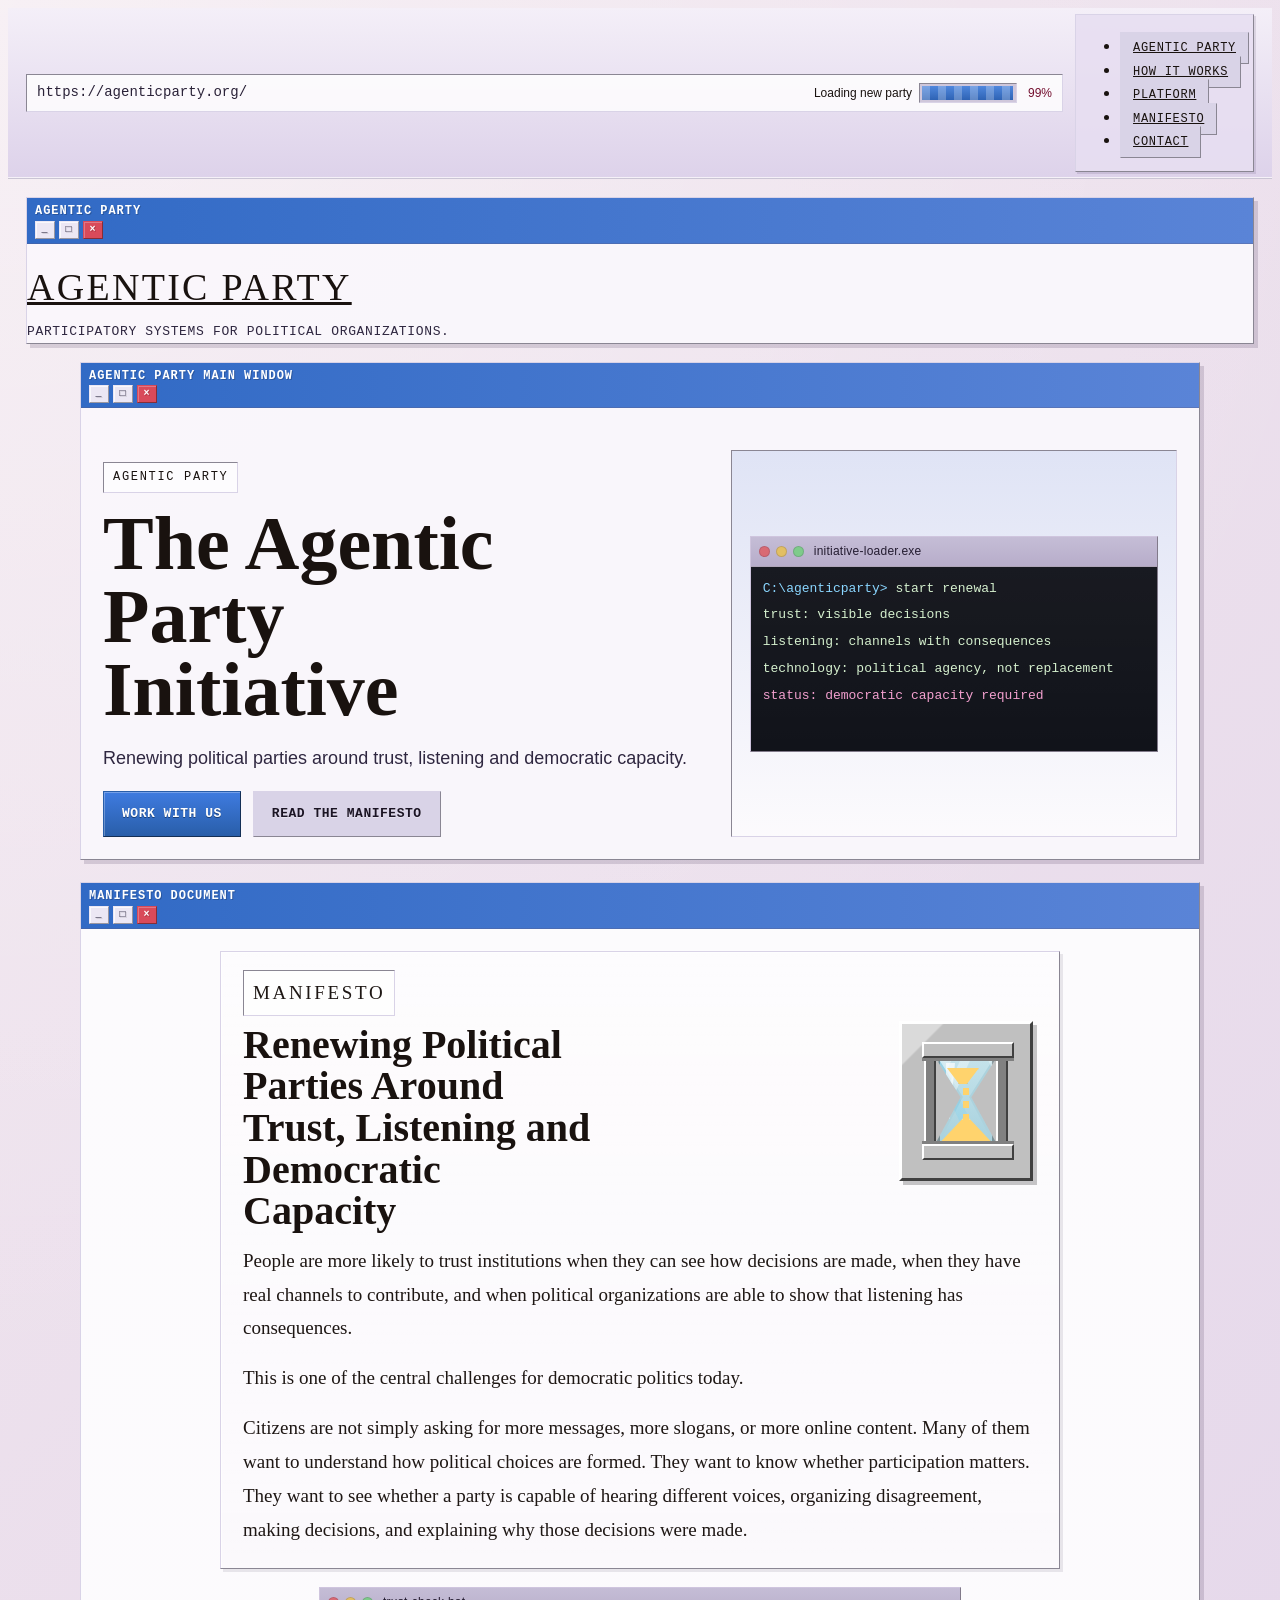
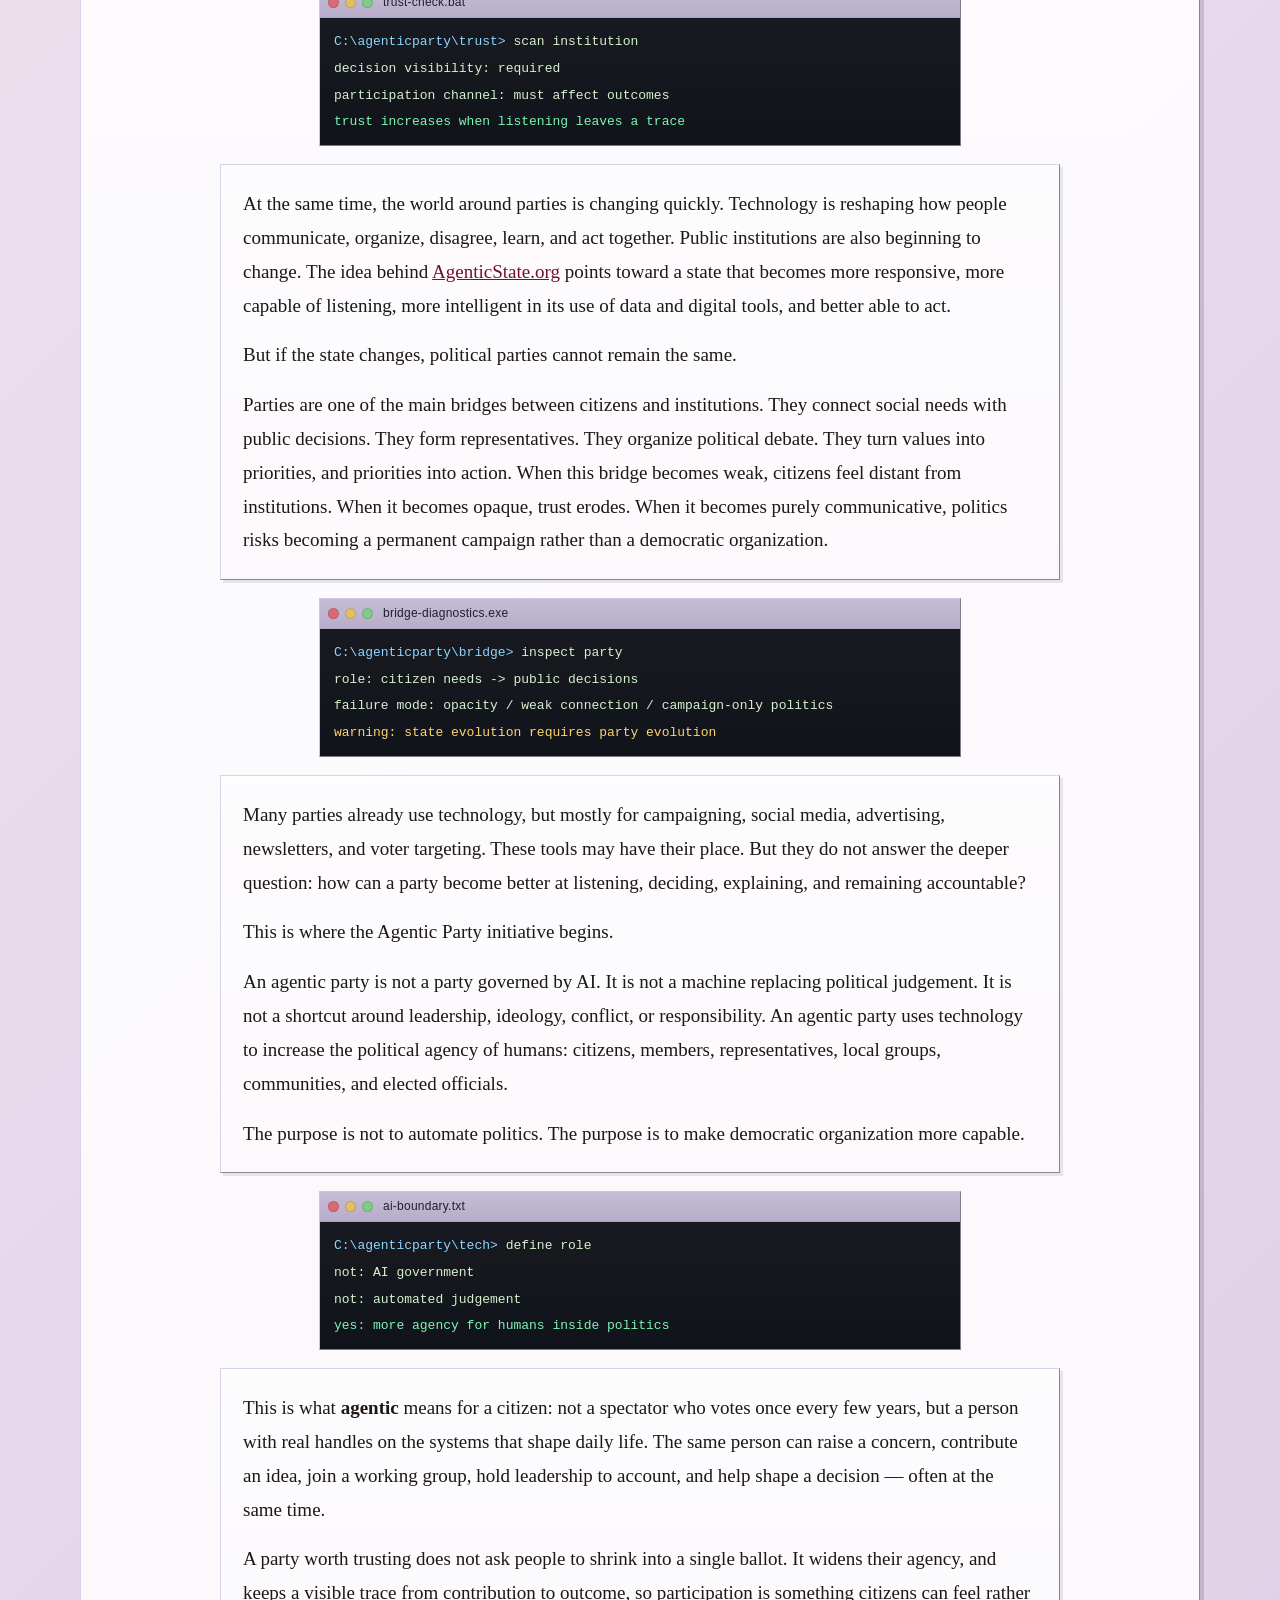
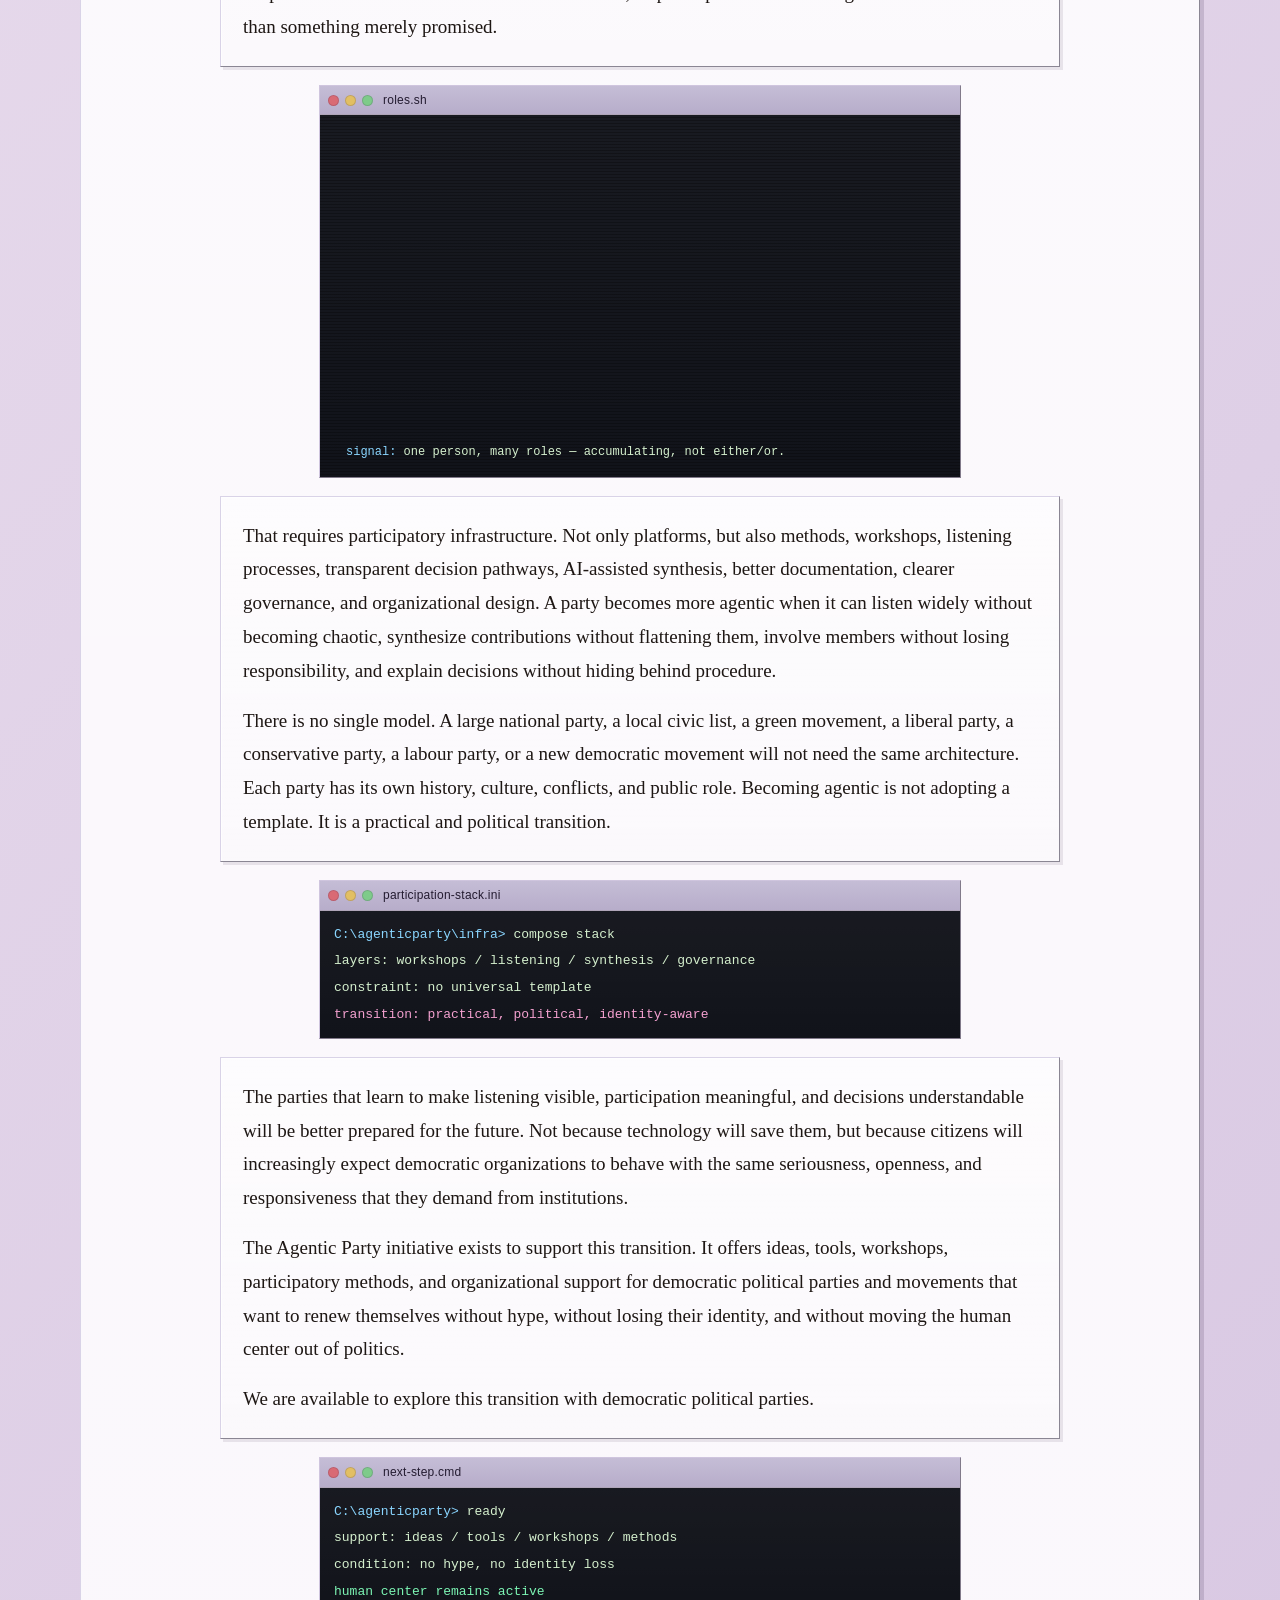
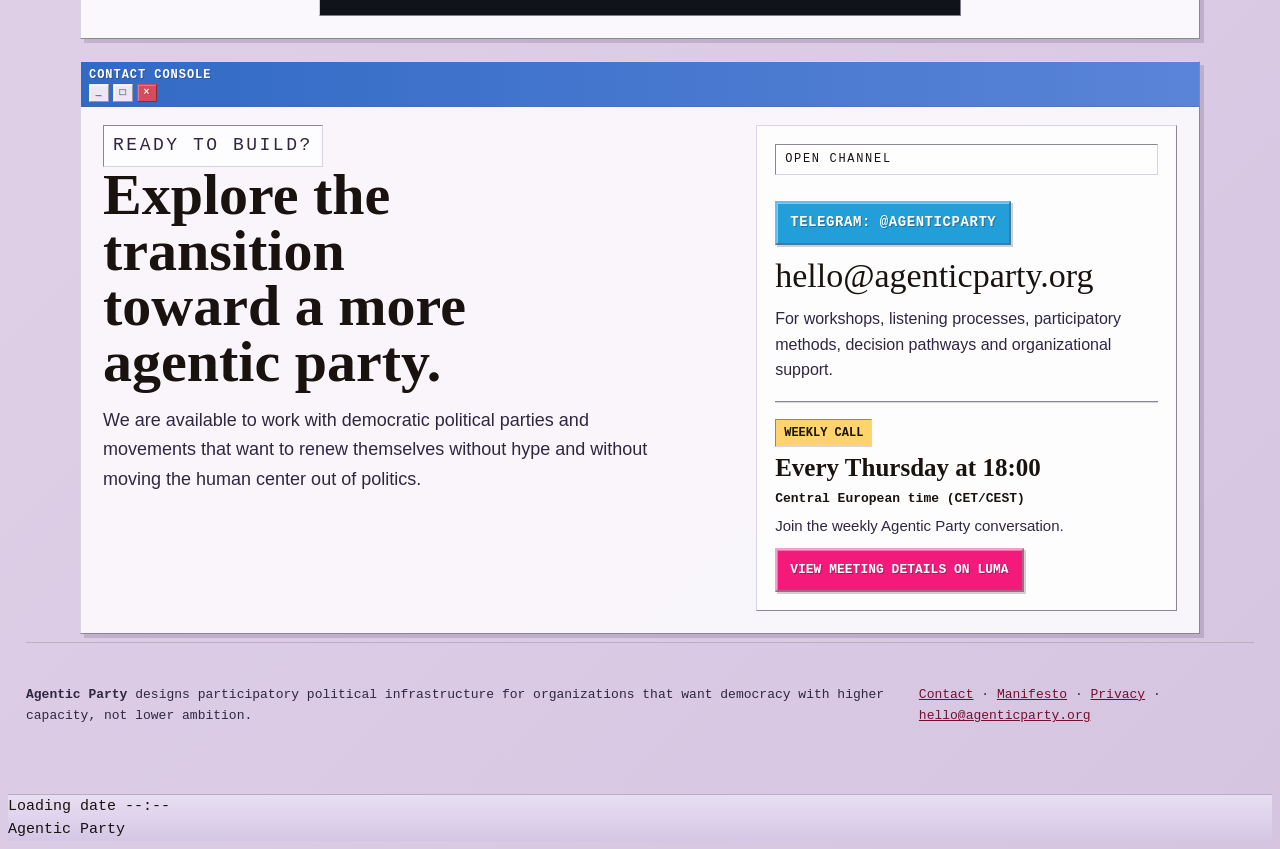
<file: public/index.html>
<!doctype html><html lang=en><head><meta name=generator content="Hugo 0.160.1"><meta charset=utf-8><meta name=viewport content="width=device-width,initial-scale=1"><title>Agentic Party &mdash; participatory infrastructure for political parties</title><meta name=description content="The Agentic Party Initiative: renewing political parties around trust, listening and democratic capacity."><meta name=robots content="index, follow, max-image-preview:large, max-snippet:-1, max-video-preview:-1"><link rel=canonical href=https://agenticparty.org/><meta property="og:title" content="Agentic Party — participatory infrastructure for political parties"><meta property="og:description" content="The Agentic Party Initiative: renewing political parties around trust, listening and democratic capacity."><meta property="og:type" content="website"><meta property="og:url" content="https://agenticparty.org/"><meta property="og:site_name" content="Agentic Party"><meta property="og:locale" content="en_US"><meta property="og:image" content="https://agenticparty.org/og-image.png"><meta name=twitter:card content="summary_large_image"><meta name=twitter:title content="Agentic Party | Agentic Party"><meta name=twitter:description content="The Agentic Party Initiative: renewing political parties around trust, listening and democratic capacity."><meta name=twitter:image content="https://agenticparty.org/og-image.png"><link rel=icon type=image/svg+xml href=/favicon.svg><link rel=stylesheet href=https://agenticparty.org/css/main.min.0dfb1e34c4e21dd0aa9d047f5b6446e3eaee05439ec856cb8f0b01c19f55e7b7.css><style>:root{--bg-primary:#e8d8de;--bg-secondary:#d8c4d7;--bg-window:rgba(250, 247, 252, 0.96);--text-primary:#19120f;--text-secondary:#2f2740;--text-link:#74102f;--highlight:#316ac5;--border-dark:#5d5777;--border-light:rgba(255,255,255,0.82);--button-face:#d9d3e7;--panel-shadow:4px 4px 0 rgba(50, 35, 73, 0.16)}html{scroll-behavior:smooth}body{font-family:ms sans serif,Tahoma,Arial,sans-serif;font-size:15px;line-height:1.55;background:radial-gradient(circle at top left,rgba(255,255,255,.4),transparent 24%),linear-gradient(135deg,#f2e7ee 0%,#e6d9eb 42%,#d6c5e1 100%);color:var(--text-primary)}a{color:var(--text-link)}a:hover,a:focus{color:#6f0b2a}.browser-chrome{border-bottom:1px solid rgba(93,87,119,.28);background:linear-gradient(180deg,#f4eff8 0%,#ddd2ea 100%);box-shadow:inset 0 -1px rgba(255,255,255,.7);padding:6px 0}.browser-chrome-inner{max-width:1240px;margin:0 auto;padding:0 18px;display:flex;align-items:center;gap:12px}.toolbar-button{background:var(--button-face);border:1px outset var(--button-face);color:var(--text-primary);font-family:ms sans serif,Tahoma,Arial,sans-serif;min-width:58px;height:24px;font-size:12px;line-height:22px}.address-bar{border:1px inset var(--button-face);background:rgba(255,255,255,.82);color:#2a2238;font-family:courier new,monospace;min-height:28px;padding:4px 10px;font-size:14px;display:flex;align-items:center;gap:8px;position:relative;flex:auto;min-width:0}.address-text{white-space:nowrap;overflow:hidden;text-overflow:ellipsis;flex:auto}.address-status{display:flex;align-items:center;gap:7px;flex:none;min-width:250px;justify-content:flex-end;color:var(--text-primary);font-family:ms sans serif,Tahoma,Arial,sans-serif;font-size:12px}.address-status-label{white-space:nowrap}.address-status-progress{width:92px;height:14px;padding:2px;border:1px inset var(--button-face);background:#cfc7db;overflow:hidden;flex:none}.address-status-fill{display:block;width:99%;height:100%;background:linear-gradient(90deg,rgba(255,255,255,.24) 0,rgba(255,255,255,.24) 8px,transparent 8px,transparent 16px),linear-gradient(180deg,#4f87dd 0%,#2e63b4 100%);background-size:16px 100%,100% 100%;animation:urlLoad 2.1s linear infinite}.address-status-percent{color:var(--text-link);min-width:28px;text-align:right;animation:urlStuck 1.4s steps(1,end)infinite}@keyframes urlLoad{0%{background-position:0 0,0 0}100%{background-position:16px 0,0 0}}@keyframes urlStuck{0%,55%{opacity:1}56%,100%{opacity:.45}}@keyframes closeWindow{0%{opacity:1;transform:translate3d(0,0,0)scale(1);transform-origin:top right;filter:brightness(1);box-shadow:var(--panel-shadow)}18%{opacity:1;transform:translate3d(0,-2px,0)scale(1.01);transform-origin:top right;filter:brightness(1.04);box-shadow:6px 6px rgba(50,35,73,.12)}42%{opacity:1;transform:translate3d(4px,-6px,0)scale(.9);transform-origin:top right;filter:brightness(1.02);box-shadow:5px 5px rgba(50,35,73,.1)}68%{opacity:.92;transform:translate3d(10px,-11px,0)scale(.56,.28);transform-origin:top right;filter:brightness(.96);box-shadow:3px 3px rgba(50,35,73,8%)}100%{opacity:0;transform:translate3d(28px,-20px,0)scale(.08,.025)rotate(-2deg);transform-origin:top right;filter:brightness(.88);box-shadow:1px 1px rgba(50,35,73,8%)}}.closing-window{animation:closeWindow 520ms cubic-bezier(.2,.72,.24,1)forwards;pointer-events:none;will-change:transform,opacity,filter}.container{max-width:1240px;padding:18px 18px 44px}.site-nav{position:sticky;top:0;z-index:20;padding:6px;border:1px outset var(--button-face);background:rgba(232,223,242,.94);box-shadow:var(--panel-shadow);margin-bottom:14px}.browser-chrome .site-nav{position:static;top:auto;z-index:auto;margin-bottom:0;flex:none;padding:4px;background:rgba(232,223,242,.88);box-shadow:2px 2px rgba(50,35,73,.12)}.nav-menu{gap:8px;justify-content:flex-end}.browser-chrome .nav-menu{flex-wrap:nowrap;justify-content:flex-start}.nav-link{padding:8px 12px;border:1px outset var(--button-face);background:var(--button-face);color:var(--text-primary);font-family:courier new,monospace;letter-spacing:.06em;text-transform:uppercase;font-size:12px}.nav-link:hover,.nav-link:focus{background:var(--text-primary);color:#f8f1e5}.site-header{margin-bottom:18px}.site-header .window{margin:0;border:1px outset var(--button-face);box-shadow:var(--panel-shadow);background:var(--bg-window)}.window{box-shadow:var(--panel-shadow);background:var(--bg-window);margin:0;border:1px outset var(--button-face)}.window-header{background:linear-gradient(90deg,#316ac5 0%,#5a84d7 100%);color:#fff;border:0;border-bottom:1px solid rgba(93,87,119,.3);text-shadow:1px 1px 0 rgba(0,0,0,.2);padding:4px 8px;margin-bottom:14px;font-family:courier new,monospace;letter-spacing:.08em;text-transform:uppercase;font-size:12px;align-items:center}.window-title{padding-left:0;font-weight:700}.window-controls{display:flex;gap:4px}.window-header-mini{margin:-6px -6px 12px;padding:3px 6px;font-size:10px}.window-button{width:18px;height:16px;display:inline-flex;align-items:center;justify-content:center;background:#ece7f4;border:1px outset #ece7f4;color:#1c1730;font-size:10px;font-weight:700;line-height:1;box-shadow:inset 1px 1px rgba(255,255,255,.7)}.window-button:last-child{background:#d94a5a;border-color:#d94a5a;color:#fff;box-shadow:inset 1px 1px rgba(255,255,255,.25)}.retro-dialog-backdrop{position:fixed;inset:0;z-index:3000;display:grid;place-items:center;padding:18px;background:repeating-linear-gradient(45deg,rgba(0,0,0,.12) 0 2px,rgba(0,0,0,4%) 2px 4px),rgba(0,0,0,.24)}.retro-dialog-window{width:min(430px,calc(100vw - 28px));background:silver;border-top:3px solid #fff;border-left:3px solid #fff;border-right:3px solid #404040;border-bottom:3px solid #404040;box-shadow:6px 6px rgba(0,0,0,.32);color:#000;font-family:ms sans serif,Tahoma,Arial,sans-serif;image-rendering:pixelated}.retro-dialog-titlebar{display:flex;align-items:center;justify-content:space-between;margin:3px;padding:3px 4px 3px 8px;background:navy;color:#fff;font-size:13px;font-weight:700;line-height:1.2}.retro-dialog-x{width:18px;height:18px;display:inline-flex;align-items:center;justify-content:center;padding:0;background:silver;border-top:2px solid #fff;border-left:2px solid #fff;border-right:2px solid #404040;border-bottom:2px solid #404040;color:#000;font:700 13px/1 ms sans serif,Tahoma,Arial,sans-serif}.retro-dialog-x:active,.retro-dialog-button:active{border-top-color:#404040;border-left-color:#404040;border-right-color:#fff;border-bottom-color:#fff;padding-top:1px;padding-left:1px}.retro-dialog-body{display:grid;grid-template-columns:48px 1fr;gap:14px;align-items:center;padding:22px 22px 18px}.retro-dialog-icon{width:38px;height:38px;display:grid;place-items:center;justify-self:center;background:#ffd800;border:2px solid #000;box-shadow:3px 3px #808080;color:#000;font:700 28px/1 Georgia,times new roman,serif;clip-path:polygon(50% 0,100% 90%,0 90%);padding-bottom:4px}.retro-dialog-copy{display:grid;gap:6px}.retro-dialog-copy p{margin:0;font-size:15px;line-height:1.35}.retro-dialog-copy .retro-dialog-heading{font-weight:700;font-size:16px}.retro-dialog-actions{display:flex;justify-content:flex-end;gap:10px;padding:0 18px 18px}.retro-dialog-button{min-width:86px;min-height:28px;background:silver;border-top:2px solid #fff;border-left:2px solid #fff;border-right:2px solid #404040;border-bottom:2px solid #404040;color:#000;font:700 13px/1 ms sans serif,Tahoma,Arial,sans-serif}.retro-dialog-button:focus{outline:1px dotted #000;outline-offset:-5px}.site-title{font-size:clamp(24px,4vw,38px);letter-spacing:.06em;text-transform:uppercase;padding:0;color:var(--text-primary);font-family:Georgia,times new roman,serif}.site-title:hover{background:0 0;color:var(--text-link)}.site-tagline{margin-top:6px;color:var(--text-secondary);font-family:courier new,monospace;text-transform:uppercase;letter-spacing:.05em;font-size:13px}.main-content{margin:0;min-height:0}.landing-shell{display:grid;gap:22px;max-width:1180px;margin:0 auto}.hero-panel,.split-message,.program-band,.method-panel,.principles-panel,.reading-panel,.contact-panel{border:1px outset var(--button-face);background:var(--bg-window);box-shadow:var(--panel-shadow);padding:22px}.hero-panel{display:grid;grid-template-columns:minmax(0,1.65fr)minmax(260px,.75fr);gap:24px;align-items:end}.hero-panel>.window-header,.program-band>.window-header,.method-panel>.window-header,.principles-panel>.window-header,.reading-panel>.window-header,.contact-panel>.window-header{grid-column:1/-1;margin:-22px -22px 18px}.eyebrow,.section-kicker,.aside-label,.statement-tag{display:inline-block;margin-bottom:14px;padding:5px 9px;border:1px inset var(--button-face);background:rgba(255,255,255,.72);font-family:courier new,monospace;font-size:12px;text-transform:uppercase;letter-spacing:.14em}.hero-panel h1,.section-heading h2,.method-panel h2,.contact-copy h2{font-size:clamp(40px,6.5vw,76px);line-height:.96;margin:0 0 16px;max-width:12ch;font-family:Georgia,times new roman,serif}.hero-deck,.method-copy,.contact-copy p,.split-statement p{font-size:18px;line-height:1.65;color:var(--text-secondary)}.hero-actions,.contact-actions,.contact-stack{display:flex;flex-wrap:wrap;gap:12px;align-items:center}.contact-stack{flex-direction:column;align-items:flex-start;justify-content:center}.cta-button{display:inline-block;padding:12px 18px;border:1px outset var(--button-face);text-decoration:none;font-weight:700;font-family:courier new,monospace;letter-spacing:.04em;text-transform:uppercase;font-size:13px;text-shadow:0 1px 0 rgba(255,255,255,.18)}.cta-primary{background:linear-gradient(180deg,#3f7be0 0%,#295ea9 100%);border-color:#295ea9;color:#fff;text-shadow:0 1px 0 rgba(9,29,58,.55);box-shadow:inset 1px 1px rgba(255,255,255,.28)}.cta-secondary{background:var(--button-face);color:#1b1424;text-shadow:0 1px 0 rgba(255,255,255,.42)}.cta-button:hover,.cta-button:focus{background:linear-gradient(180deg,#a93a5f 0%,#7f1739 100%);border-color:#7f1739;color:#fff;text-shadow:0 1px 0 rgba(58,10,24,.55)}.cta-button:active,.nav-link:active,.toolbar-button:active,.window-button:active{border:1px inset var(--button-face);transform:translateY(1px)}.hero-aside{padding:18px;background:linear-gradient(180deg,rgba(90,132,215,.16),rgba(255,255,255,.5));border:1px inset var(--button-face);align-self:stretch;display:flex;flex-direction:column;justify-content:space-between}.signal-list{list-style:none;display:grid;gap:10px;font-size:18px;font-weight:700;font-family:Georgia,times new roman,serif}.signal-list li{padding-bottom:10px;border-bottom:1px solid rgba(77,64,53,.14)}.terminal-panel{margin-top:18px;border:1px outset #cfc5de;background:#d6d0de;box-shadow:inset 1px 1px rgba(255,255,255,.72);overflow:hidden}.terminal-topbar{display:flex;align-items:center;gap:6px;padding:5px 8px;background:linear-gradient(180deg,#c5bdd6 0%,#b7adca 100%);border-bottom:1px solid rgba(77,64,53,.18);font-family:ms sans serif,Tahoma,Arial,sans-serif;font-size:12px;color:#241c31}.terminal-dot{width:9px;height:9px;border-radius:50%;border:1px solid rgba(50,35,73,.18);flex:none}.dot-red{background:#d96a74}.dot-amber{background:#e2bf63}.dot-green{background:#7ecb8a}.terminal-label{margin-left:4px;letter-spacing:.02em}.terminal-screen{padding:12px 12px 10px;background:linear-gradient(180deg,rgba(255,255,255,3%),rgba(255,255,255,0)),#11131a;color:#d5f0ce;font-family:courier new,monospace;font-size:13px;line-height:1.6;min-height:162px}.terminal-screen p{margin:0 0 6px}.terminal-screen p:last-child{margin-bottom:0}.prompt{color:#8ad6ff}.term-good{color:#7cf5b4}.term-warn{color:#ffd36d}.term-accent{color:#f3a0cf}.terminal-panel-wide{margin-top:16px;margin-bottom:18px}.manifesto-home{max-width:1120px}.manifesto-hero{grid-template-columns:minmax(0,1.15fr)minmax(300px,.85fr);align-items:stretch}.manifesto-hero h1{max-width:13ch}.manifesto-hero-console{justify-content:center}.manifesto-hero-console .terminal-panel{margin:0}.home-manifesto-window{border:1px outset var(--button-face);background:linear-gradient(180deg,rgba(255,255,255,.56),rgba(255,255,255,.28)),var(--bg-window);box-shadow:var(--panel-shadow);padding:22px}.home-manifesto-window>.window-header{margin:-22px -22px 22px}.home-manifesto-content{max-width:840px;margin:0 auto;display:grid;gap:18px}.home-manifesto-block{padding:22px;border:1px outset var(--button-face);background:linear-gradient(180deg,rgba(255,255,255,.72),rgba(255,255,255,.48)),rgba(248,244,250,.94);box-shadow:inset 1px 1px rgba(255,255,255,.78),3px 3px rgba(50,35,73,.1)}.home-manifesto-block h2{max-width:12ch;margin:0 0 18px;font-family:Georgia,times new roman,serif;font-size:clamp(34px,4.6vw,58px);line-height:.98;color:var(--text-primary)}.home-manifesto-block p{margin:0 0 16px;color:#1e1714;font-family:Georgia,times new roman,serif;font-size:19px;line-height:1.78}.home-manifesto-block p:last-child{margin-bottom:0}.home-manifesto-lead{padding-top:18px}.manifesto-lead-header{display:grid;grid-template-columns:minmax(0,1fr)142px;gap:22px;align-items:center;margin-bottom:12px}.home-manifesto-lead .section-kicker{margin-bottom:8px}.home-manifesto-lead h2{max-width:18ch;margin-bottom:0;font-size:clamp(27px,3.2vw,40px);line-height:1.04}.pixel-hourglass{width:128px;height:154px;justify-self:center;position:relative;background:linear-gradient(135deg,rgba(255,255,255,.42) 0 14%,transparent 15%),silver;border-top:3px solid #fff;border-left:3px solid #fff;border-right:3px solid #404040;border-bottom:3px solid #404040;box-shadow:4px 4px rgba(0,0,0,.22);image-rendering:pixelated;overflow:hidden}.pixel-hourglass::before,.pixel-hourglass::after{content:"";position:absolute;top:28px;width:8px;height:98px;background:gray;border-left:2px solid #fff;border-top:2px solid #fff;border-right:2px solid #404040;border-bottom:2px solid #404040;box-shadow:none;z-index:1}.pixel-hourglass::before{left:22px}.pixel-hourglass::after{right:22px}.pixel-hourglass span{position:absolute;image-rendering:pixelated}.hourglass-cap{left:20px;width:88px;height:12px;background:silver;border-top:2px solid #fff;border-left:2px solid #fff;border-right:2px solid #404040;border-bottom:2px solid #404040;box-shadow:0 3px #808080;z-index:5}.hourglass-cap-top{top:18px}.hourglass-cap-bottom{bottom:18px;box-shadow:0 -3px #808080}.hourglass-glass{left:31px;top:30px;width:66px;height:94px;background:linear-gradient(115deg,rgba(255,255,255,.95) 0 8%,transparent 9% 27%,rgba(255,255,255,.42) 28% 36%,transparent 37%),linear-gradient(245deg,rgba(255,255,255,.38) 0 12%,transparent 13% 54%,rgba(119,205,236,.4) 55% 64%,transparent 65%),rgba(156,225,246,.54);clip-path:polygon(0 0,100% 0,58% 46%,100% 100%,0 100%,42% 46%);border:0;box-shadow:inset 0 0 0 4px rgba(255,255,255,.72),inset 0 0 0 7px rgba(64,64,64,.45);filter:none;z-index:1}.hourglass-glass::before{content:"";position:absolute;inset:7px;background:linear-gradient(115deg,rgba(255,255,255,.36) 0 12%,transparent 13% 100%),linear-gradient(180deg,rgba(235,252,255,.38),rgba(150,210,230,.18));clip-path:polygon(0 0,100% 0,56% 45%,100% 100%,0 100%,44% 45%)}.hourglass-glass::after{content:"";position:absolute;left:13px;top:9px;width:9px;height:56px;background:rgba(255,255,255,.68);box-shadow:22px 34px rgba(255,255,255,.28);clip-path:polygon(0 0,100% 0,38% 100%,0 100%);z-index:2}.hourglass-sand-top{left:45px;top:44px;width:32px;height:16px;background:#ffd36d;clip-path:polygon(0 0,100% 0,62% 100%,38% 100%);box-shadow:1px 1px #9a6b18;animation:sandTopFlicker 1.8s steps(2,end)infinite;z-index:2}.hourglass-stream{left:61px;top:64px;width:6px;height:46px;background:repeating-linear-gradient(to bottom,#ffd36d 0 7px,transparent 7px 13px);animation:sandFall 520ms steps(4,end)infinite;z-index:3}.hourglass-sand-bottom{left:39px;top:91px;width:50px;height:34px;background:#ffd36d;clip-path:polygon(50% 0,100% 78%,100% 100%,0 100%,0 78%);box-shadow:1px 1px #9a6b18,inset 0 5px rgba(255,255,255,.22);animation:sandBottomPulse 1.8s steps(2,end)infinite;z-index:2}@keyframes sandFall{0%{background-position:0 0}100%{background-position:0 13px}}@keyframes sandTopFlicker{0%,100%{transform:scaleX(1)}50%{transform:scaleX(.84)}}@keyframes sandBottomPulse{0%,100%{transform:translateY(0)}50%{transform:translateY(-1px)}}.home-terminal{width:min(100%,640px);max-width:78%;margin:0;justify-self:center;transform:none}.home-terminal-right{justify-self:center;transform:none}.home-terminal .terminal-screen{min-height:0;padding:14px 14px 12px}.final-terminal{justify-self:center;transform:none}.method-panel .terminal-screen{min-height:0;padding:14px 14px 12px}.split-message{display:grid;grid-template-columns:repeat(2,minmax(0,1fr));gap:14px}.split-statement{padding:10px 12px;background:rgba(255,255,255,.74);border:1px outset var(--button-face)}.split-statement.alt{background:rgba(245,248,255,.76)}.split-statement p{margin:0;color:var(--text-primary)}.split-statement .statement-tag{margin-bottom:10px}.section-heading{display:grid;grid-template-columns:minmax(0,1fr)minmax(220px,.6fr);gap:16px;align-items:end;margin-bottom:16px}.section-heading-compact{grid-template-columns:1fr;margin-bottom:12px}.section-heading-compact .section-kicker{margin-bottom:10px}.section-heading-compact h2{max-width:15ch}.section-heading h2{max-width:16ch;font-size:clamp(30px,4vw,48px);margin-bottom:0}.program-band{padding-top:22px}.service-grid{display:grid;grid-template-columns:1.15fr .85fr .85fr;gap:16px}.service-card,.reading-card{min-height:220px;padding:20px;border:1px outset var(--button-face);background:rgba(255,255,255,.78);position:relative}.service-card-large{background:linear-gradient(160deg,rgba(90,132,215,.14),rgba(255,255,255,.64))}.card-index{display:inline-block;margin-bottom:26px;font-family:courier new,monospace;font-size:13px;color:var(--text-secondary)}.service-card h3,.reading-card h3{font-size:28px;margin:0 0 10px;line-height:1.05;font-family:Georgia,times new roman,serif}.service-card p,.reading-card p{font-size:18px;color:var(--text-secondary);line-height:1.65}.method-principles{display:grid;grid-template-columns:1fr;gap:22px}.method-panel h2{max-width:none;font-size:clamp(30px,4vw,54px)}.method-strip{display:flex;flex-wrap:wrap;gap:10px;margin-top:18px}.method-strip span,.principles-list div{padding:10px 14px;border:1px outset var(--button-face);background:var(--button-face);font-family:courier new,monospace;font-size:13px;text-transform:uppercase;letter-spacing:.06em}.principles-list{display:grid;grid-template-columns:repeat(2,minmax(0,1fr));gap:12px;margin-top:14px}.reading-grid{display:grid;grid-template-columns:repeat(4,minmax(0,1fr));gap:16px}.manifesto-feature{display:grid;grid-template-columns:minmax(320px,.95fr)minmax(0,1.05fr);gap:18px;align-items:stretch}.manifesto-card{min-height:0;display:flex;flex-direction:column;justify-content:center}.manifesto-card-wide{padding:22px 22px 20px}.manifesto-card-wide .section-kicker{margin-bottom:12px}.manifesto-card-wide h3{max-width:18ch;margin-bottom:12px;font-size:clamp(28px,3.3vw,42px);line-height:1.02}.manifesto-card-wide h3 a{color:var(--text-primary);text-decoration:none}.manifesto-card-wide h3 a:hover{color:var(--text-link)}.manifesto-card-wide p:last-child{max-width:44ch}.manifesto-actions{margin-top:6px}.manifesto-points{padding:16px;border:1px outset var(--button-face);background:rgba(255,255,255,.72);display:grid;gap:10px;align-content:start}.manifesto-points>div:not(.window-header){padding:10px 12px;border:1px inset var(--button-face);background:rgba(255,255,255,.76);font-size:16px;line-height:1.5;color:var(--text-primary)}.reading-card h3 a{color:var(--text-primary);text-decoration:none}.reading-card h3 a:hover{color:var(--text-link)}.contact-panel{display:block}.contact-body{display:grid;grid-template-columns:minmax(0,1.2fr)minmax(280px,.8fr);gap:22px;align-items:stretch}.contact-copy h2{max-width:14ch;font-size:clamp(34px,5vw,58px)}.contact-copy p{margin:0;max-width:58ch}.contact-box{padding:18px;border:1px outset var(--button-face);background:rgba(255,255,255,.78);display:grid;gap:12px}.contact-channel{width:fit-content;padding:9px 13px;border:2px outset #66bdf2;background:#229ed9;color:#fff;font-family:courier new,monospace;font-size:14px;font-weight:700;letter-spacing:.04em;text-decoration:none;text-transform:uppercase;text-shadow:1px 1px 0 rgba(0,0,0,.28);box-shadow:2px 2px rgba(0,0,0,.18),inset 1px 1px rgba(255,255,255,.45)}.contact-channel:hover,.contact-channel:focus{border-style:inset;background:#168ac1;color:#fff}.contact-mail{font-size:clamp(26px,3vw,34px);color:var(--text-primary);text-decoration:none;line-height:1.1;font-family:Georgia,times new roman,serif}.contact-mail:hover{color:var(--text-link)}.contact-note{margin:0;font-size:16px;line-height:1.6;color:var(--text-secondary)}.contact-meeting{margin-top:6px;padding-top:16px;border-top:2px groove var(--button-face);display:grid;gap:7px}.contact-meeting-label{width:fit-content;padding:4px 8px;border:1px inset var(--button-face);background:#ffd36d;color:#19120f;font-family:courier new,monospace;font-size:12px;font-weight:700;text-transform:uppercase}.contact-meeting-time,.contact-meeting-zone,.contact-meeting-copy{margin:0}.contact-meeting-time{color:var(--text-primary);font-family:Georgia,times new roman,serif;font-size:25px;font-weight:700;line-height:1.15}.contact-meeting-zone{color:var(--text-primary);font-family:courier new,monospace;font-size:13px;font-weight:700;line-height:1.4}.contact-meeting-copy{color:var(--text-secondary);font-size:15px;line-height:1.5}.contact-meeting-link{width:fit-content;min-height:44px;margin-top:3px;padding:10px 13px;border:2px outset #f3a0cf;background:#f31a7c;color:#fff;display:inline-flex;align-items:center;box-sizing:border-box;font-family:courier new,monospace;font-size:13px;font-weight:700;line-height:1.25;text-decoration:none;text-transform:uppercase;text-shadow:1px 1px 0 rgba(0,0,0,.28);box-shadow:2px 2px rgba(0,0,0,.18),inset 1px 1px rgba(255,255,255,.38)}.contact-meeting-link:hover,.contact-meeting-link:focus{border-style:inset;background:#ce1267;color:#fff}@media(min-width:1500px){.container{max-width:1240px}.browser-chrome-inner{max-width:1240px}.hero-panel{grid-template-columns:minmax(0,1.3fr)minmax(320px,.7fr)}.program-band,.reading-panel,.contact-panel{max-width:1160px;margin-left:auto;margin-right:auto}.method-principles{grid-template-columns:1fr}.contact-body{grid-template-columns:minmax(0,1fr)minmax(340px,.9fr)}}.manifesto-footer{padding:28px 0 10px;color:var(--text-secondary);font-family:courier new,monospace;font-size:13px;line-height:1.65;display:flex;justify-content:space-between;gap:24px;border-top:1px solid rgba(77,64,53,.2)}.status-bar{background:linear-gradient(180deg,#e8dff1 0%,#d4c7e6 100%);border-top:1px solid rgba(93,87,119,.24);color:var(--text-primary);font-family:courier new,monospace}.subpage-shell{display:grid;gap:18px;justify-items:center}.pathway-shell{width:100%;max-width:1120px;margin:0 auto}.pathway-window{width:100%;margin:0;padding:18px}.pathway-window>.window-header{margin:-18px -18px 18px}.pathway-content{display:grid;gap:22px}.pathway-intro{max-width:780px}.pathway-intro h1{max-width:16ch;margin:0 0 12px;color:var(--text-primary);font-family:Georgia,times new roman,serif;font-size:46px;line-height:1.02;letter-spacing:0}.pathway-intro>p:last-child{max-width:62ch;margin:0;color:var(--text-secondary);font-size:17px;line-height:1.65}.pathway-tabs{display:grid;grid-template-columns:repeat(3,minmax(0,1fr));gap:8px;padding:6px;border:1px inset var(--button-face);background:rgba(218,211,231,.72)}.pathway-tab{min-width:0;min-height:56px;padding:9px 12px;border:2px outset var(--button-face);background:#ece7f4;color:var(--text-primary);display:flex;align-items:center;gap:10px;font-family:courier new,monospace;font-size:14px;font-weight:700;line-height:1.2;letter-spacing:0;text-align:left;text-transform:uppercase;cursor:pointer}.pathway-tab-code{min-width:28px;height:28px;border:1px inset var(--button-face);background:#fff;display:inline-flex;align-items:center;justify-content:center;font-size:11px}.pathway-tab[data-pathway-tab=citizen].is-active{background:#316ac5;border-color:#316ac5;color:#fff}.pathway-tab[data-pathway-tab=party].is-active{background:#a93a5f;border-color:#a93a5f;color:#fff}.pathway-tab[data-pathway-tab=researcher].is-active{background:#287455;border-color:#287455;color:#fff}.pathway-tab.is-active{border-style:inset;text-shadow:1px 1px 0 rgba(0,0,0,.24)}.pathway-tab.is-active .pathway-tab-code{color:#19120f;text-shadow:none}.pathway-tab:focus-visible,.pathway-option:focus-visible{outline:3px solid #ffd36d;outline-offset:2px}.pathway-panel[hidden]{display:none}.pathway-panel{--pathway-accent:#316ac5;display:grid;gap:16px;animation:pathwayPanelIn 220ms ease-out}.pathway-panel-party{--pathway-accent:#a93a5f}.pathway-panel-researcher{--pathway-accent:#287455}@keyframes pathwayPanelIn{from{opacity:0;transform:translateY(5px)}to{opacity:1;transform:translateY(0)}}.pathway-panel-layout{display:grid;grid-template-columns:minmax(250px,.75fr)minmax(0,1.25fr);gap:22px;align-items:start}.pathway-profile{padding:4px 0 4px 16px;border-left:6px solid var(--pathway-accent)}.pathway-mode{color:var(--pathway-accent);font-family:courier new,monospace;font-size:12px;font-weight:700;letter-spacing:0;text-transform:uppercase}.pathway-profile h2{margin:8px 0 10px;color:var(--text-primary);font-family:Georgia,times new roman,serif;font-size:30px;line-height:1.12;letter-spacing:0}.pathway-profile p{margin:0;color:var(--text-secondary);font-size:16px;line-height:1.6}.pathway-options{border:1px inset var(--button-face);background:rgba(255,255,255,.72)}.pathway-option{min-height:72px;padding:13px 44px 13px 14px;border-bottom:1px solid rgba(93,87,119,.25);color:var(--text-primary);display:grid;gap:3px;position:relative;text-decoration:none}.pathway-option:last-child{border-bottom:0}.pathway-option::after{content:"->";position:absolute;top:50%;right:14px;color:var(--pathway-accent);font-family:courier new,monospace;font-size:18px;font-weight:700;transform:translateY(-50%)}.pathway-option:hover{background:var(--pathway-accent);color:#fff}.pathway-option:hover::after{color:#fff;transform:translate(3px,-50%)}.pathway-option-title{font-family:courier new,monospace;font-size:14px;font-weight:700;line-height:1.3;letter-spacing:0;text-transform:uppercase}.pathway-option-copy{color:var(--text-secondary);font-size:14px;line-height:1.45}.pathway-option:hover .pathway-option-copy{color:#fff}.pathway-terminal{width:100%;margin:0}.pathway-terminal .terminal-topbar{border-left:5px solid var(--pathway-accent)}.pathway-terminal .terminal-screen{display:grid;grid-template-columns:repeat(3,minmax(0,1fr));gap:8px 18px}.pathway-terminal .terminal-screen p{margin:0;overflow-wrap:anywhere}.topo-modes{display:flex;gap:4px;margin-left:auto}.topo-mode-btn{font:700 10px/1 courier new,monospace;text-transform:uppercase;letter-spacing:.04em;padding:3px 6px;border:2px outset var(--button-face);background:#ece7f4;color:#241c31;cursor:pointer}.topo-mode-btn[aria-pressed=true]{border-style:inset;background:var(--pathway-accent);color:#fff}.topo-mode-btn:focus-visible{outline:3px solid #ffd36d;outline-offset:2px}.topo-screen{display:block;position:relative;overflow:hidden;padding:0}.topo-canvas{display:block;width:100%;height:auto;aspect-ratio:2/1}.topo-screen::before{content:"";position:absolute;inset:0;pointer-events:none;z-index:2;background:repeating-linear-gradient(180deg,transparent 0 2px,rgba(0,0,0,.28) 2px 3px);mix-blend-mode:multiply;animation:topoScan 8s steps(60,end)infinite}.topo-screen::after{content:"";position:absolute;inset:0;pointer-events:none;z-index:3;background:radial-gradient(120% 120% at 50% 50%,transparent 55%,rgba(0,0,0,.5) 100%);animation:topoFlicker 2.2s steps(3,end)infinite}.topo-caption{position:relative;z-index:4;margin:0;padding:8px 12px 2px;font-size:12px}.topo-desc{position:relative;z-index:4;margin:0;padding:2px 12px 10px;font-size:11px;color:#9fb59a}@keyframes topoScan{to{background-position:0 240px}}@keyframes topoFlicker{0%,100%{opacity:1}50%{opacity:.86}}.topo-module{--pathway-accent:#a93a5f;width:100%;margin:0 auto}.topo-module .terminal-topbar{border-left:4px solid var(--pathway-accent)}@media(min-width:761px){.topo-module{max-width:82%}}.crt-shell{max-width:none;margin:0}.crt-window{padding:22px}.crt-window>.window-header{margin:-22px -22px 20px}.crt-content{max-width:1180px;margin:0 auto;text-align:center}.crt-intro{margin-bottom:26px}.crt-intro .section-kicker{display:inline-block;font:700 12px/1 courier new,monospace;text-transform:uppercase;letter-spacing:.14em;color:#7a5a86;margin:0 0 10px}.crt-intro h1{font-family:Georgia,times new roman,serif;font-size:40px;line-height:1.04;margin:0 auto 12px;max-width:20ch}.crt-intro p{margin:0 auto;max-width:68ch;color:var(--text-secondary)}.crt-card{margin:0 0 26px}.crt-card:last-child{margin-bottom:0}.crt-card-head{display:flex;align-items:baseline;justify-content:center;gap:10px;margin:0 0 8px}.crt-card-index{font:700 12px/1 courier new,monospace;color:var(--pathway-accent,#a93a5f);border:1px solid;padding:3px 5px;flex:none}.crt-card-title{font-family:Georgia,times new roman,serif;font-size:23px;line-height:1.15;margin:0}.crt-card-lead{margin:0 auto 12px;max-width:74ch;font-size:14px;color:var(--text-secondary)}.crt-prose-list{list-style:none;margin:0 auto 14px;padding:0;max-width:78ch;text-align:left}.crt-prose-list li{position:relative;margin:8px 0;padding-left:18px;font-size:14px;line-height:1.55;color:var(--text-secondary)}.crt-prose-list li::before{content:"▸";position:absolute;left:0;color:var(--pathway-accent,#a93a5f)}.crt-prose-list strong{color:var(--text-primary)}.crt-hero-screen .topo-canvas{height:auto;aspect-ratio:8/5}@media(max-width:760px){.crt-hero-screen .topo-canvas{aspect-ratio:3/2}}@media(max-width:760px){.crt-window{padding:16px}.crt-window>.window-header{margin:-16px -16px 16px}.crt-intro h1{font-size:30px;max-width:none}.crt-card-title{font-size:20px}}@media(prefers-reduced-motion:reduce){.pathway-panel{animation:none}.topo-screen::before,.topo-screen::after{animation:none}}@media(max-width:760px){.pathway-window{padding:16px}.pathway-window>.window-header{margin:-16px -16px 16px}.pathway-intro h1{max-width:none;font-size:34px}.pathway-tabs,.pathway-panel-layout,.pathway-terminal .terminal-screen{grid-template-columns:1fr}.pathway-tab{min-height:52px}.pathway-profile h2{font-size:26px}.pathway-option{min-height:68px}}.subpage-hero,.article-window,.archive-window{padding:18px;width:100%}.article-window{max-width:960px}.subpage-hero>.window-header,.article-window>.window-header,.archive-window>.window-header{margin:-18px -18px 16px}.subpage-title{font-size:clamp(32px,5vw,60px);line-height:1;margin:0 0 14px;font-family:Georgia,times new roman,serif;max-width:14ch}.subpage-deck{max-width:62ch;font-size:18px;line-height:1.65;color:var(--text-secondary)}.archive-grid{grid-template-columns:repeat(2,minmax(0,1fr))}.archive-card{min-height:180px}.archive-meta,.article-meta-row{display:flex;flex-wrap:wrap;gap:10px 14px;margin-bottom:12px;color:var(--text-secondary);font-family:courier new,monospace;font-size:13px;text-transform:uppercase}.archive-taxonomy a{display:block;padding:10px 14px;border:1px outset var(--button-face);background:var(--button-face);color:var(--text-primary);text-decoration:none;font-family:courier new,monospace;text-transform:uppercase;font-size:13px;letter-spacing:.04em}.article-header{margin-bottom:18px}.article-toc{margin:0 0 18px;padding:10px 12px 12px;border:1px outset var(--button-face);background:rgba(255,255,255,.68)}.article-content{max-width:74ch;margin:0 auto}.article-body-window{max-width:820px;margin:20px auto 0;padding:18px;box-sizing:border-box;border:1px outset var(--button-face);background:linear-gradient(180deg,rgba(255,255,255,.72),rgba(255,255,255,.46)),rgba(248,244,250,.94);box-shadow:inset 1px 1px rgba(255,255,255,.78),3px 3px rgba(50,35,73,.1)}.article-body-window>.window-header{margin:-18px -18px 18px}.manifesto-page-window{max-width:980px}.manifesto-page-window .window-content{display:grid;justify-items:center;gap:16px}.manifesto-page-window .article-intro-window,.manifesto-page-window .article-toc,.manifesto-page-window .article-body-window{width:100%;max-width:820px;margin:0;box-sizing:border-box}.manifesto-page-window .article-intro-window{padding:18px;border:1px outset var(--button-face);background:linear-gradient(180deg,rgba(255,255,255,.72),rgba(255,255,255,.48)),rgba(248,244,250,.94);box-shadow:inset 1px 1px rgba(255,255,255,.78),3px 3px rgba(50,35,73,.1)}.manifesto-page-window .article-intro-window>.window-header{margin:-18px -18px 18px}.manifesto-page-window .article-header{margin:0}.manifesto-page-window .subpage-title{max-width:none;font-size:clamp(34px,4.8vw,54px)}.manifesto-page-window .subpage-deck{max-width:62ch;margin-bottom:12px}.manifesto-page-window .article-meta-row{margin-bottom:0}.manifesto-page-window .article-toc{padding:18px}.manifesto-page-window .article-toc>.window-header{margin:-18px -18px 18px}.article-content p,.article-content li{font-size:17px;line-height:1.75}.article-content .manifesto-terminal{max-width:none;margin:0 0 22px}.article-content .terminal-screen p{font-size:13px;line-height:1.6;margin:0 0 6px}.article-content h2,.article-content h3,.article-content h4{font-family:Georgia,times new roman,serif}.article-nav-grid{display:grid;grid-template-columns:repeat(2,minmax(0,1fr));gap:16px}.article-nav-card{text-decoration:none}.article-nav-card h3,.article-nav-card p{color:inherit}.empty-card{opacity:.7}.site-footer{margin-top:8px}@media(max-width:1024px){.container{padding:16px 16px 36px}.hero-panel{grid-template-columns:minmax(0,1fr)}.reading-grid{grid-template-columns:repeat(2,minmax(0,1fr))}.manifesto-feature{grid-template-columns:minmax(0,1fr)}.contact-panel{align-items:flex-start}}@media(max-width:900px){.container{padding:14px 14px 32px}.browser-chrome{padding:5px 0}.browser-chrome-inner{padding:0 14px;gap:10px}.address-bar{min-height:24px;padding:4px 8px;font-size:13px;gap:7px}.address-status{min-width:190px;gap:6px;font-size:11px}.address-status-progress{width:72px;height:13px}.site-nav{padding:5px}.nav-menu{justify-content:flex-start}.nav-link{padding:7px 10px;font-size:11px}.browser-chrome .nav-menu{flex-wrap:wrap}.hero-panel,.split-message,.service-grid,.method-principles,.reading-grid,.manifesto-feature,.archive-grid,.article-nav-grid,.contact-body,.section-heading,.principles-list{grid-template-columns:1fr}.section-heading{display:block}.hero-panel,.program-band,.method-panel,.principles-panel,.reading-panel,.contact-panel,.subpage-hero,.article-window,.archive-window{padding:18px}.hero-panel>.window-header,.program-band>.window-header,.method-panel>.window-header,.principles-panel>.window-header,.reading-panel>.window-header,.contact-panel>.window-header{margin:-18px -18px 16px}.subpage-hero>.window-header,.article-window>.window-header,.archive-window>.window-header{margin:-18px -18px 16px}.hero-panel h1,.section-heading h2,.method-panel h2,.contact-copy h2,.subpage-title{max-width:none}.manifesto-footer{flex-direction:column;align-items:flex-start}.manifesto-hero{grid-template-columns:minmax(0,1fr)}.home-manifesto-content{max-width:none}.home-terminal,.home-terminal-right{width:min(100%,640px);max-width:82%;justify-self:center;transform:none}.service-card,.reading-card,.archive-card{min-height:0}.article-content{max-width:none}}@media(max-width:700px){body{font-size:14px}.window-header{padding:4px 6px;margin-bottom:12px;font-size:11px}.window-button{width:16px;height:14px;font-size:9px}.site-title{font-size:clamp(22px,9vw,30px)}.site-tagline{font-size:12px;line-height:1.5}.hero-panel,.program-band,.method-panel,.principles-panel,.reading-panel,.contact-panel,.subpage-hero,.article-window,.archive-window{padding:16px}.hero-panel>.window-header,.program-band>.window-header,.method-panel>.window-header,.principles-panel>.window-header,.reading-panel>.window-header,.contact-panel>.window-header{margin:-16px -16px 14px}.subpage-hero>.window-header,.article-window>.window-header,.archive-window>.window-header{margin:-16px -16px 14px}.eyebrow,.section-kicker,.aside-label,.statement-tag{margin-bottom:12px;padding:4px 8px;font-size:11px}.hero-panel h1,.section-heading h2,.method-panel h2,.contact-copy h2{font-size:clamp(32px,12vw,46px);line-height:.96}.subpage-title{font-size:clamp(30px,11vw,42px);line-height:.98}.hero-deck,.method-copy,.contact-copy p,.split-statement p,.subpage-deck,.article-content p,.article-content li,.service-card p,.reading-card p{font-size:16px;line-height:1.62}.hero-actions,.contact-actions,.contact-stack{width:100%}.cta-button,.contact-mail{width:100%}.cta-button{text-align:center}.hero-aside{padding:14px}.signal-list{gap:8px;font-size:15px}.terminal-panel{margin-top:14px}.terminal-topbar{padding:5px 7px;font-size:11px}.terminal-dot{width:8px;height:8px}.terminal-screen{min-height:0;padding:10px 10px 8px;font-size:12px;line-height:1.5}.home-terminal,.home-terminal-right{width:100%;max-width:none}.split-message{gap:12px}.split-statement{padding:10px}.section-heading-compact{margin-bottom:10px}.section-heading{margin-bottom:12px}.service-card,.reading-card{padding:16px}.manifesto-card-wide{padding:18px 18px 16px}.manifesto-card-wide h3{font-size:clamp(24px,5vw,34px)}.manifesto-points{padding:14px}.manifesto-points>div:not(.window-header){font-size:15px}.home-manifesto-window,.home-manifesto-block{padding:16px}.home-manifesto-window>.window-header{margin:-16px -16px 16px}.home-manifesto-content{gap:14px}.home-manifesto-block h2{max-width:none;font-size:clamp(29px,10vw,42px)}.manifesto-lead-header{grid-template-columns:minmax(0,1fr)98px;gap:14px;margin-bottom:10px}.pixel-hourglass{width:92px;height:112px}.pixel-hourglass::before,.pixel-hourglass::after{top:21px;width:6px;height:72px}.pixel-hourglass::before{left:17px}.pixel-hourglass::after{right:17px}.hourglass-cap{left:15px;width:62px;height:8px}.hourglass-cap-top{top:13px}.hourglass-cap-bottom{bottom:13px}.hourglass-glass{left:24px;top:22px;width:44px;height:70px}.hourglass-glass::before{inset:5px}.hourglass-sand-top{left:33px;top:34px;width:24px;height:12px}.hourglass-stream{left:43px;top:48px;width:5px;height:34px}.hourglass-sand-bottom{left:27px;top:67px;width:38px;height:25px}.home-manifesto-lead h2{font-size:clamp(24px,7.6vw,34px);line-height:1.08}.home-manifesto-block p{font-size:17px;line-height:1.68}.contact-box{padding:16px}.card-index{margin-bottom:18px;font-size:12px}.service-card h3,.reading-card h3{font-size:24px}.method-strip{gap:8px}.method-strip span,.principles-list div,.archive-taxonomy a{padding:9px 12px;font-size:12px}.principles-list{gap:10px}.archive-meta,.article-meta-row{gap:8px 10px;font-size:12px}.article-toc{padding:8px 10px 10px}.manifesto-page-window .window-content{gap:12px}.manifesto-page-window .article-intro-window,.manifesto-page-window .article-body-window,.manifesto-page-window .article-toc{padding:14px}.manifesto-page-window .article-intro-window>.window-header,.manifesto-page-window .article-body-window>.window-header,.manifesto-page-window .article-toc>.window-header{margin:-14px -14px 14px}.manifesto-page-window .subpage-title{font-size:clamp(28px,10vw,40px)}.manifesto-page-window .article-meta-row{gap:7px}.manifesto-footer{padding-top:22px;gap:12px;font-size:12px}.status-bar{font-size:12px}}@media(max-width:520px){.container{padding:12px 10px 24px}.browser-chrome{padding:4px 0}.browser-chrome-inner{padding:0 10px;flex-direction:column;align-items:stretch;gap:8px}.address-bar{min-height:22px;padding:3px 7px;font-size:12px;gap:6px;flex-wrap:wrap;align-items:flex-start}.address-text{width:100%}.address-status{min-width:0;width:100%;justify-content:space-between}.address-status-progress{flex:auto;width:auto;min-width:56px}.site-nav{margin-bottom:10px}.browser-chrome .site-nav{margin-bottom:0}.nav-menu{gap:6px}.nav-link{padding:6px 8px;font-size:11px}.site-header{margin-bottom:12px}.window-content{padding-left:0;padding-right:0}.hero-panel,.program-band,.method-panel,.principles-panel,.reading-panel,.contact-panel,.subpage-hero,.article-window,.archive-window{padding:14px}.hero-panel>.window-header,.program-band>.window-header,.method-panel>.window-header,.principles-panel>.window-header,.reading-panel>.window-header,.contact-panel>.window-header{margin:-14px -14px 12px}.subpage-hero>.window-header,.article-window>.window-header,.archive-window>.window-header{margin:-14px -14px 12px}.hero-panel,.landing-shell,.subpage-shell{gap:14px}.hero-panel h1,.section-heading h2,.method-panel h2,.contact-copy h2{font-size:clamp(28px,11vw,38px)}.subpage-title{font-size:clamp(26px,10vw,34px)}.hero-deck,.method-copy,.contact-copy p,.split-statement p,.subpage-deck,.article-content p,.article-content li,.service-card p,.reading-card p{font-size:15px}.service-card,.reading-card{padding:14px}.section-heading-compact h2{max-width:none}.manifesto-card-wide{padding:16px 16px 14px}.manifesto-card-wide h3{font-size:clamp(22px,6vw,28px)}.manifesto-points{padding:12px}.manifesto-points>div:not(.window-header){padding:9px 10px;font-size:14px}.home-manifesto-window,.home-manifesto-block{padding:12px}.home-manifesto-window>.window-header{margin:-12px -12px 12px}.home-manifesto-content{gap:12px}.home-manifesto-block h2{font-size:clamp(25px,9vw,32px);margin-bottom:14px}.manifesto-lead-header{grid-template-columns:1fr;gap:12px}.pixel-hourglass{width:92px;height:112px;justify-self:center}.pixel-hourglass::before,.pixel-hourglass::after{top:21px;width:6px;height:72px}.pixel-hourglass::before{left:17px}.pixel-hourglass::after{right:17px}.hourglass-cap{left:15px;width:62px;height:8px}.hourglass-cap-top{top:13px}.hourglass-cap-bottom{bottom:13px}.hourglass-glass{left:24px;top:22px;width:44px;height:70px}.hourglass-glass::before{inset:5px}.hourglass-sand-top{left:33px;top:34px;width:24px;height:12px}.hourglass-stream{left:43px;top:48px;width:5px;height:34px}.hourglass-sand-bottom{left:27px;top:67px;width:38px;height:25px}.home-manifesto-lead h2{font-size:clamp(22px,7.2vw,28px);margin-bottom:10px}.home-manifesto-block p{font-size:16px;line-height:1.62}.manifesto-page-window .window-content{gap:10px}.manifesto-page-window .article-intro-window,.manifesto-page-window .article-body-window,.manifesto-page-window .article-toc{padding:12px}.manifesto-page-window .article-intro-window>.window-header,.manifesto-page-window .article-body-window>.window-header,.manifesto-page-window .article-toc>.window-header{margin:-12px -12px 12px}.manifesto-page-window .subpage-title{font-size:clamp(25px,9vw,32px)}.manifesto-page-window .subpage-deck{margin-bottom:10px}.manifesto-page-window .article-meta-row{display:grid;gap:4px}.hero-aside{padding:12px}.contact-box{padding:14px}.service-card h3,.reading-card h3{font-size:22px}.terminal-screen{padding:9px 9px 7px;font-size:11px}.contact-mail{font-size:20px}.contact-meeting-time{font-size:22px}.contact-meeting-link{width:100%;justify-content:center;text-align:center}.status-left,.status-right{gap:8px}}</style><script type=application/ld+json>{"@context":"https://schema.org","@graph":[{"@type":"Organization","@id":"\"https://agenticparty.org/#organization\"","name":"\"Agentic Party\"","url":"\"https://agenticparty.org/\"","logo":"\"https://agenticparty.org/og-image.png\"","image":"\"https://agenticparty.org/og-image.png\"","description":"\"The Agentic Party Initiative: renewing political parties around trust, listening and democratic capacity.\"","email":"hello@agenticparty.org","sameAs":["https://t.me/agenticparty"]},{"@type":"WebSite","@id":"\"https://agenticparty.org/#website\"","url":"\"https://agenticparty.org/\"","name":"\"Agentic Party\"","description":"\"The Agentic Party Initiative: renewing political parties around trust, listening and democratic capacity.\"","inLanguage":"en","publisher":{"@id":"\"https://agenticparty.org/#organization\""}}]}</script></head><body><div class=browser-chrome><div class=browser-chrome-inner><div class=address-bar><span class=address-text>https://agenticparty.org/</span><div class=address-status aria-label="System loading status"><span class=address-status-label>Loading new party</span>
<span class=address-status-progress aria-hidden=true><span class=address-status-fill></span>
</span><span class=address-status-percent>99%</span></div></div><nav class=site-nav><ul class=nav-menu><li class=nav-item><a href=https://agenticparty.org/ class=nav-link>Agentic Party</a></li><li class=nav-item><a href=https://agenticparty.org/how-it-works/ class=nav-link>How It Works</a></li><li class=nav-item><a href=https://agenticparty.org/platform/ class=nav-link>Platform</a></li><li class=nav-item><a href=https://agenticparty.org/#manifesto-text class=nav-link>Manifesto</a></li><li class=nav-item><a href=https://agenticparty.org/#contact class=nav-link>Contact</a></li></ul></nav></div></div><div class=container><header class=site-header><div class=window><div class=window-header><span class=window-title>Agentic Party</span><div class=window-controls><span class=window-button>_</span>
<span class=window-button>□</span>
<span class=window-button>×</span></div></div><div class=window-content><a href=https://agenticparty.org/ class=site-title>Agentic Party</a><div class=site-tagline>Participatory systems for political organizations.</div></div></div></header><main class=main-content><section class="landing-shell manifesto-home" id=manifesto><div class="hero-panel manifesto-hero"><div class=window-header><span class=window-title>Agentic Party Main Window</span><div class=window-controls><span class=window-button>_</span>
<span class=window-button>□</span>
<span class=window-button>×</span></div></div><div class=hero-copy><p class=eyebrow>Agentic Party</p><h1>The Agentic Party Initiative</h1><p class=hero-deck>Renewing political parties around trust, listening and democratic capacity.</p><div class=hero-actions><a href=#contact class="cta-button cta-primary">Work with us</a>
<a href=#manifesto-text class="cta-button cta-secondary">Read the manifesto</a></div></div><aside class="hero-aside manifesto-hero-console"><div class=terminal-panel aria-label="Opening console summary"><div class=terminal-topbar><span class="terminal-dot dot-red"></span>
<span class="terminal-dot dot-amber"></span>
<span class="terminal-dot dot-green"></span>
<span class=terminal-label>initiative-loader.exe</span></div><div class=terminal-screen><p><span class=prompt>C:\agenticparty></span> start renewal</p><p>trust: visible decisions</p><p>listening: channels with consequences</p><p>technology: political agency, not replacement</p><p class=term-accent>status: democratic capacity required</p></div></div></aside></div><article class="window home-manifesto-window" id=manifesto-text><div class=window-header><span class=window-title>Manifesto Document</span><div class=window-controls><span class=window-button>_</span>
<span class=window-button>□</span>
<span class=window-button>×</span></div></div><div class=home-manifesto-content><section class="home-manifesto-block home-manifesto-lead"><div class=manifesto-lead-header><div><p class=section-kicker>Manifesto</p><h2>Renewing Political Parties Around Trust, Listening and Democratic Capacity</h2></div><div class=pixel-hourglass aria-hidden=true><span class="hourglass-cap hourglass-cap-top"></span>
<span class=hourglass-glass></span>
<span class=hourglass-sand-top></span>
<span class=hourglass-stream></span>
<span class=hourglass-sand-bottom></span>
<span class="hourglass-cap hourglass-cap-bottom"></span></div></div><p>People are more likely to trust institutions when they can see how decisions are made, when they have real channels to contribute, and when political organizations are able to show that listening has consequences.</p><p>This is one of the central challenges for democratic politics today.</p><p>Citizens are not simply asking for more messages, more slogans, or more online content. Many of them want to understand how political choices are formed. They want to know whether participation matters. They want to see whether a party is capable of hearing different voices, organizing disagreement, making decisions, and explaining why those decisions were made.</p></section><aside class="terminal-panel terminal-panel-wide home-terminal" aria-label="Trust summary console"><div class=terminal-topbar><span class="terminal-dot dot-red"></span>
<span class="terminal-dot dot-amber"></span>
<span class="terminal-dot dot-green"></span>
<span class=terminal-label>trust-check.bat</span></div><div class=terminal-screen><p><span class=prompt>C:\agenticparty\trust></span> scan institution</p><p>decision visibility: required</p><p>participation channel: must affect outcomes</p><p class=term-good>trust increases when listening leaves a trace</p></div></aside><section class=home-manifesto-block><p>At the same time, the world around parties is changing quickly. Technology is reshaping how people communicate, organize, disagree, learn, and act together. Public institutions are also beginning to change. The idea behind <a href=https://agenticstate.org/>AgenticState.org</a> points toward a state that becomes more responsive, more capable of listening, more intelligent in its use of data and digital tools, and better able to act.</p><p>But if the state changes, political parties cannot remain the same.</p><p>Parties are one of the main bridges between citizens and institutions. They connect social needs with public decisions. They form representatives. They organize political debate. They turn values into priorities, and priorities into action. When this bridge becomes weak, citizens feel distant from institutions. When it becomes opaque, trust erodes. When it becomes purely communicative, politics risks becoming a permanent campaign rather than a democratic organization.</p></section><aside class="terminal-panel terminal-panel-wide home-terminal home-terminal-right" aria-label="Bridge summary console"><div class=terminal-topbar><span class="terminal-dot dot-red"></span>
<span class="terminal-dot dot-amber"></span>
<span class="terminal-dot dot-green"></span>
<span class=terminal-label>bridge-diagnostics.exe</span></div><div class=terminal-screen><p><span class=prompt>C:\agenticparty\bridge></span> inspect party</p><p>role: citizen needs -> public decisions</p><p>failure mode: opacity / weak connection / campaign-only politics</p><p class=term-warn>warning: state evolution requires party evolution</p></div></aside><section class=home-manifesto-block><p>Many parties already use technology, but mostly for campaigning, social media, advertising, newsletters, and voter targeting. These tools may have their place. But they do not answer the deeper question: how can a party become better at listening, deciding, explaining, and remaining accountable?</p><p>This is where the Agentic Party initiative begins.</p><p>An agentic party is not a party governed by AI. It is not a machine replacing political judgement. It is not a shortcut around leadership, ideology, conflict, or responsibility. An agentic party uses technology to increase the political agency of humans: citizens, members, representatives, local groups, communities, and elected officials.</p><p>The purpose is not to automate politics. The purpose is to make democratic organization more capable.</p></section><aside class="terminal-panel terminal-panel-wide home-terminal" aria-label="Technology summary console"><div class=terminal-topbar><span class="terminal-dot dot-red"></span>
<span class="terminal-dot dot-amber"></span>
<span class="terminal-dot dot-green"></span>
<span class=terminal-label>ai-boundary.txt</span></div><div class=terminal-screen><p><span class=prompt>C:\agenticparty\tech></span> define role</p><p>not: AI government</p><p>not: automated judgement</p><p class=term-good>yes: more agency for humans inside politics</p></div></aside><section class=home-manifesto-block><p>This is what <strong>agentic</strong> means for a citizen: not a spectator who votes once every few years, but a person with real handles on the systems that shape daily life. The same person can raise a concern, contribute an idea, join a working group, hold leadership to account, and help shape a decision &mdash; often at the same time.</p><p>A party worth trusting does not ask people to shrink into a single ballot. It widens their agency, and keeps a visible trace from contribution to outcome, so participation is something citizens can feel rather than something merely promised.</p></section><aside class="terminal-panel terminal-panel-wide home-terminal home-terminal-right" aria-label="Citizen roles console"><div class=terminal-topbar><span class="terminal-dot dot-red"></span>
<span class="terminal-dot dot-amber"></span>
<span class="terminal-dot dot-green"></span>
<span class=terminal-label>roles.sh</span></div><div class="terminal-screen topo-screen"><canvas class=topo-canvas data-crt=roles role=img aria-label="One citizen accumulating roles: elector, contributor, activist, working group, delegate."></canvas><p class=topo-caption><span class=prompt>signal:</span> one person, many roles &mdash; accumulating, not either/or.</p></div></aside><section class=home-manifesto-block><p>That requires participatory infrastructure. Not only platforms, but also methods, workshops, listening processes, transparent decision pathways, AI-assisted synthesis, better documentation, clearer governance, and organizational design. A party becomes more agentic when it can listen widely without becoming chaotic, synthesize contributions without flattening them, involve members without losing responsibility, and explain decisions without hiding behind procedure.</p><p>There is no single model. A large national party, a local civic list, a green movement, a liberal party, a conservative party, a labour party, or a new democratic movement will not need the same architecture. Each party has its own history, culture, conflicts, and public role. Becoming agentic is not adopting a template. It is a practical and political transition.</p></section><aside class="terminal-panel terminal-panel-wide home-terminal home-terminal-right" aria-label="Infrastructure summary console"><div class=terminal-topbar><span class="terminal-dot dot-red"></span>
<span class="terminal-dot dot-amber"></span>
<span class="terminal-dot dot-green"></span>
<span class=terminal-label>participation-stack.ini</span></div><div class=terminal-screen><p><span class=prompt>C:\agenticparty\infra></span> compose stack</p><p>layers: workshops / listening / synthesis / governance</p><p>constraint: no universal template</p><p class=term-accent>transition: practical, political, identity-aware</p></div></aside><section class=home-manifesto-block><p>The parties that learn to make listening visible, participation meaningful, and decisions understandable will be better prepared for the future. Not because technology will save them, but because citizens will increasingly expect democratic organizations to behave with the same seriousness, openness, and responsiveness that they demand from institutions.</p><p>The Agentic Party initiative exists to support this transition. It offers ideas, tools, workshops, participatory methods, and organizational support for democratic political parties and movements that want to renew themselves without hype, without losing their identity, and without moving the human center out of politics.</p><p>We are available to explore this transition with democratic political parties.</p></section><aside class="terminal-panel terminal-panel-wide home-terminal final-terminal" aria-label="Closing summary console"><div class=terminal-topbar><span class="terminal-dot dot-red"></span>
<span class="terminal-dot dot-amber"></span>
<span class="terminal-dot dot-green"></span>
<span class=terminal-label>next-step.cmd</span></div><div class=terminal-screen><p><span class=prompt>C:\agenticparty></span> ready</p><p>support: ideas / tools / workshops / methods</p><p>condition: no hype, no identity loss</p><p class=term-good>human center remains active</p></div></aside></div></article><section class=contact-panel id=contact><div class=window-header><span class=window-title>Contact Console</span><div class=window-controls><span class=window-button>_</span>
<span class=window-button>□</span>
<span class=window-button>×</span></div></div><div class=contact-body><div class=contact-copy><p class=section-kicker>Ready to build?</p><h2>Explore the transition toward a more agentic party.</h2><p>We are available to work with democratic political parties and movements that want to renew themselves without hype and without moving the human center out of politics.</p></div><div class=contact-stack><div class=contact-box><span class=statement-tag>Open channel</span>
<a href=https://t.me/agenticparty class=contact-channel target=_blank rel=noopener>Telegram: @agenticparty</a>
<a href=mailto:hello@agenticparty.org class=contact-mail>hello@agenticparty.org</a><p class=contact-note>For workshops, listening processes, participatory methods, decision pathways and organizational support.</p><div class=contact-meeting><span class=contact-meeting-label>Weekly call</span><p class=contact-meeting-time>Every Thursday at 18:00</p><p class=contact-meeting-zone>Central European time (CET/CEST)</p><p class=contact-meeting-copy>Join the weekly Agentic Party conversation.</p><a href=https://luma.com/calendar/cal-vhkXWiUJoDDZJ6X class=contact-meeting-link target=_blank rel=noopener>View meeting details on Luma</a></div></div></div></div></section></section></main><footer class=site-footer><div class=manifesto-footer><p><strong>Agentic Party</strong> designs participatory political infrastructure for organizations that want democracy with higher capacity, not lower ambition.</p><p><a href=https://agenticparty.org/#contact>Contact</a> · <a href=https://agenticparty.org/#manifesto-text>Manifesto</a> · <a href=https://agenticparty.org/privacy/>Privacy</a> · <a href=mailto:hello@agenticparty.org>hello@agenticparty.org</a></p></div></footer></div><div class=status-bar><div class=status-left><span class="status-item status-date" aria-label="Current date">Loading date</span>
<span class="status-item status-time" aria-label="Current time">--:--</span></div><div class=status-right><span class=status-item>Agentic Party</span></div></div><script src=https://agenticparty.org/js/main.min.4253622fa45aec30eaf9e620dc210dbb36d11a6fed531b050ab9c67a327afd12.js></script></body></html>
</file>
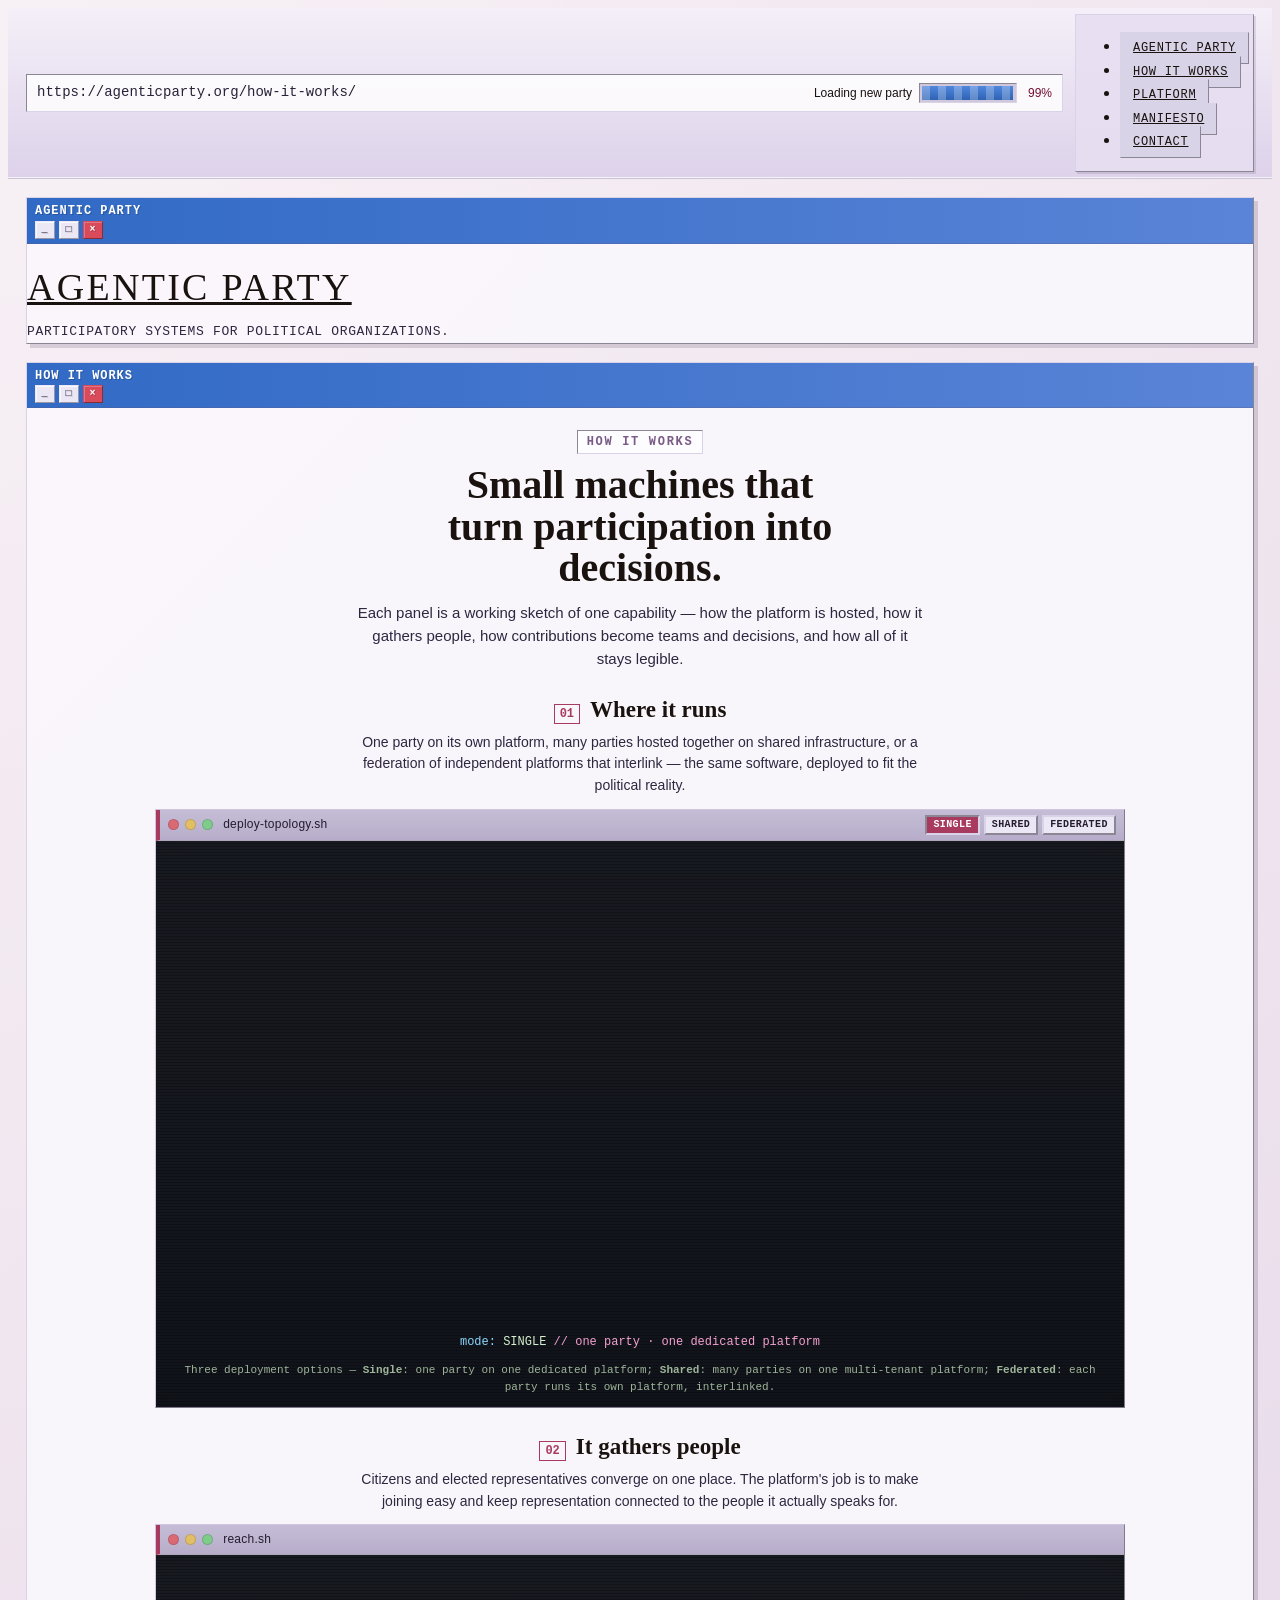
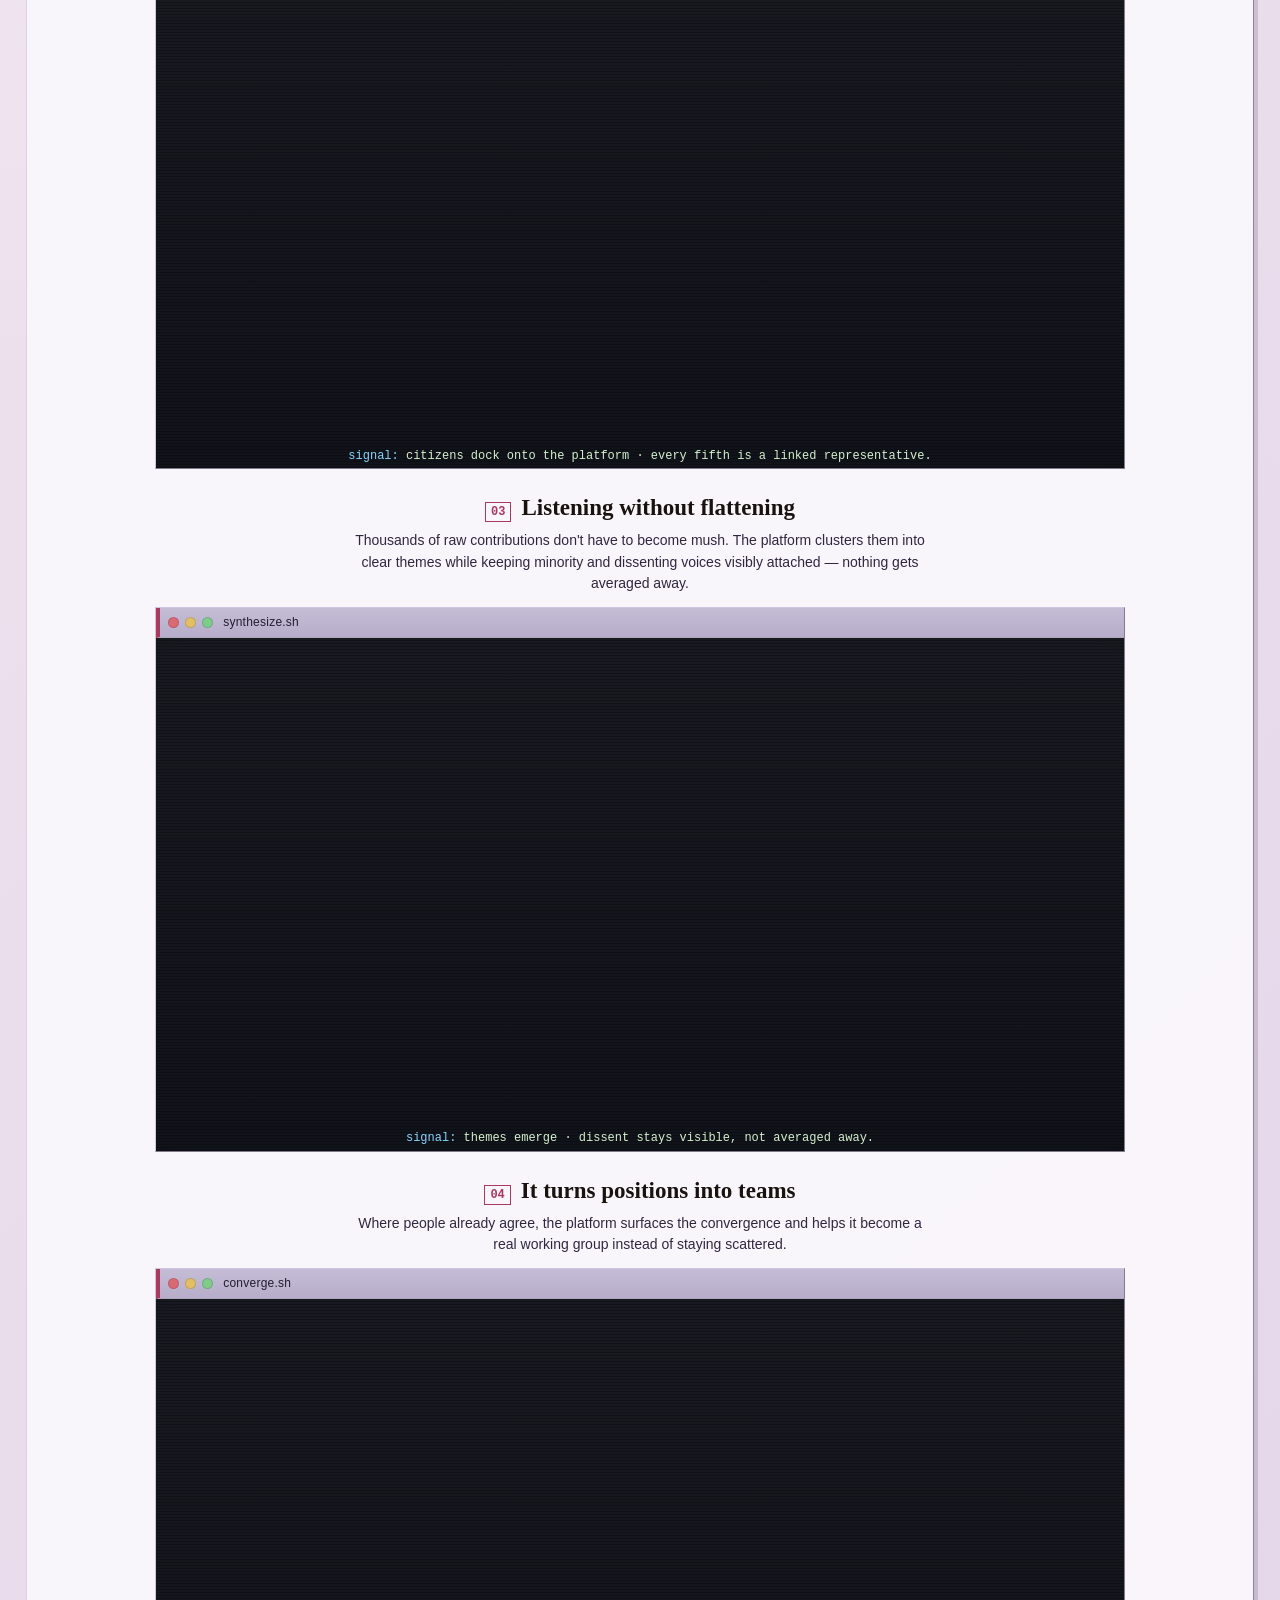
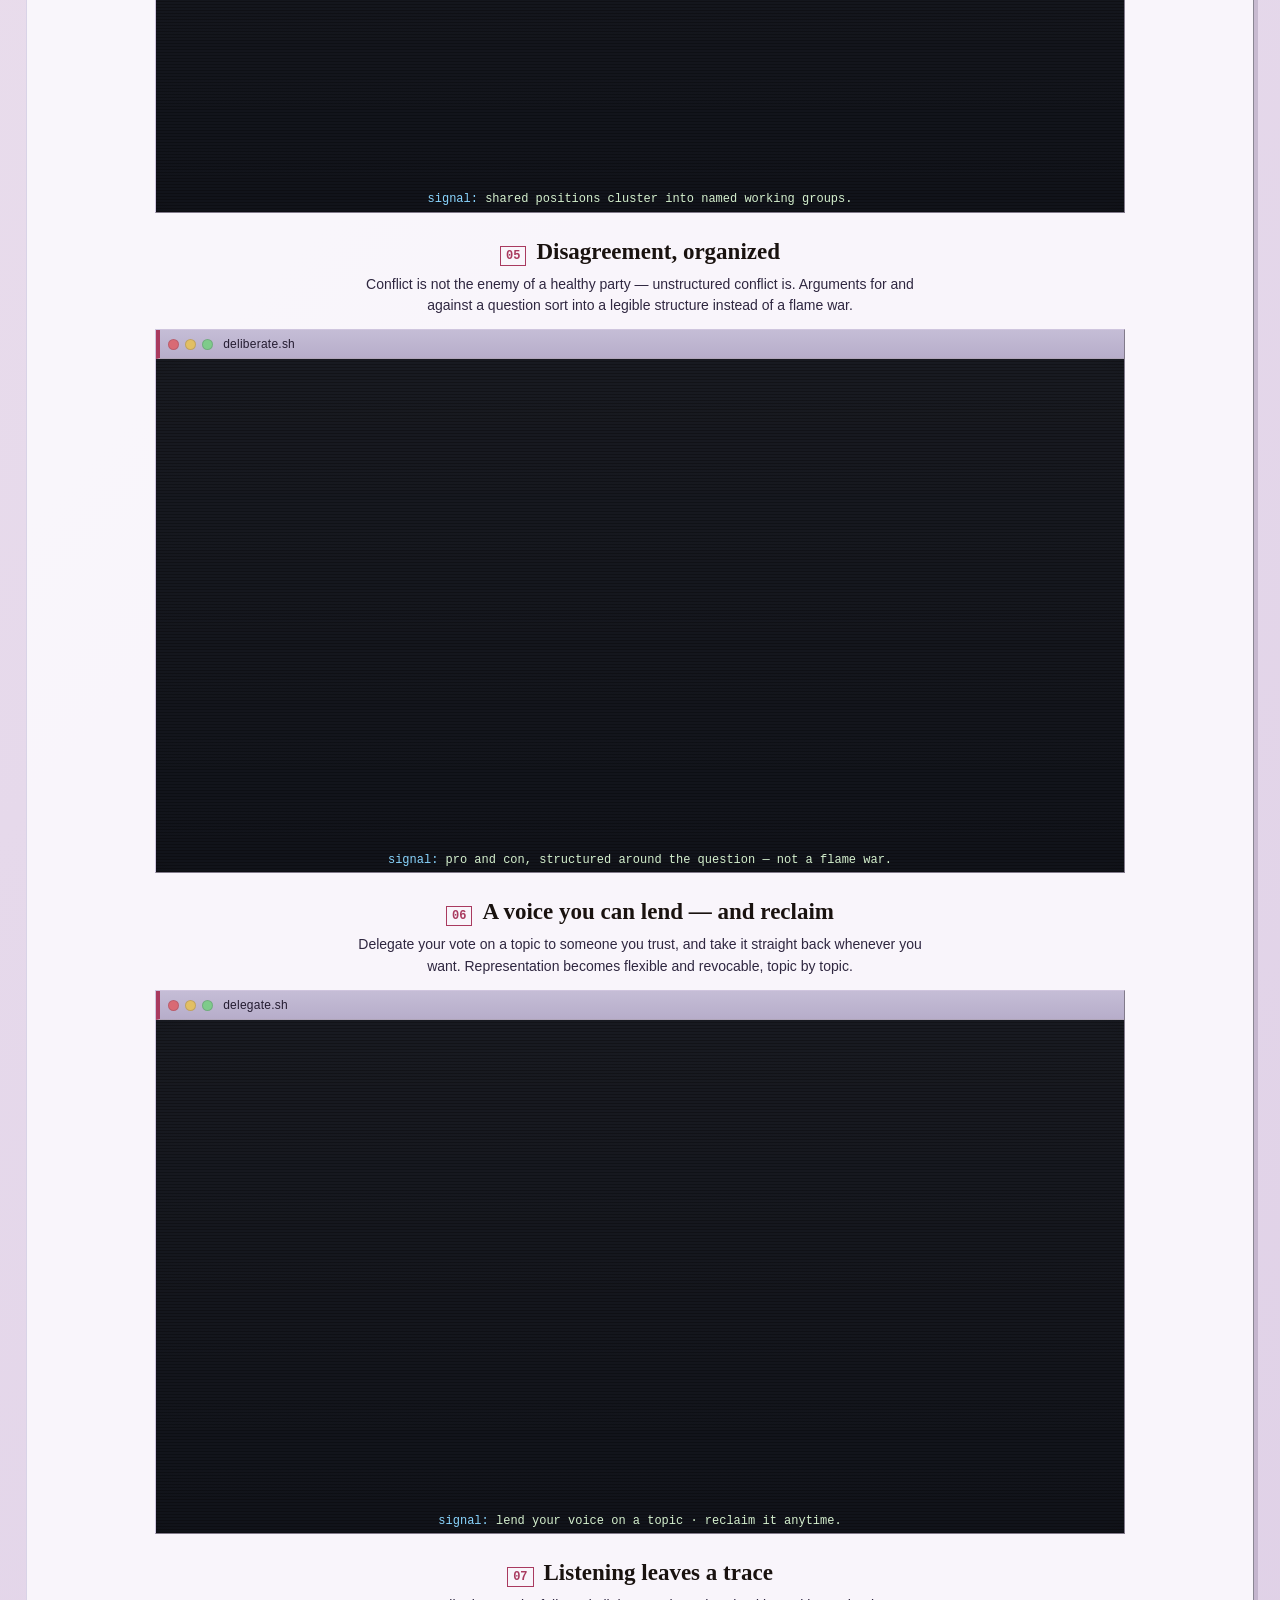
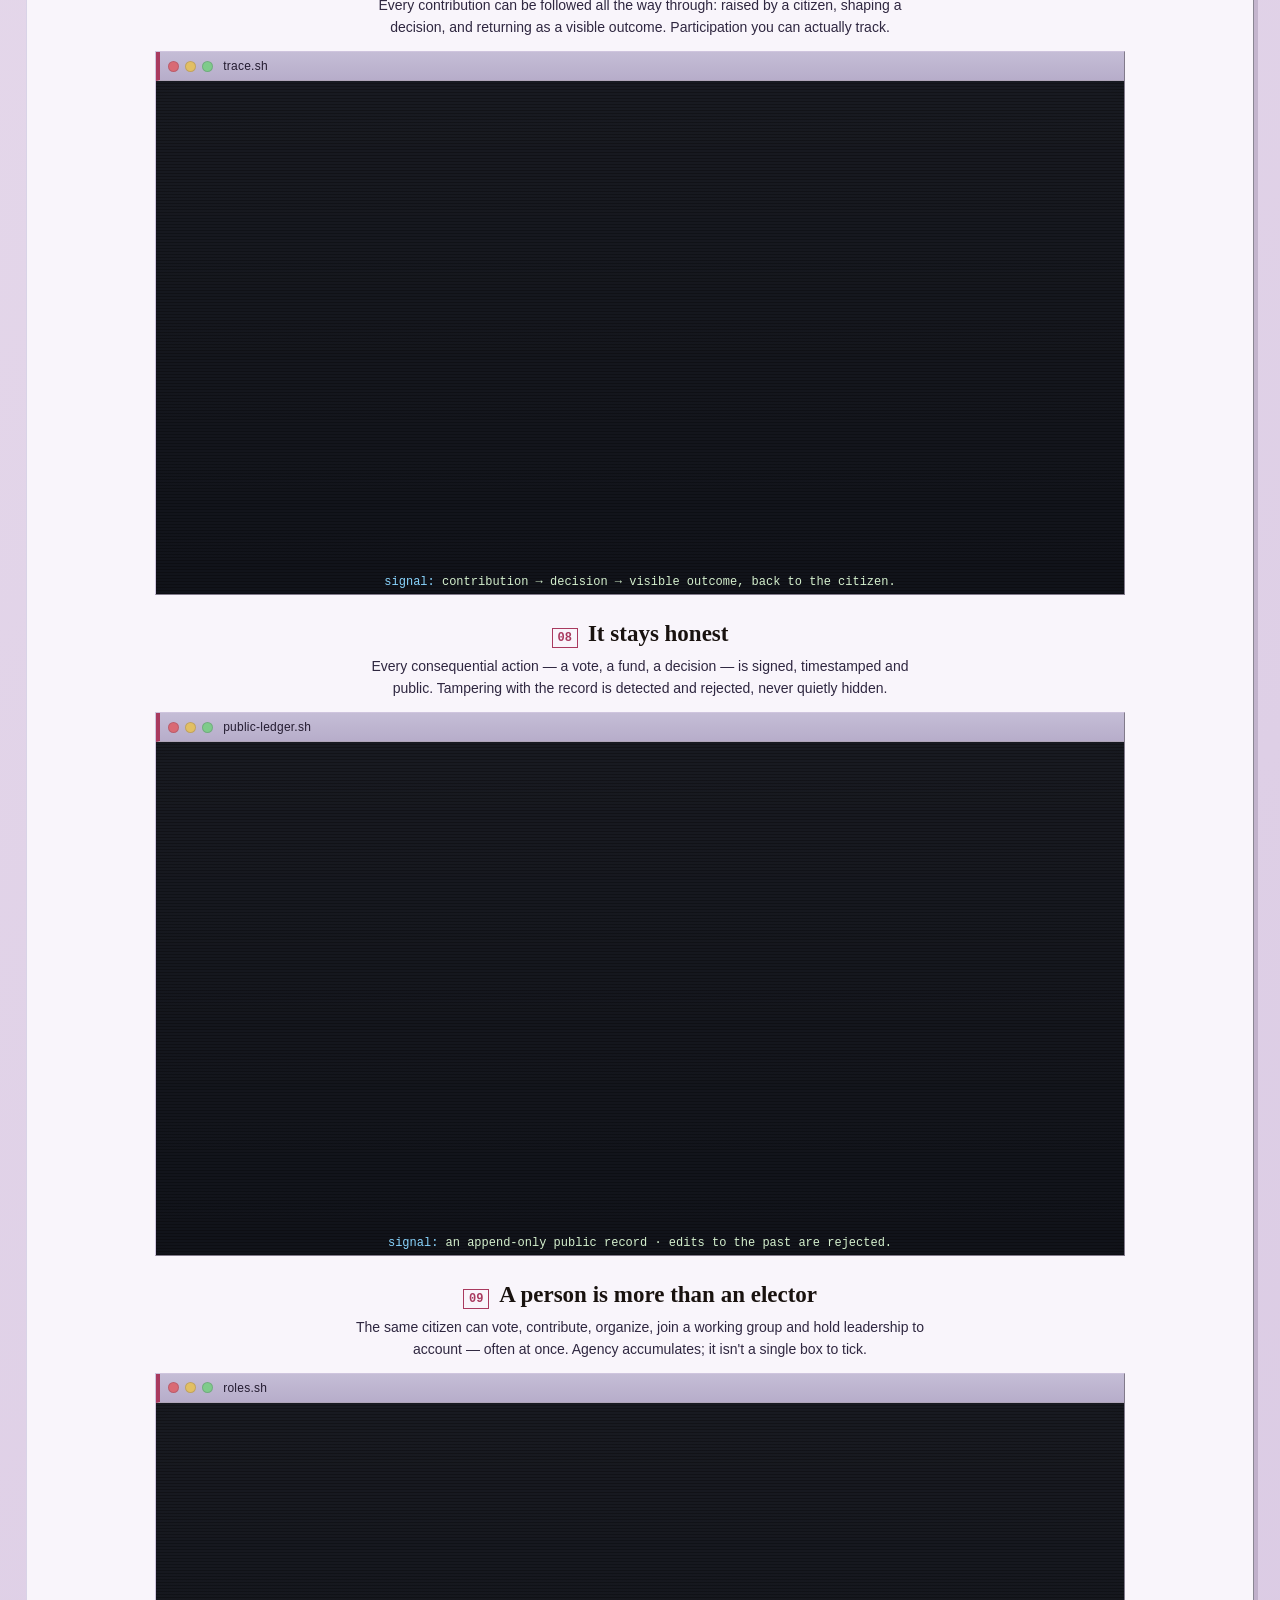
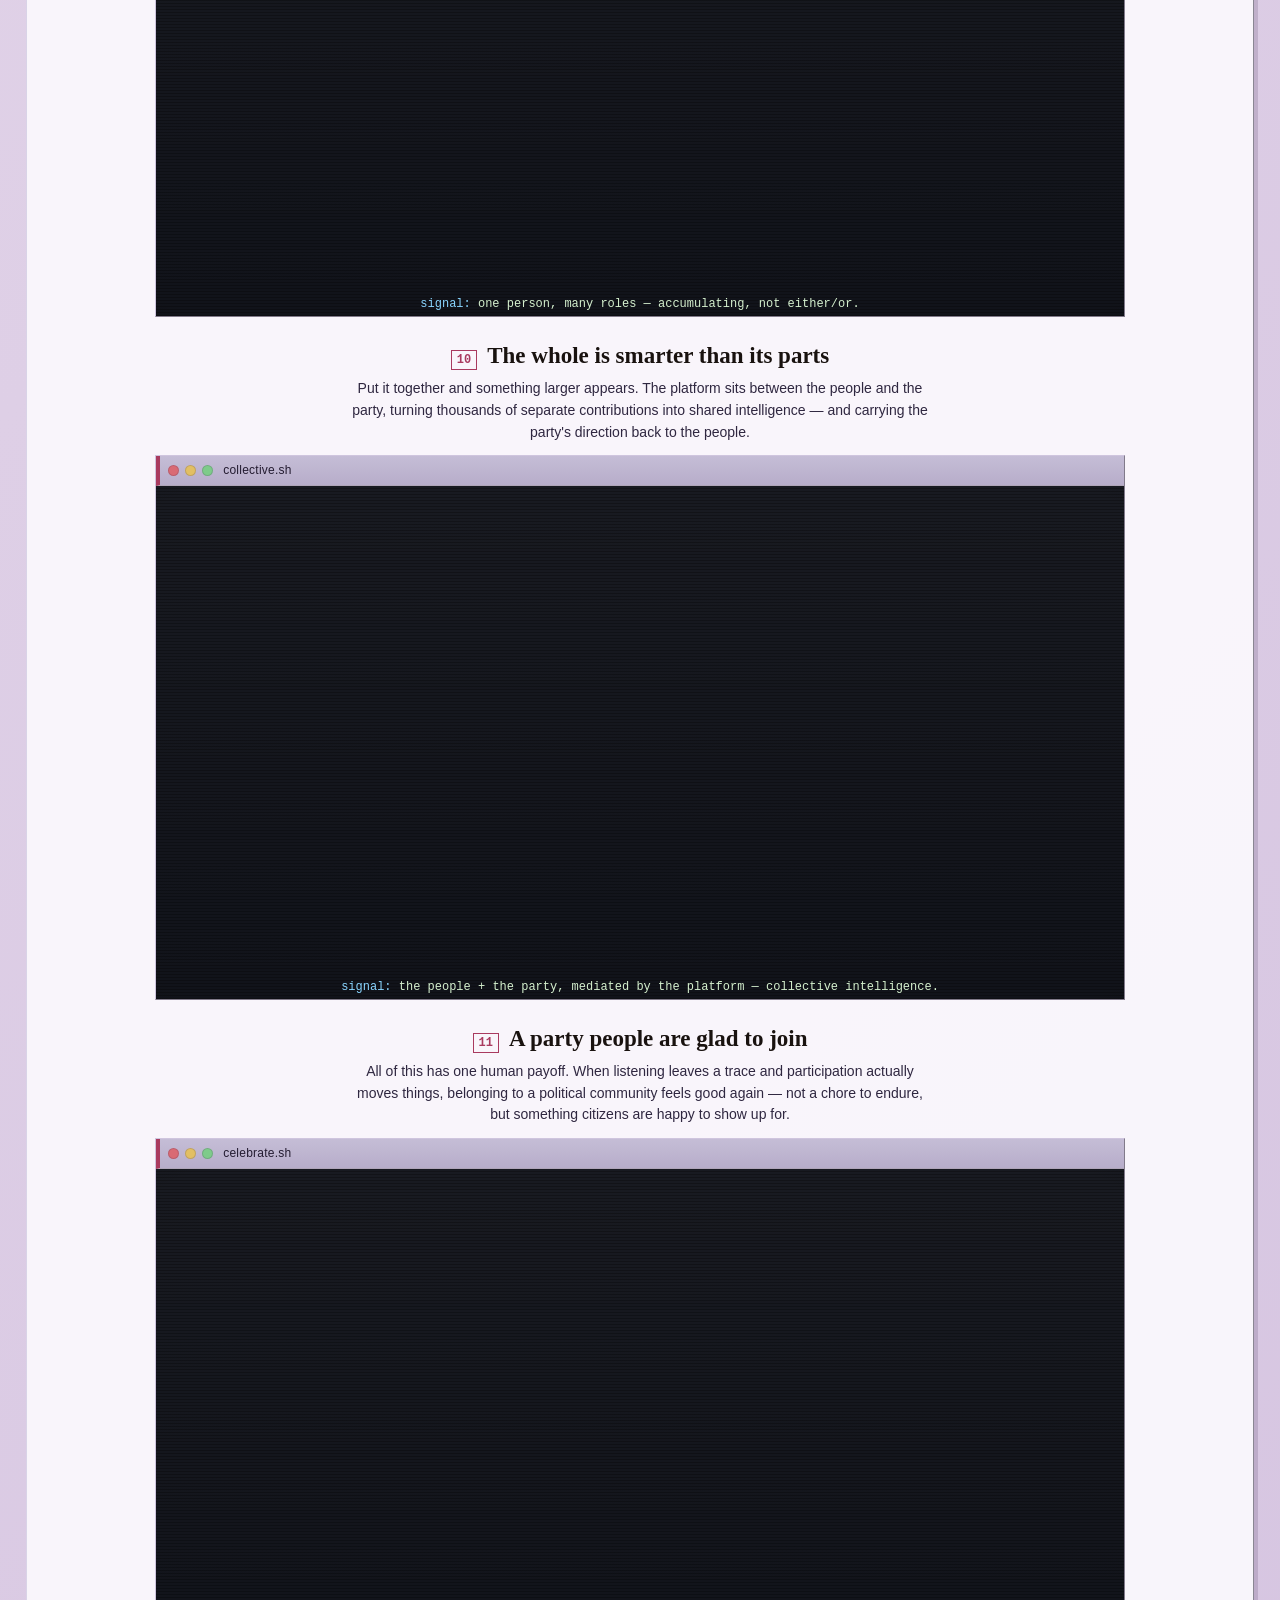
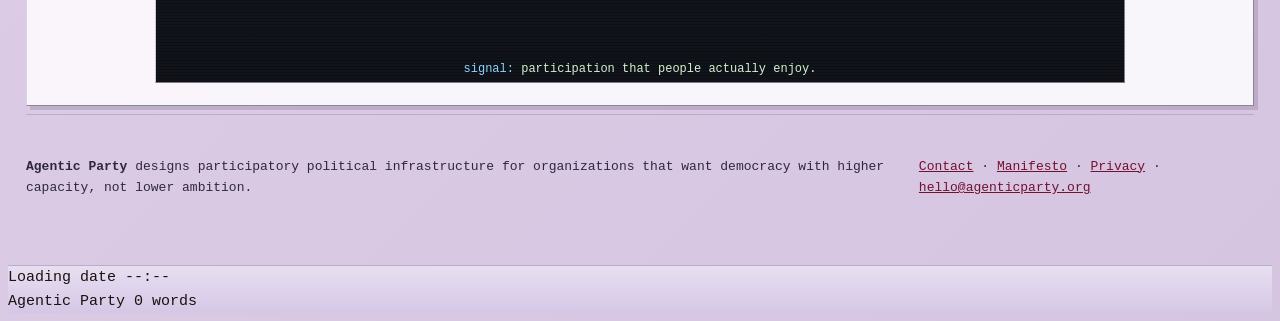
<file: public/how-it-works/index.html>
<!doctype html><html lang=en><head><meta charset=utf-8><meta name=viewport content="width=device-width,initial-scale=1"><title>How It Works | Agentic Party</title><meta name=description content="How the Agentic Party platform is hosted, gathers people, turns contributions into teams and decisions, and stays transparent."><meta name=robots content="index, follow, max-image-preview:large, max-snippet:-1, max-video-preview:-1"><link rel=canonical href=https://agenticparty.org/how-it-works/><meta property="og:title" content="How It Works | Agentic Party"><meta property="og:description" content="How the Agentic Party platform is hosted, gathers people, turns contributions into teams and decisions, and stays transparent."><meta property="og:type" content="article"><meta property="og:url" content="https://agenticparty.org/how-it-works/"><meta property="og:site_name" content="Agentic Party"><meta property="og:locale" content="en_US"><meta property="og:image" content="https://agenticparty.org/og-image.png"><meta name=twitter:card content="summary_large_image"><meta name=twitter:title content="How It Works | Agentic Party"><meta name=twitter:description content="How the Agentic Party platform is hosted, gathers people, turns contributions into teams and decisions, and stays transparent."><meta name=twitter:image content="https://agenticparty.org/og-image.png"><link rel=icon type=image/svg+xml href=/favicon.svg><link rel=stylesheet href=https://agenticparty.org/css/main.min.0dfb1e34c4e21dd0aa9d047f5b6446e3eaee05439ec856cb8f0b01c19f55e7b7.css><style>:root{--bg-primary:#e8d8de;--bg-secondary:#d8c4d7;--bg-window:rgba(250, 247, 252, 0.96);--text-primary:#19120f;--text-secondary:#2f2740;--text-link:#74102f;--highlight:#316ac5;--border-dark:#5d5777;--border-light:rgba(255,255,255,0.82);--button-face:#d9d3e7;--panel-shadow:4px 4px 0 rgba(50, 35, 73, 0.16)}html{scroll-behavior:smooth}body{font-family:ms sans serif,Tahoma,Arial,sans-serif;font-size:15px;line-height:1.55;background:radial-gradient(circle at top left,rgba(255,255,255,.4),transparent 24%),linear-gradient(135deg,#f2e7ee 0%,#e6d9eb 42%,#d6c5e1 100%);color:var(--text-primary)}a{color:var(--text-link)}a:hover,a:focus{color:#6f0b2a}.browser-chrome{border-bottom:1px solid rgba(93,87,119,.28);background:linear-gradient(180deg,#f4eff8 0%,#ddd2ea 100%);box-shadow:inset 0 -1px rgba(255,255,255,.7);padding:6px 0}.browser-chrome-inner{max-width:1240px;margin:0 auto;padding:0 18px;display:flex;align-items:center;gap:12px}.toolbar-button{background:var(--button-face);border:1px outset var(--button-face);color:var(--text-primary);font-family:ms sans serif,Tahoma,Arial,sans-serif;min-width:58px;height:24px;font-size:12px;line-height:22px}.address-bar{border:1px inset var(--button-face);background:rgba(255,255,255,.82);color:#2a2238;font-family:courier new,monospace;min-height:28px;padding:4px 10px;font-size:14px;display:flex;align-items:center;gap:8px;position:relative;flex:auto;min-width:0}.address-text{white-space:nowrap;overflow:hidden;text-overflow:ellipsis;flex:auto}.address-status{display:flex;align-items:center;gap:7px;flex:none;min-width:250px;justify-content:flex-end;color:var(--text-primary);font-family:ms sans serif,Tahoma,Arial,sans-serif;font-size:12px}.address-status-label{white-space:nowrap}.address-status-progress{width:92px;height:14px;padding:2px;border:1px inset var(--button-face);background:#cfc7db;overflow:hidden;flex:none}.address-status-fill{display:block;width:99%;height:100%;background:linear-gradient(90deg,rgba(255,255,255,.24) 0,rgba(255,255,255,.24) 8px,transparent 8px,transparent 16px),linear-gradient(180deg,#4f87dd 0%,#2e63b4 100%);background-size:16px 100%,100% 100%;animation:urlLoad 2.1s linear infinite}.address-status-percent{color:var(--text-link);min-width:28px;text-align:right;animation:urlStuck 1.4s steps(1,end)infinite}@keyframes urlLoad{0%{background-position:0 0,0 0}100%{background-position:16px 0,0 0}}@keyframes urlStuck{0%,55%{opacity:1}56%,100%{opacity:.45}}@keyframes closeWindow{0%{opacity:1;transform:translate3d(0,0,0)scale(1);transform-origin:top right;filter:brightness(1);box-shadow:var(--panel-shadow)}18%{opacity:1;transform:translate3d(0,-2px,0)scale(1.01);transform-origin:top right;filter:brightness(1.04);box-shadow:6px 6px rgba(50,35,73,.12)}42%{opacity:1;transform:translate3d(4px,-6px,0)scale(.9);transform-origin:top right;filter:brightness(1.02);box-shadow:5px 5px rgba(50,35,73,.1)}68%{opacity:.92;transform:translate3d(10px,-11px,0)scale(.56,.28);transform-origin:top right;filter:brightness(.96);box-shadow:3px 3px rgba(50,35,73,8%)}100%{opacity:0;transform:translate3d(28px,-20px,0)scale(.08,.025)rotate(-2deg);transform-origin:top right;filter:brightness(.88);box-shadow:1px 1px rgba(50,35,73,8%)}}.closing-window{animation:closeWindow 520ms cubic-bezier(.2,.72,.24,1)forwards;pointer-events:none;will-change:transform,opacity,filter}.container{max-width:1240px;padding:18px 18px 44px}.site-nav{position:sticky;top:0;z-index:20;padding:6px;border:1px outset var(--button-face);background:rgba(232,223,242,.94);box-shadow:var(--panel-shadow);margin-bottom:14px}.browser-chrome .site-nav{position:static;top:auto;z-index:auto;margin-bottom:0;flex:none;padding:4px;background:rgba(232,223,242,.88);box-shadow:2px 2px rgba(50,35,73,.12)}.nav-menu{gap:8px;justify-content:flex-end}.browser-chrome .nav-menu{flex-wrap:nowrap;justify-content:flex-start}.nav-link{padding:8px 12px;border:1px outset var(--button-face);background:var(--button-face);color:var(--text-primary);font-family:courier new,monospace;letter-spacing:.06em;text-transform:uppercase;font-size:12px}.nav-link:hover,.nav-link:focus{background:var(--text-primary);color:#f8f1e5}.site-header{margin-bottom:18px}.site-header .window{margin:0;border:1px outset var(--button-face);box-shadow:var(--panel-shadow);background:var(--bg-window)}.window{box-shadow:var(--panel-shadow);background:var(--bg-window);margin:0;border:1px outset var(--button-face)}.window-header{background:linear-gradient(90deg,#316ac5 0%,#5a84d7 100%);color:#fff;border:0;border-bottom:1px solid rgba(93,87,119,.3);text-shadow:1px 1px 0 rgba(0,0,0,.2);padding:4px 8px;margin-bottom:14px;font-family:courier new,monospace;letter-spacing:.08em;text-transform:uppercase;font-size:12px;align-items:center}.window-title{padding-left:0;font-weight:700}.window-controls{display:flex;gap:4px}.window-header-mini{margin:-6px -6px 12px;padding:3px 6px;font-size:10px}.window-button{width:18px;height:16px;display:inline-flex;align-items:center;justify-content:center;background:#ece7f4;border:1px outset #ece7f4;color:#1c1730;font-size:10px;font-weight:700;line-height:1;box-shadow:inset 1px 1px rgba(255,255,255,.7)}.window-button:last-child{background:#d94a5a;border-color:#d94a5a;color:#fff;box-shadow:inset 1px 1px rgba(255,255,255,.25)}.retro-dialog-backdrop{position:fixed;inset:0;z-index:3000;display:grid;place-items:center;padding:18px;background:repeating-linear-gradient(45deg,rgba(0,0,0,.12) 0 2px,rgba(0,0,0,4%) 2px 4px),rgba(0,0,0,.24)}.retro-dialog-window{width:min(430px,calc(100vw - 28px));background:silver;border-top:3px solid #fff;border-left:3px solid #fff;border-right:3px solid #404040;border-bottom:3px solid #404040;box-shadow:6px 6px rgba(0,0,0,.32);color:#000;font-family:ms sans serif,Tahoma,Arial,sans-serif;image-rendering:pixelated}.retro-dialog-titlebar{display:flex;align-items:center;justify-content:space-between;margin:3px;padding:3px 4px 3px 8px;background:navy;color:#fff;font-size:13px;font-weight:700;line-height:1.2}.retro-dialog-x{width:18px;height:18px;display:inline-flex;align-items:center;justify-content:center;padding:0;background:silver;border-top:2px solid #fff;border-left:2px solid #fff;border-right:2px solid #404040;border-bottom:2px solid #404040;color:#000;font:700 13px/1 ms sans serif,Tahoma,Arial,sans-serif}.retro-dialog-x:active,.retro-dialog-button:active{border-top-color:#404040;border-left-color:#404040;border-right-color:#fff;border-bottom-color:#fff;padding-top:1px;padding-left:1px}.retro-dialog-body{display:grid;grid-template-columns:48px 1fr;gap:14px;align-items:center;padding:22px 22px 18px}.retro-dialog-icon{width:38px;height:38px;display:grid;place-items:center;justify-self:center;background:#ffd800;border:2px solid #000;box-shadow:3px 3px #808080;color:#000;font:700 28px/1 Georgia,times new roman,serif;clip-path:polygon(50% 0,100% 90%,0 90%);padding-bottom:4px}.retro-dialog-copy{display:grid;gap:6px}.retro-dialog-copy p{margin:0;font-size:15px;line-height:1.35}.retro-dialog-copy .retro-dialog-heading{font-weight:700;font-size:16px}.retro-dialog-actions{display:flex;justify-content:flex-end;gap:10px;padding:0 18px 18px}.retro-dialog-button{min-width:86px;min-height:28px;background:silver;border-top:2px solid #fff;border-left:2px solid #fff;border-right:2px solid #404040;border-bottom:2px solid #404040;color:#000;font:700 13px/1 ms sans serif,Tahoma,Arial,sans-serif}.retro-dialog-button:focus{outline:1px dotted #000;outline-offset:-5px}.site-title{font-size:clamp(24px,4vw,38px);letter-spacing:.06em;text-transform:uppercase;padding:0;color:var(--text-primary);font-family:Georgia,times new roman,serif}.site-title:hover{background:0 0;color:var(--text-link)}.site-tagline{margin-top:6px;color:var(--text-secondary);font-family:courier new,monospace;text-transform:uppercase;letter-spacing:.05em;font-size:13px}.main-content{margin:0;min-height:0}.landing-shell{display:grid;gap:22px;max-width:1180px;margin:0 auto}.hero-panel,.split-message,.program-band,.method-panel,.principles-panel,.reading-panel,.contact-panel{border:1px outset var(--button-face);background:var(--bg-window);box-shadow:var(--panel-shadow);padding:22px}.hero-panel{display:grid;grid-template-columns:minmax(0,1.65fr)minmax(260px,.75fr);gap:24px;align-items:end}.hero-panel>.window-header,.program-band>.window-header,.method-panel>.window-header,.principles-panel>.window-header,.reading-panel>.window-header,.contact-panel>.window-header{grid-column:1/-1;margin:-22px -22px 18px}.eyebrow,.section-kicker,.aside-label,.statement-tag{display:inline-block;margin-bottom:14px;padding:5px 9px;border:1px inset var(--button-face);background:rgba(255,255,255,.72);font-family:courier new,monospace;font-size:12px;text-transform:uppercase;letter-spacing:.14em}.hero-panel h1,.section-heading h2,.method-panel h2,.contact-copy h2{font-size:clamp(40px,6.5vw,76px);line-height:.96;margin:0 0 16px;max-width:12ch;font-family:Georgia,times new roman,serif}.hero-deck,.method-copy,.contact-copy p,.split-statement p{font-size:18px;line-height:1.65;color:var(--text-secondary)}.hero-actions,.contact-actions,.contact-stack{display:flex;flex-wrap:wrap;gap:12px;align-items:center}.contact-stack{flex-direction:column;align-items:flex-start;justify-content:center}.cta-button{display:inline-block;padding:12px 18px;border:1px outset var(--button-face);text-decoration:none;font-weight:700;font-family:courier new,monospace;letter-spacing:.04em;text-transform:uppercase;font-size:13px;text-shadow:0 1px 0 rgba(255,255,255,.18)}.cta-primary{background:linear-gradient(180deg,#3f7be0 0%,#295ea9 100%);border-color:#295ea9;color:#fff;text-shadow:0 1px 0 rgba(9,29,58,.55);box-shadow:inset 1px 1px rgba(255,255,255,.28)}.cta-secondary{background:var(--button-face);color:#1b1424;text-shadow:0 1px 0 rgba(255,255,255,.42)}.cta-button:hover,.cta-button:focus{background:linear-gradient(180deg,#a93a5f 0%,#7f1739 100%);border-color:#7f1739;color:#fff;text-shadow:0 1px 0 rgba(58,10,24,.55)}.cta-button:active,.nav-link:active,.toolbar-button:active,.window-button:active{border:1px inset var(--button-face);transform:translateY(1px)}.hero-aside{padding:18px;background:linear-gradient(180deg,rgba(90,132,215,.16),rgba(255,255,255,.5));border:1px inset var(--button-face);align-self:stretch;display:flex;flex-direction:column;justify-content:space-between}.signal-list{list-style:none;display:grid;gap:10px;font-size:18px;font-weight:700;font-family:Georgia,times new roman,serif}.signal-list li{padding-bottom:10px;border-bottom:1px solid rgba(77,64,53,.14)}.terminal-panel{margin-top:18px;border:1px outset #cfc5de;background:#d6d0de;box-shadow:inset 1px 1px rgba(255,255,255,.72);overflow:hidden}.terminal-topbar{display:flex;align-items:center;gap:6px;padding:5px 8px;background:linear-gradient(180deg,#c5bdd6 0%,#b7adca 100%);border-bottom:1px solid rgba(77,64,53,.18);font-family:ms sans serif,Tahoma,Arial,sans-serif;font-size:12px;color:#241c31}.terminal-dot{width:9px;height:9px;border-radius:50%;border:1px solid rgba(50,35,73,.18);flex:none}.dot-red{background:#d96a74}.dot-amber{background:#e2bf63}.dot-green{background:#7ecb8a}.terminal-label{margin-left:4px;letter-spacing:.02em}.terminal-screen{padding:12px 12px 10px;background:linear-gradient(180deg,rgba(255,255,255,3%),rgba(255,255,255,0)),#11131a;color:#d5f0ce;font-family:courier new,monospace;font-size:13px;line-height:1.6;min-height:162px}.terminal-screen p{margin:0 0 6px}.terminal-screen p:last-child{margin-bottom:0}.prompt{color:#8ad6ff}.term-good{color:#7cf5b4}.term-warn{color:#ffd36d}.term-accent{color:#f3a0cf}.terminal-panel-wide{margin-top:16px;margin-bottom:18px}.manifesto-home{max-width:1120px}.manifesto-hero{grid-template-columns:minmax(0,1.15fr)minmax(300px,.85fr);align-items:stretch}.manifesto-hero h1{max-width:13ch}.manifesto-hero-console{justify-content:center}.manifesto-hero-console .terminal-panel{margin:0}.home-manifesto-window{border:1px outset var(--button-face);background:linear-gradient(180deg,rgba(255,255,255,.56),rgba(255,255,255,.28)),var(--bg-window);box-shadow:var(--panel-shadow);padding:22px}.home-manifesto-window>.window-header{margin:-22px -22px 22px}.home-manifesto-content{max-width:840px;margin:0 auto;display:grid;gap:18px}.home-manifesto-block{padding:22px;border:1px outset var(--button-face);background:linear-gradient(180deg,rgba(255,255,255,.72),rgba(255,255,255,.48)),rgba(248,244,250,.94);box-shadow:inset 1px 1px rgba(255,255,255,.78),3px 3px rgba(50,35,73,.1)}.home-manifesto-block h2{max-width:12ch;margin:0 0 18px;font-family:Georgia,times new roman,serif;font-size:clamp(34px,4.6vw,58px);line-height:.98;color:var(--text-primary)}.home-manifesto-block p{margin:0 0 16px;color:#1e1714;font-family:Georgia,times new roman,serif;font-size:19px;line-height:1.78}.home-manifesto-block p:last-child{margin-bottom:0}.home-manifesto-lead{padding-top:18px}.manifesto-lead-header{display:grid;grid-template-columns:minmax(0,1fr)142px;gap:22px;align-items:center;margin-bottom:12px}.home-manifesto-lead .section-kicker{margin-bottom:8px}.home-manifesto-lead h2{max-width:18ch;margin-bottom:0;font-size:clamp(27px,3.2vw,40px);line-height:1.04}.pixel-hourglass{width:128px;height:154px;justify-self:center;position:relative;background:linear-gradient(135deg,rgba(255,255,255,.42) 0 14%,transparent 15%),silver;border-top:3px solid #fff;border-left:3px solid #fff;border-right:3px solid #404040;border-bottom:3px solid #404040;box-shadow:4px 4px rgba(0,0,0,.22);image-rendering:pixelated;overflow:hidden}.pixel-hourglass::before,.pixel-hourglass::after{content:"";position:absolute;top:28px;width:8px;height:98px;background:gray;border-left:2px solid #fff;border-top:2px solid #fff;border-right:2px solid #404040;border-bottom:2px solid #404040;box-shadow:none;z-index:1}.pixel-hourglass::before{left:22px}.pixel-hourglass::after{right:22px}.pixel-hourglass span{position:absolute;image-rendering:pixelated}.hourglass-cap{left:20px;width:88px;height:12px;background:silver;border-top:2px solid #fff;border-left:2px solid #fff;border-right:2px solid #404040;border-bottom:2px solid #404040;box-shadow:0 3px #808080;z-index:5}.hourglass-cap-top{top:18px}.hourglass-cap-bottom{bottom:18px;box-shadow:0 -3px #808080}.hourglass-glass{left:31px;top:30px;width:66px;height:94px;background:linear-gradient(115deg,rgba(255,255,255,.95) 0 8%,transparent 9% 27%,rgba(255,255,255,.42) 28% 36%,transparent 37%),linear-gradient(245deg,rgba(255,255,255,.38) 0 12%,transparent 13% 54%,rgba(119,205,236,.4) 55% 64%,transparent 65%),rgba(156,225,246,.54);clip-path:polygon(0 0,100% 0,58% 46%,100% 100%,0 100%,42% 46%);border:0;box-shadow:inset 0 0 0 4px rgba(255,255,255,.72),inset 0 0 0 7px rgba(64,64,64,.45);filter:none;z-index:1}.hourglass-glass::before{content:"";position:absolute;inset:7px;background:linear-gradient(115deg,rgba(255,255,255,.36) 0 12%,transparent 13% 100%),linear-gradient(180deg,rgba(235,252,255,.38),rgba(150,210,230,.18));clip-path:polygon(0 0,100% 0,56% 45%,100% 100%,0 100%,44% 45%)}.hourglass-glass::after{content:"";position:absolute;left:13px;top:9px;width:9px;height:56px;background:rgba(255,255,255,.68);box-shadow:22px 34px rgba(255,255,255,.28);clip-path:polygon(0 0,100% 0,38% 100%,0 100%);z-index:2}.hourglass-sand-top{left:45px;top:44px;width:32px;height:16px;background:#ffd36d;clip-path:polygon(0 0,100% 0,62% 100%,38% 100%);box-shadow:1px 1px #9a6b18;animation:sandTopFlicker 1.8s steps(2,end)infinite;z-index:2}.hourglass-stream{left:61px;top:64px;width:6px;height:46px;background:repeating-linear-gradient(to bottom,#ffd36d 0 7px,transparent 7px 13px);animation:sandFall 520ms steps(4,end)infinite;z-index:3}.hourglass-sand-bottom{left:39px;top:91px;width:50px;height:34px;background:#ffd36d;clip-path:polygon(50% 0,100% 78%,100% 100%,0 100%,0 78%);box-shadow:1px 1px #9a6b18,inset 0 5px rgba(255,255,255,.22);animation:sandBottomPulse 1.8s steps(2,end)infinite;z-index:2}@keyframes sandFall{0%{background-position:0 0}100%{background-position:0 13px}}@keyframes sandTopFlicker{0%,100%{transform:scaleX(1)}50%{transform:scaleX(.84)}}@keyframes sandBottomPulse{0%,100%{transform:translateY(0)}50%{transform:translateY(-1px)}}.home-terminal{width:min(100%,640px);max-width:78%;margin:0;justify-self:center;transform:none}.home-terminal-right{justify-self:center;transform:none}.home-terminal .terminal-screen{min-height:0;padding:14px 14px 12px}.final-terminal{justify-self:center;transform:none}.method-panel .terminal-screen{min-height:0;padding:14px 14px 12px}.split-message{display:grid;grid-template-columns:repeat(2,minmax(0,1fr));gap:14px}.split-statement{padding:10px 12px;background:rgba(255,255,255,.74);border:1px outset var(--button-face)}.split-statement.alt{background:rgba(245,248,255,.76)}.split-statement p{margin:0;color:var(--text-primary)}.split-statement .statement-tag{margin-bottom:10px}.section-heading{display:grid;grid-template-columns:minmax(0,1fr)minmax(220px,.6fr);gap:16px;align-items:end;margin-bottom:16px}.section-heading-compact{grid-template-columns:1fr;margin-bottom:12px}.section-heading-compact .section-kicker{margin-bottom:10px}.section-heading-compact h2{max-width:15ch}.section-heading h2{max-width:16ch;font-size:clamp(30px,4vw,48px);margin-bottom:0}.program-band{padding-top:22px}.service-grid{display:grid;grid-template-columns:1.15fr .85fr .85fr;gap:16px}.service-card,.reading-card{min-height:220px;padding:20px;border:1px outset var(--button-face);background:rgba(255,255,255,.78);position:relative}.service-card-large{background:linear-gradient(160deg,rgba(90,132,215,.14),rgba(255,255,255,.64))}.card-index{display:inline-block;margin-bottom:26px;font-family:courier new,monospace;font-size:13px;color:var(--text-secondary)}.service-card h3,.reading-card h3{font-size:28px;margin:0 0 10px;line-height:1.05;font-family:Georgia,times new roman,serif}.service-card p,.reading-card p{font-size:18px;color:var(--text-secondary);line-height:1.65}.method-principles{display:grid;grid-template-columns:1fr;gap:22px}.method-panel h2{max-width:none;font-size:clamp(30px,4vw,54px)}.method-strip{display:flex;flex-wrap:wrap;gap:10px;margin-top:18px}.method-strip span,.principles-list div{padding:10px 14px;border:1px outset var(--button-face);background:var(--button-face);font-family:courier new,monospace;font-size:13px;text-transform:uppercase;letter-spacing:.06em}.principles-list{display:grid;grid-template-columns:repeat(2,minmax(0,1fr));gap:12px;margin-top:14px}.reading-grid{display:grid;grid-template-columns:repeat(4,minmax(0,1fr));gap:16px}.manifesto-feature{display:grid;grid-template-columns:minmax(320px,.95fr)minmax(0,1.05fr);gap:18px;align-items:stretch}.manifesto-card{min-height:0;display:flex;flex-direction:column;justify-content:center}.manifesto-card-wide{padding:22px 22px 20px}.manifesto-card-wide .section-kicker{margin-bottom:12px}.manifesto-card-wide h3{max-width:18ch;margin-bottom:12px;font-size:clamp(28px,3.3vw,42px);line-height:1.02}.manifesto-card-wide h3 a{color:var(--text-primary);text-decoration:none}.manifesto-card-wide h3 a:hover{color:var(--text-link)}.manifesto-card-wide p:last-child{max-width:44ch}.manifesto-actions{margin-top:6px}.manifesto-points{padding:16px;border:1px outset var(--button-face);background:rgba(255,255,255,.72);display:grid;gap:10px;align-content:start}.manifesto-points>div:not(.window-header){padding:10px 12px;border:1px inset var(--button-face);background:rgba(255,255,255,.76);font-size:16px;line-height:1.5;color:var(--text-primary)}.reading-card h3 a{color:var(--text-primary);text-decoration:none}.reading-card h3 a:hover{color:var(--text-link)}.contact-panel{display:block}.contact-body{display:grid;grid-template-columns:minmax(0,1.2fr)minmax(280px,.8fr);gap:22px;align-items:stretch}.contact-copy h2{max-width:14ch;font-size:clamp(34px,5vw,58px)}.contact-copy p{margin:0;max-width:58ch}.contact-box{padding:18px;border:1px outset var(--button-face);background:rgba(255,255,255,.78);display:grid;gap:12px}.contact-channel{width:fit-content;padding:9px 13px;border:2px outset #66bdf2;background:#229ed9;color:#fff;font-family:courier new,monospace;font-size:14px;font-weight:700;letter-spacing:.04em;text-decoration:none;text-transform:uppercase;text-shadow:1px 1px 0 rgba(0,0,0,.28);box-shadow:2px 2px rgba(0,0,0,.18),inset 1px 1px rgba(255,255,255,.45)}.contact-channel:hover,.contact-channel:focus{border-style:inset;background:#168ac1;color:#fff}.contact-mail{font-size:clamp(26px,3vw,34px);color:var(--text-primary);text-decoration:none;line-height:1.1;font-family:Georgia,times new roman,serif}.contact-mail:hover{color:var(--text-link)}.contact-note{margin:0;font-size:16px;line-height:1.6;color:var(--text-secondary)}.contact-meeting{margin-top:6px;padding-top:16px;border-top:2px groove var(--button-face);display:grid;gap:7px}.contact-meeting-label{width:fit-content;padding:4px 8px;border:1px inset var(--button-face);background:#ffd36d;color:#19120f;font-family:courier new,monospace;font-size:12px;font-weight:700;text-transform:uppercase}.contact-meeting-time,.contact-meeting-zone,.contact-meeting-copy{margin:0}.contact-meeting-time{color:var(--text-primary);font-family:Georgia,times new roman,serif;font-size:25px;font-weight:700;line-height:1.15}.contact-meeting-zone{color:var(--text-primary);font-family:courier new,monospace;font-size:13px;font-weight:700;line-height:1.4}.contact-meeting-copy{color:var(--text-secondary);font-size:15px;line-height:1.5}.contact-meeting-link{width:fit-content;min-height:44px;margin-top:3px;padding:10px 13px;border:2px outset #f3a0cf;background:#f31a7c;color:#fff;display:inline-flex;align-items:center;box-sizing:border-box;font-family:courier new,monospace;font-size:13px;font-weight:700;line-height:1.25;text-decoration:none;text-transform:uppercase;text-shadow:1px 1px 0 rgba(0,0,0,.28);box-shadow:2px 2px rgba(0,0,0,.18),inset 1px 1px rgba(255,255,255,.38)}.contact-meeting-link:hover,.contact-meeting-link:focus{border-style:inset;background:#ce1267;color:#fff}@media(min-width:1500px){.container{max-width:1240px}.browser-chrome-inner{max-width:1240px}.hero-panel{grid-template-columns:minmax(0,1.3fr)minmax(320px,.7fr)}.program-band,.reading-panel,.contact-panel{max-width:1160px;margin-left:auto;margin-right:auto}.method-principles{grid-template-columns:1fr}.contact-body{grid-template-columns:minmax(0,1fr)minmax(340px,.9fr)}}.manifesto-footer{padding:28px 0 10px;color:var(--text-secondary);font-family:courier new,monospace;font-size:13px;line-height:1.65;display:flex;justify-content:space-between;gap:24px;border-top:1px solid rgba(77,64,53,.2)}.status-bar{background:linear-gradient(180deg,#e8dff1 0%,#d4c7e6 100%);border-top:1px solid rgba(93,87,119,.24);color:var(--text-primary);font-family:courier new,monospace}.subpage-shell{display:grid;gap:18px;justify-items:center}.pathway-shell{width:100%;max-width:1120px;margin:0 auto}.pathway-window{width:100%;margin:0;padding:18px}.pathway-window>.window-header{margin:-18px -18px 18px}.pathway-content{display:grid;gap:22px}.pathway-intro{max-width:780px}.pathway-intro h1{max-width:16ch;margin:0 0 12px;color:var(--text-primary);font-family:Georgia,times new roman,serif;font-size:46px;line-height:1.02;letter-spacing:0}.pathway-intro>p:last-child{max-width:62ch;margin:0;color:var(--text-secondary);font-size:17px;line-height:1.65}.pathway-tabs{display:grid;grid-template-columns:repeat(3,minmax(0,1fr));gap:8px;padding:6px;border:1px inset var(--button-face);background:rgba(218,211,231,.72)}.pathway-tab{min-width:0;min-height:56px;padding:9px 12px;border:2px outset var(--button-face);background:#ece7f4;color:var(--text-primary);display:flex;align-items:center;gap:10px;font-family:courier new,monospace;font-size:14px;font-weight:700;line-height:1.2;letter-spacing:0;text-align:left;text-transform:uppercase;cursor:pointer}.pathway-tab-code{min-width:28px;height:28px;border:1px inset var(--button-face);background:#fff;display:inline-flex;align-items:center;justify-content:center;font-size:11px}.pathway-tab[data-pathway-tab=citizen].is-active{background:#316ac5;border-color:#316ac5;color:#fff}.pathway-tab[data-pathway-tab=party].is-active{background:#a93a5f;border-color:#a93a5f;color:#fff}.pathway-tab[data-pathway-tab=researcher].is-active{background:#287455;border-color:#287455;color:#fff}.pathway-tab.is-active{border-style:inset;text-shadow:1px 1px 0 rgba(0,0,0,.24)}.pathway-tab.is-active .pathway-tab-code{color:#19120f;text-shadow:none}.pathway-tab:focus-visible,.pathway-option:focus-visible{outline:3px solid #ffd36d;outline-offset:2px}.pathway-panel[hidden]{display:none}.pathway-panel{--pathway-accent:#316ac5;display:grid;gap:16px;animation:pathwayPanelIn 220ms ease-out}.pathway-panel-party{--pathway-accent:#a93a5f}.pathway-panel-researcher{--pathway-accent:#287455}@keyframes pathwayPanelIn{from{opacity:0;transform:translateY(5px)}to{opacity:1;transform:translateY(0)}}.pathway-panel-layout{display:grid;grid-template-columns:minmax(250px,.75fr)minmax(0,1.25fr);gap:22px;align-items:start}.pathway-profile{padding:4px 0 4px 16px;border-left:6px solid var(--pathway-accent)}.pathway-mode{color:var(--pathway-accent);font-family:courier new,monospace;font-size:12px;font-weight:700;letter-spacing:0;text-transform:uppercase}.pathway-profile h2{margin:8px 0 10px;color:var(--text-primary);font-family:Georgia,times new roman,serif;font-size:30px;line-height:1.12;letter-spacing:0}.pathway-profile p{margin:0;color:var(--text-secondary);font-size:16px;line-height:1.6}.pathway-options{border:1px inset var(--button-face);background:rgba(255,255,255,.72)}.pathway-option{min-height:72px;padding:13px 44px 13px 14px;border-bottom:1px solid rgba(93,87,119,.25);color:var(--text-primary);display:grid;gap:3px;position:relative;text-decoration:none}.pathway-option:last-child{border-bottom:0}.pathway-option::after{content:"->";position:absolute;top:50%;right:14px;color:var(--pathway-accent);font-family:courier new,monospace;font-size:18px;font-weight:700;transform:translateY(-50%)}.pathway-option:hover{background:var(--pathway-accent);color:#fff}.pathway-option:hover::after{color:#fff;transform:translate(3px,-50%)}.pathway-option-title{font-family:courier new,monospace;font-size:14px;font-weight:700;line-height:1.3;letter-spacing:0;text-transform:uppercase}.pathway-option-copy{color:var(--text-secondary);font-size:14px;line-height:1.45}.pathway-option:hover .pathway-option-copy{color:#fff}.pathway-terminal{width:100%;margin:0}.pathway-terminal .terminal-topbar{border-left:5px solid var(--pathway-accent)}.pathway-terminal .terminal-screen{display:grid;grid-template-columns:repeat(3,minmax(0,1fr));gap:8px 18px}.pathway-terminal .terminal-screen p{margin:0;overflow-wrap:anywhere}.topo-modes{display:flex;gap:4px;margin-left:auto}.topo-mode-btn{font:700 10px/1 courier new,monospace;text-transform:uppercase;letter-spacing:.04em;padding:3px 6px;border:2px outset var(--button-face);background:#ece7f4;color:#241c31;cursor:pointer}.topo-mode-btn[aria-pressed=true]{border-style:inset;background:var(--pathway-accent);color:#fff}.topo-mode-btn:focus-visible{outline:3px solid #ffd36d;outline-offset:2px}.topo-screen{display:block;position:relative;overflow:hidden;padding:0}.topo-canvas{display:block;width:100%;height:auto;aspect-ratio:2/1}.topo-screen::before{content:"";position:absolute;inset:0;pointer-events:none;z-index:2;background:repeating-linear-gradient(180deg,transparent 0 2px,rgba(0,0,0,.28) 2px 3px);mix-blend-mode:multiply;animation:topoScan 8s steps(60,end)infinite}.topo-screen::after{content:"";position:absolute;inset:0;pointer-events:none;z-index:3;background:radial-gradient(120% 120% at 50% 50%,transparent 55%,rgba(0,0,0,.5) 100%);animation:topoFlicker 2.2s steps(3,end)infinite}.topo-caption{position:relative;z-index:4;margin:0;padding:8px 12px 2px;font-size:12px}.topo-desc{position:relative;z-index:4;margin:0;padding:2px 12px 10px;font-size:11px;color:#9fb59a}@keyframes topoScan{to{background-position:0 240px}}@keyframes topoFlicker{0%,100%{opacity:1}50%{opacity:.86}}.topo-module{--pathway-accent:#a93a5f;width:100%;margin:0 auto}.topo-module .terminal-topbar{border-left:4px solid var(--pathway-accent)}@media(min-width:761px){.topo-module{max-width:82%}}.crt-shell{max-width:none;margin:0}.crt-window{padding:22px}.crt-window>.window-header{margin:-22px -22px 20px}.crt-content{max-width:1180px;margin:0 auto;text-align:center}.crt-intro{margin-bottom:26px}.crt-intro .section-kicker{display:inline-block;font:700 12px/1 courier new,monospace;text-transform:uppercase;letter-spacing:.14em;color:#7a5a86;margin:0 0 10px}.crt-intro h1{font-family:Georgia,times new roman,serif;font-size:40px;line-height:1.04;margin:0 auto 12px;max-width:20ch}.crt-intro p{margin:0 auto;max-width:68ch;color:var(--text-secondary)}.crt-card{margin:0 0 26px}.crt-card:last-child{margin-bottom:0}.crt-card-head{display:flex;align-items:baseline;justify-content:center;gap:10px;margin:0 0 8px}.crt-card-index{font:700 12px/1 courier new,monospace;color:var(--pathway-accent,#a93a5f);border:1px solid;padding:3px 5px;flex:none}.crt-card-title{font-family:Georgia,times new roman,serif;font-size:23px;line-height:1.15;margin:0}.crt-card-lead{margin:0 auto 12px;max-width:74ch;font-size:14px;color:var(--text-secondary)}.crt-prose-list{list-style:none;margin:0 auto 14px;padding:0;max-width:78ch;text-align:left}.crt-prose-list li{position:relative;margin:8px 0;padding-left:18px;font-size:14px;line-height:1.55;color:var(--text-secondary)}.crt-prose-list li::before{content:"▸";position:absolute;left:0;color:var(--pathway-accent,#a93a5f)}.crt-prose-list strong{color:var(--text-primary)}.crt-hero-screen .topo-canvas{height:auto;aspect-ratio:8/5}@media(max-width:760px){.crt-hero-screen .topo-canvas{aspect-ratio:3/2}}@media(max-width:760px){.crt-window{padding:16px}.crt-window>.window-header{margin:-16px -16px 16px}.crt-intro h1{font-size:30px;max-width:none}.crt-card-title{font-size:20px}}@media(prefers-reduced-motion:reduce){.pathway-panel{animation:none}.topo-screen::before,.topo-screen::after{animation:none}}@media(max-width:760px){.pathway-window{padding:16px}.pathway-window>.window-header{margin:-16px -16px 16px}.pathway-intro h1{max-width:none;font-size:34px}.pathway-tabs,.pathway-panel-layout,.pathway-terminal .terminal-screen{grid-template-columns:1fr}.pathway-tab{min-height:52px}.pathway-profile h2{font-size:26px}.pathway-option{min-height:68px}}.subpage-hero,.article-window,.archive-window{padding:18px;width:100%}.article-window{max-width:960px}.subpage-hero>.window-header,.article-window>.window-header,.archive-window>.window-header{margin:-18px -18px 16px}.subpage-title{font-size:clamp(32px,5vw,60px);line-height:1;margin:0 0 14px;font-family:Georgia,times new roman,serif;max-width:14ch}.subpage-deck{max-width:62ch;font-size:18px;line-height:1.65;color:var(--text-secondary)}.archive-grid{grid-template-columns:repeat(2,minmax(0,1fr))}.archive-card{min-height:180px}.archive-meta,.article-meta-row{display:flex;flex-wrap:wrap;gap:10px 14px;margin-bottom:12px;color:var(--text-secondary);font-family:courier new,monospace;font-size:13px;text-transform:uppercase}.archive-taxonomy a{display:block;padding:10px 14px;border:1px outset var(--button-face);background:var(--button-face);color:var(--text-primary);text-decoration:none;font-family:courier new,monospace;text-transform:uppercase;font-size:13px;letter-spacing:.04em}.article-header{margin-bottom:18px}.article-toc{margin:0 0 18px;padding:10px 12px 12px;border:1px outset var(--button-face);background:rgba(255,255,255,.68)}.article-content{max-width:74ch;margin:0 auto}.article-body-window{max-width:820px;margin:20px auto 0;padding:18px;box-sizing:border-box;border:1px outset var(--button-face);background:linear-gradient(180deg,rgba(255,255,255,.72),rgba(255,255,255,.46)),rgba(248,244,250,.94);box-shadow:inset 1px 1px rgba(255,255,255,.78),3px 3px rgba(50,35,73,.1)}.article-body-window>.window-header{margin:-18px -18px 18px}.manifesto-page-window{max-width:980px}.manifesto-page-window .window-content{display:grid;justify-items:center;gap:16px}.manifesto-page-window .article-intro-window,.manifesto-page-window .article-toc,.manifesto-page-window .article-body-window{width:100%;max-width:820px;margin:0;box-sizing:border-box}.manifesto-page-window .article-intro-window{padding:18px;border:1px outset var(--button-face);background:linear-gradient(180deg,rgba(255,255,255,.72),rgba(255,255,255,.48)),rgba(248,244,250,.94);box-shadow:inset 1px 1px rgba(255,255,255,.78),3px 3px rgba(50,35,73,.1)}.manifesto-page-window .article-intro-window>.window-header{margin:-18px -18px 18px}.manifesto-page-window .article-header{margin:0}.manifesto-page-window .subpage-title{max-width:none;font-size:clamp(34px,4.8vw,54px)}.manifesto-page-window .subpage-deck{max-width:62ch;margin-bottom:12px}.manifesto-page-window .article-meta-row{margin-bottom:0}.manifesto-page-window .article-toc{padding:18px}.manifesto-page-window .article-toc>.window-header{margin:-18px -18px 18px}.article-content p,.article-content li{font-size:17px;line-height:1.75}.article-content .manifesto-terminal{max-width:none;margin:0 0 22px}.article-content .terminal-screen p{font-size:13px;line-height:1.6;margin:0 0 6px}.article-content h2,.article-content h3,.article-content h4{font-family:Georgia,times new roman,serif}.article-nav-grid{display:grid;grid-template-columns:repeat(2,minmax(0,1fr));gap:16px}.article-nav-card{text-decoration:none}.article-nav-card h3,.article-nav-card p{color:inherit}.empty-card{opacity:.7}.site-footer{margin-top:8px}@media(max-width:1024px){.container{padding:16px 16px 36px}.hero-panel{grid-template-columns:minmax(0,1fr)}.reading-grid{grid-template-columns:repeat(2,minmax(0,1fr))}.manifesto-feature{grid-template-columns:minmax(0,1fr)}.contact-panel{align-items:flex-start}}@media(max-width:900px){.container{padding:14px 14px 32px}.browser-chrome{padding:5px 0}.browser-chrome-inner{padding:0 14px;gap:10px}.address-bar{min-height:24px;padding:4px 8px;font-size:13px;gap:7px}.address-status{min-width:190px;gap:6px;font-size:11px}.address-status-progress{width:72px;height:13px}.site-nav{padding:5px}.nav-menu{justify-content:flex-start}.nav-link{padding:7px 10px;font-size:11px}.browser-chrome .nav-menu{flex-wrap:wrap}.hero-panel,.split-message,.service-grid,.method-principles,.reading-grid,.manifesto-feature,.archive-grid,.article-nav-grid,.contact-body,.section-heading,.principles-list{grid-template-columns:1fr}.section-heading{display:block}.hero-panel,.program-band,.method-panel,.principles-panel,.reading-panel,.contact-panel,.subpage-hero,.article-window,.archive-window{padding:18px}.hero-panel>.window-header,.program-band>.window-header,.method-panel>.window-header,.principles-panel>.window-header,.reading-panel>.window-header,.contact-panel>.window-header{margin:-18px -18px 16px}.subpage-hero>.window-header,.article-window>.window-header,.archive-window>.window-header{margin:-18px -18px 16px}.hero-panel h1,.section-heading h2,.method-panel h2,.contact-copy h2,.subpage-title{max-width:none}.manifesto-footer{flex-direction:column;align-items:flex-start}.manifesto-hero{grid-template-columns:minmax(0,1fr)}.home-manifesto-content{max-width:none}.home-terminal,.home-terminal-right{width:min(100%,640px);max-width:82%;justify-self:center;transform:none}.service-card,.reading-card,.archive-card{min-height:0}.article-content{max-width:none}}@media(max-width:700px){body{font-size:14px}.window-header{padding:4px 6px;margin-bottom:12px;font-size:11px}.window-button{width:16px;height:14px;font-size:9px}.site-title{font-size:clamp(22px,9vw,30px)}.site-tagline{font-size:12px;line-height:1.5}.hero-panel,.program-band,.method-panel,.principles-panel,.reading-panel,.contact-panel,.subpage-hero,.article-window,.archive-window{padding:16px}.hero-panel>.window-header,.program-band>.window-header,.method-panel>.window-header,.principles-panel>.window-header,.reading-panel>.window-header,.contact-panel>.window-header{margin:-16px -16px 14px}.subpage-hero>.window-header,.article-window>.window-header,.archive-window>.window-header{margin:-16px -16px 14px}.eyebrow,.section-kicker,.aside-label,.statement-tag{margin-bottom:12px;padding:4px 8px;font-size:11px}.hero-panel h1,.section-heading h2,.method-panel h2,.contact-copy h2{font-size:clamp(32px,12vw,46px);line-height:.96}.subpage-title{font-size:clamp(30px,11vw,42px);line-height:.98}.hero-deck,.method-copy,.contact-copy p,.split-statement p,.subpage-deck,.article-content p,.article-content li,.service-card p,.reading-card p{font-size:16px;line-height:1.62}.hero-actions,.contact-actions,.contact-stack{width:100%}.cta-button,.contact-mail{width:100%}.cta-button{text-align:center}.hero-aside{padding:14px}.signal-list{gap:8px;font-size:15px}.terminal-panel{margin-top:14px}.terminal-topbar{padding:5px 7px;font-size:11px}.terminal-dot{width:8px;height:8px}.terminal-screen{min-height:0;padding:10px 10px 8px;font-size:12px;line-height:1.5}.home-terminal,.home-terminal-right{width:100%;max-width:none}.split-message{gap:12px}.split-statement{padding:10px}.section-heading-compact{margin-bottom:10px}.section-heading{margin-bottom:12px}.service-card,.reading-card{padding:16px}.manifesto-card-wide{padding:18px 18px 16px}.manifesto-card-wide h3{font-size:clamp(24px,5vw,34px)}.manifesto-points{padding:14px}.manifesto-points>div:not(.window-header){font-size:15px}.home-manifesto-window,.home-manifesto-block{padding:16px}.home-manifesto-window>.window-header{margin:-16px -16px 16px}.home-manifesto-content{gap:14px}.home-manifesto-block h2{max-width:none;font-size:clamp(29px,10vw,42px)}.manifesto-lead-header{grid-template-columns:minmax(0,1fr)98px;gap:14px;margin-bottom:10px}.pixel-hourglass{width:92px;height:112px}.pixel-hourglass::before,.pixel-hourglass::after{top:21px;width:6px;height:72px}.pixel-hourglass::before{left:17px}.pixel-hourglass::after{right:17px}.hourglass-cap{left:15px;width:62px;height:8px}.hourglass-cap-top{top:13px}.hourglass-cap-bottom{bottom:13px}.hourglass-glass{left:24px;top:22px;width:44px;height:70px}.hourglass-glass::before{inset:5px}.hourglass-sand-top{left:33px;top:34px;width:24px;height:12px}.hourglass-stream{left:43px;top:48px;width:5px;height:34px}.hourglass-sand-bottom{left:27px;top:67px;width:38px;height:25px}.home-manifesto-lead h2{font-size:clamp(24px,7.6vw,34px);line-height:1.08}.home-manifesto-block p{font-size:17px;line-height:1.68}.contact-box{padding:16px}.card-index{margin-bottom:18px;font-size:12px}.service-card h3,.reading-card h3{font-size:24px}.method-strip{gap:8px}.method-strip span,.principles-list div,.archive-taxonomy a{padding:9px 12px;font-size:12px}.principles-list{gap:10px}.archive-meta,.article-meta-row{gap:8px 10px;font-size:12px}.article-toc{padding:8px 10px 10px}.manifesto-page-window .window-content{gap:12px}.manifesto-page-window .article-intro-window,.manifesto-page-window .article-body-window,.manifesto-page-window .article-toc{padding:14px}.manifesto-page-window .article-intro-window>.window-header,.manifesto-page-window .article-body-window>.window-header,.manifesto-page-window .article-toc>.window-header{margin:-14px -14px 14px}.manifesto-page-window .subpage-title{font-size:clamp(28px,10vw,40px)}.manifesto-page-window .article-meta-row{gap:7px}.manifesto-footer{padding-top:22px;gap:12px;font-size:12px}.status-bar{font-size:12px}}@media(max-width:520px){.container{padding:12px 10px 24px}.browser-chrome{padding:4px 0}.browser-chrome-inner{padding:0 10px;flex-direction:column;align-items:stretch;gap:8px}.address-bar{min-height:22px;padding:3px 7px;font-size:12px;gap:6px;flex-wrap:wrap;align-items:flex-start}.address-text{width:100%}.address-status{min-width:0;width:100%;justify-content:space-between}.address-status-progress{flex:auto;width:auto;min-width:56px}.site-nav{margin-bottom:10px}.browser-chrome .site-nav{margin-bottom:0}.nav-menu{gap:6px}.nav-link{padding:6px 8px;font-size:11px}.site-header{margin-bottom:12px}.window-content{padding-left:0;padding-right:0}.hero-panel,.program-band,.method-panel,.principles-panel,.reading-panel,.contact-panel,.subpage-hero,.article-window,.archive-window{padding:14px}.hero-panel>.window-header,.program-band>.window-header,.method-panel>.window-header,.principles-panel>.window-header,.reading-panel>.window-header,.contact-panel>.window-header{margin:-14px -14px 12px}.subpage-hero>.window-header,.article-window>.window-header,.archive-window>.window-header{margin:-14px -14px 12px}.hero-panel,.landing-shell,.subpage-shell{gap:14px}.hero-panel h1,.section-heading h2,.method-panel h2,.contact-copy h2{font-size:clamp(28px,11vw,38px)}.subpage-title{font-size:clamp(26px,10vw,34px)}.hero-deck,.method-copy,.contact-copy p,.split-statement p,.subpage-deck,.article-content p,.article-content li,.service-card p,.reading-card p{font-size:15px}.service-card,.reading-card{padding:14px}.section-heading-compact h2{max-width:none}.manifesto-card-wide{padding:16px 16px 14px}.manifesto-card-wide h3{font-size:clamp(22px,6vw,28px)}.manifesto-points{padding:12px}.manifesto-points>div:not(.window-header){padding:9px 10px;font-size:14px}.home-manifesto-window,.home-manifesto-block{padding:12px}.home-manifesto-window>.window-header{margin:-12px -12px 12px}.home-manifesto-content{gap:12px}.home-manifesto-block h2{font-size:clamp(25px,9vw,32px);margin-bottom:14px}.manifesto-lead-header{grid-template-columns:1fr;gap:12px}.pixel-hourglass{width:92px;height:112px;justify-self:center}.pixel-hourglass::before,.pixel-hourglass::after{top:21px;width:6px;height:72px}.pixel-hourglass::before{left:17px}.pixel-hourglass::after{right:17px}.hourglass-cap{left:15px;width:62px;height:8px}.hourglass-cap-top{top:13px}.hourglass-cap-bottom{bottom:13px}.hourglass-glass{left:24px;top:22px;width:44px;height:70px}.hourglass-glass::before{inset:5px}.hourglass-sand-top{left:33px;top:34px;width:24px;height:12px}.hourglass-stream{left:43px;top:48px;width:5px;height:34px}.hourglass-sand-bottom{left:27px;top:67px;width:38px;height:25px}.home-manifesto-lead h2{font-size:clamp(22px,7.2vw,28px);margin-bottom:10px}.home-manifesto-block p{font-size:16px;line-height:1.62}.manifesto-page-window .window-content{gap:10px}.manifesto-page-window .article-intro-window,.manifesto-page-window .article-body-window,.manifesto-page-window .article-toc{padding:12px}.manifesto-page-window .article-intro-window>.window-header,.manifesto-page-window .article-body-window>.window-header,.manifesto-page-window .article-toc>.window-header{margin:-12px -12px 12px}.manifesto-page-window .subpage-title{font-size:clamp(25px,9vw,32px)}.manifesto-page-window .subpage-deck{margin-bottom:10px}.manifesto-page-window .article-meta-row{display:grid;gap:4px}.hero-aside{padding:12px}.contact-box{padding:14px}.service-card h3,.reading-card h3{font-size:22px}.terminal-screen{padding:9px 9px 7px;font-size:11px}.contact-mail{font-size:20px}.contact-meeting-time{font-size:22px}.contact-meeting-link{width:100%;justify-content:center;text-align:center}.status-left,.status-right{gap:8px}}</style><script type=application/ld+json>{"@context":"https://schema.org","@graph":[{"@type":"Organization","@id":"\"https://agenticparty.org/#organization\"","name":"\"Agentic Party\"","url":"\"https://agenticparty.org/\"","logo":"\"https://agenticparty.org/og-image.png\"","image":"\"https://agenticparty.org/og-image.png\"","description":"\"The Agentic Party Initiative: renewing political parties around trust, listening and democratic capacity.\"","email":"hello@agenticparty.org","sameAs":["https://t.me/agenticparty"]},{"@type":"WebSite","@id":"\"https://agenticparty.org/#website\"","url":"\"https://agenticparty.org/\"","name":"\"Agentic Party\"","description":"\"The Agentic Party Initiative: renewing political parties around trust, listening and democratic capacity.\"","inLanguage":"en","publisher":{"@id":"\"https://agenticparty.org/#organization\""}}]}</script></head><body><div class=browser-chrome><div class=browser-chrome-inner><div class=address-bar><span class=address-text>https://agenticparty.org/how-it-works/</span><div class=address-status aria-label="System loading status"><span class=address-status-label>Loading new party</span>
<span class=address-status-progress aria-hidden=true><span class=address-status-fill></span>
</span><span class=address-status-percent>99%</span></div></div><nav class=site-nav><ul class=nav-menu><li class=nav-item><a href=https://agenticparty.org/ class=nav-link>Agentic Party</a></li><li class=nav-item><a href=https://agenticparty.org/how-it-works/ class=nav-link>How It Works</a></li><li class=nav-item><a href=https://agenticparty.org/platform/ class=nav-link>Platform</a></li><li class=nav-item><a href=https://agenticparty.org/#manifesto-text class=nav-link>Manifesto</a></li><li class=nav-item><a href=https://agenticparty.org/#contact class=nav-link>Contact</a></li></ul></nav></div></div><div class=container><header class=site-header><div class=window><div class=window-header><span class=window-title>Agentic Party</span><div class=window-controls><span class=window-button>_</span>
<span class=window-button>□</span>
<span class=window-button>×</span></div></div><div class=window-content><a href=https://agenticparty.org/ class=site-title>Agentic Party</a><div class=site-tagline>Participatory systems for political organizations.</div></div></div></header><main class=main-content><section class=crt-shell><article class="window crt-window"><div class=window-header><span class=window-title>How It Works</span><div class=window-controls><span class=window-button>_</span>
<span class=window-button>□</span>
<span class=window-button>×</span></div></div><div class=crt-content><header class=crt-intro><p class=section-kicker>How it works</p><h1>Small machines that turn participation into decisions.</h1><p>Each panel is a working sketch of one capability &mdash; how the platform is hosted, how it gathers people, how contributions become teams and decisions, and how all of it stays legible.</p></header><section class=crt-card><div class=crt-card-head><span class=crt-card-index>01</span><h2 class=crt-card-title>Where it runs</h2></div><p class=crt-card-lead>One party on its own platform, many parties hosted together on shared infrastructure, or a federation of independent platforms that interlink &mdash; the same software, deployed to fit the political reality.</p><aside class="terminal-panel topo-module" data-topo data-topo-active=single aria-label="Deployment topology"><div class=terminal-topbar><span class="terminal-dot dot-red"></span><span class="terminal-dot dot-amber"></span><span class="terminal-dot dot-green"></span>
<span class=terminal-label>deploy-topology.sh</span><div class=topo-modes role=group aria-label="Deployment mode"><button type=button class=topo-mode-btn data-topo-mode=single aria-pressed=true>Single</button>
<button type=button class=topo-mode-btn data-topo-mode=shared aria-pressed=false>Shared</button>
<button type=button class=topo-mode-btn data-topo-mode=federated aria-pressed=false>Federated</button></div></div><div class="terminal-screen topo-screen"><canvas class=topo-canvas data-topo-canvas role=img aria-label="Single deployment: one political party connected to one dedicated platform."></canvas><p class=topo-caption data-topo-caption aria-live=polite><span class=prompt>mode:</span> SINGLE <span class=term-accent>// one party &#183; one dedicated platform</span></p><p class=topo-desc>Three deployment options &mdash; <strong>Single</strong>: one party on one dedicated platform; <strong>Shared</strong>: many parties on one multi-tenant platform; <strong>Federated</strong>: each party runs its own platform, interlinked.</p></div></aside></section><section class=crt-card><div class=crt-card-head><span class=crt-card-index>02</span><h2 class=crt-card-title>It gathers people</h2></div><p class=crt-card-lead>Citizens and elected representatives converge on one place. The platform's job is to make joining easy and keep representation connected to the people it actually speaks for.</p><aside class="terminal-panel topo-module" aria-label="Reach: citizens and representatives joining the platform"><div class=terminal-topbar><span class="terminal-dot dot-red"></span><span class="terminal-dot dot-amber"></span><span class="terminal-dot dot-green"></span><span class=terminal-label>reach.sh</span></div><div class="terminal-screen topo-screen"><canvas class=topo-canvas data-crt=reach role=img aria-label="Citizens stream onto a central platform; some become linked elected representatives."></canvas><p class=topo-caption><span class=prompt>signal:</span> citizens dock onto the platform &#183; every fifth is a linked representative.</p></div></aside></section><section class=crt-card><div class=crt-card-head><span class=crt-card-index>03</span><h2 class=crt-card-title>Listening without flattening</h2></div><p class=crt-card-lead>Thousands of raw contributions don't have to become mush. The platform clusters them into clear themes while keeping minority and dissenting voices visibly attached &mdash; nothing gets averaged away.</p><aside class="terminal-panel topo-module" aria-label="Synthesize: contributions clustered into themes with dissent preserved"><div class=terminal-topbar><span class="terminal-dot dot-red"></span><span class="terminal-dot dot-amber"></span><span class="terminal-dot dot-green"></span><span class=terminal-label>synthesize.sh</span></div><div class="terminal-screen topo-screen"><canvas class=topo-canvas data-crt=synthesize role=img aria-label="Many raw contributions cluster into themes while dissenting markers stay visibly attached."></canvas><p class=topo-caption><span class=prompt>signal:</span> themes emerge &#183; dissent stays visible, not averaged away.</p></div></aside></section><section class=crt-card><div class=crt-card-head><span class=crt-card-index>04</span><h2 class=crt-card-title>It turns positions into teams</h2></div><p class=crt-card-lead>Where people already agree, the platform surfaces the convergence and helps it become a real working group instead of staying scattered.</p><aside class="terminal-panel topo-module" aria-label="Converge: shared positions forming working groups"><div class=terminal-topbar><span class="terminal-dot dot-red"></span><span class="terminal-dot dot-amber"></span><span class="terminal-dot dot-green"></span><span class=terminal-label>converge.sh</span></div><div class="terminal-screen topo-screen"><canvas class=topo-canvas data-crt=converge role=img aria-label="Scattered citizens with shared positions cluster into named working groups."></canvas><p class=topo-caption><span class=prompt>signal:</span> shared positions cluster into named working groups.</p></div></aside></section><section class=crt-card><div class=crt-card-head><span class=crt-card-index>05</span><h2 class=crt-card-title>Disagreement, organized</h2></div><p class=crt-card-lead>Conflict is not the enemy of a healthy party &mdash; unstructured conflict is. Arguments for and against a question sort into a legible structure instead of a flame war.</p><aside class="terminal-panel topo-module" aria-label="Deliberate: arguments organized for and against a question"><div class=terminal-topbar><span class="terminal-dot dot-red"></span><span class="terminal-dot dot-amber"></span><span class="terminal-dot dot-green"></span><span class=terminal-label>deliberate.sh</span></div><div class="terminal-screen topo-screen"><canvas class=topo-canvas data-crt=deliberate role=img aria-label="Scattered arguments organize into pro and con columns around a central question."></canvas><p class=topo-caption><span class=prompt>signal:</span> pro and con, structured around the question &mdash; not a flame war.</p></div></aside></section><section class=crt-card><div class=crt-card-head><span class=crt-card-index>06</span><h2 class=crt-card-title>A voice you can lend &mdash; and reclaim</h2></div><p class=crt-card-lead>Delegate your vote on a topic to someone you trust, and take it straight back whenever you want. Representation becomes flexible and revocable, topic by topic.</p><aside class="terminal-panel topo-module" aria-label="Delegate: lending and reclaiming your vote by topic"><div class=terminal-topbar><span class="terminal-dot dot-red"></span><span class="terminal-dot dot-amber"></span><span class="terminal-dot dot-green"></span><span class=terminal-label>delegate.sh</span></div><div class="terminal-screen topo-screen"><canvas class=topo-canvas data-crt=delegate role=img aria-label="A vote token travels from a citizen to a delegate and back, showing revocable delegation."></canvas><p class=topo-caption><span class=prompt>signal:</span> lend your voice on a topic &#183; reclaim it anytime.</p></div></aside></section><section class=crt-card><div class=crt-card-head><span class=crt-card-index>07</span><h2 class=crt-card-title>Listening leaves a trace</h2></div><p class=crt-card-lead>Every contribution can be followed all the way through: raised by a citizen, shaping a decision, and returning as a visible outcome. Participation you can actually track.</p><aside class="terminal-panel topo-module" aria-label="Trace: a contribution travels from citizen to decision to outcome and back"><div class=terminal-topbar><span class="terminal-dot dot-red"></span><span class="terminal-dot dot-amber"></span><span class="terminal-dot dot-green"></span><span class=terminal-label>trace.sh</span></div><div class="terminal-screen topo-screen"><canvas class=topo-canvas data-crt=trace role=img aria-label="A token travels a loop from citizen through listen and decide to outcome and back."></canvas><p class=topo-caption><span class=prompt>signal:</span> contribution &rarr; decision &rarr; visible outcome, back to the citizen.</p></div></aside></section><section class=crt-card><div class=crt-card-head><span class=crt-card-index>08</span><h2 class=crt-card-title>It stays honest</h2></div><p class=crt-card-lead>Every consequential action &mdash; a vote, a fund, a decision &mdash; is signed, timestamped and public. Tampering with the record is detected and rejected, never quietly hidden.</p><aside class="terminal-panel topo-module" aria-label="Ledger: a tamper-evident public record"><div class=terminal-topbar><span class="terminal-dot dot-red"></span><span class="terminal-dot dot-amber"></span><span class="terminal-dot dot-green"></span><span class=terminal-label>public-ledger.sh</span></div><div class="terminal-screen topo-screen"><canvas class=topo-canvas data-crt=ledger role=img aria-label="A public append-only ledger; an attempt to alter a past entry is rejected."></canvas><p class=topo-caption><span class=prompt>signal:</span> an append-only public record &#183; edits to the past are rejected.</p></div></aside></section><section class=crt-card><div class=crt-card-head><span class=crt-card-index>09</span><h2 class=crt-card-title>A person is more than an elector</h2></div><p class=crt-card-lead>The same citizen can vote, contribute, organize, join a working group and hold leadership to account &mdash; often at once. Agency accumulates; it isn't a single box to tick.</p><aside class="terminal-panel topo-module" aria-label="Roles: a citizen accumulating roles"><div class=terminal-topbar><span class="terminal-dot dot-red"></span><span class="terminal-dot dot-amber"></span><span class="terminal-dot dot-green"></span><span class=terminal-label>roles.sh</span></div><div class="terminal-screen topo-screen"><canvas class=topo-canvas data-crt=roles role=img aria-label="One citizen node lighting up accumulating roles: elector, contributor, activist, working group, delegate."></canvas><p class=topo-caption><span class=prompt>signal:</span> one person, many roles &mdash; accumulating, not either/or.</p></div></aside></section><section class=crt-card><div class=crt-card-head><span class=crt-card-index>10</span><h2 class=crt-card-title>The whole is smarter than its parts</h2></div><p class=crt-card-lead>Put it together and something larger appears. The platform sits between the people and the party, turning thousands of separate contributions into shared intelligence &mdash; and carrying the party's direction back to the people.</p><aside class="terminal-panel topo-module" aria-label="Collective intelligence: the people, the platform and the party"><div class=terminal-topbar><span class="terminal-dot dot-red"></span><span class="terminal-dot dot-amber"></span><span class="terminal-dot dot-green"></span><span class=terminal-label>collective.sh</span></div><div class="terminal-screen topo-screen"><canvas class=topo-canvas data-crt=collective role=img aria-label="Many citizens contribute through a central platform that mediates between the people and the party."></canvas><p class=topo-caption><span class=prompt>signal:</span> the people + the party, mediated by the platform &mdash; collective intelligence.</p></div></aside></section><section class=crt-card><div class=crt-card-head><span class=crt-card-index>11</span><h2 class=crt-card-title>A party people are glad to join</h2></div><p class=crt-card-lead>All of this has one human payoff. When listening leaves a trace and participation actually moves things, belonging to a political community feels good again &mdash; not a chore to endure, but something citizens are happy to show up for.</p><aside class="terminal-panel topo-module" aria-label="Celebrate: citizens happy to participate"><div class=terminal-topbar><span class="terminal-dot dot-red"></span><span class="terminal-dot dot-amber"></span><span class="terminal-dot dot-green"></span><span class=terminal-label>celebrate.sh</span></div><div class="terminal-screen topo-screen"><canvas class=topo-canvas data-crt=celebrate role=img aria-label="Happy citizens celebrating with confetti."></canvas><p class=topo-caption><span class=prompt>signal:</span> participation that people actually enjoy.</p></div></aside></section></div></article></section></main><footer class=site-footer><div class=manifesto-footer><p><strong>Agentic Party</strong> designs participatory political infrastructure for organizations that want democracy with higher capacity, not lower ambition.</p><p><a href=https://agenticparty.org/#contact>Contact</a> · <a href=https://agenticparty.org/#manifesto-text>Manifesto</a> · <a href=https://agenticparty.org/privacy/>Privacy</a> · <a href=mailto:hello@agenticparty.org>hello@agenticparty.org</a></p></div></footer></div><div class=status-bar><div class=status-left><span class="status-item status-date" aria-label="Current date">Loading date</span>
<span class="status-item status-time" aria-label="Current time">--:--</span></div><div class=status-right><span class=status-item>Agentic Party</span>
<span class=status-item>0 words</span></div></div><script src=https://agenticparty.org/js/main.min.4253622fa45aec30eaf9e620dc210dbb36d11a6fed531b050ab9c67a327afd12.js></script></body></html>
</file>
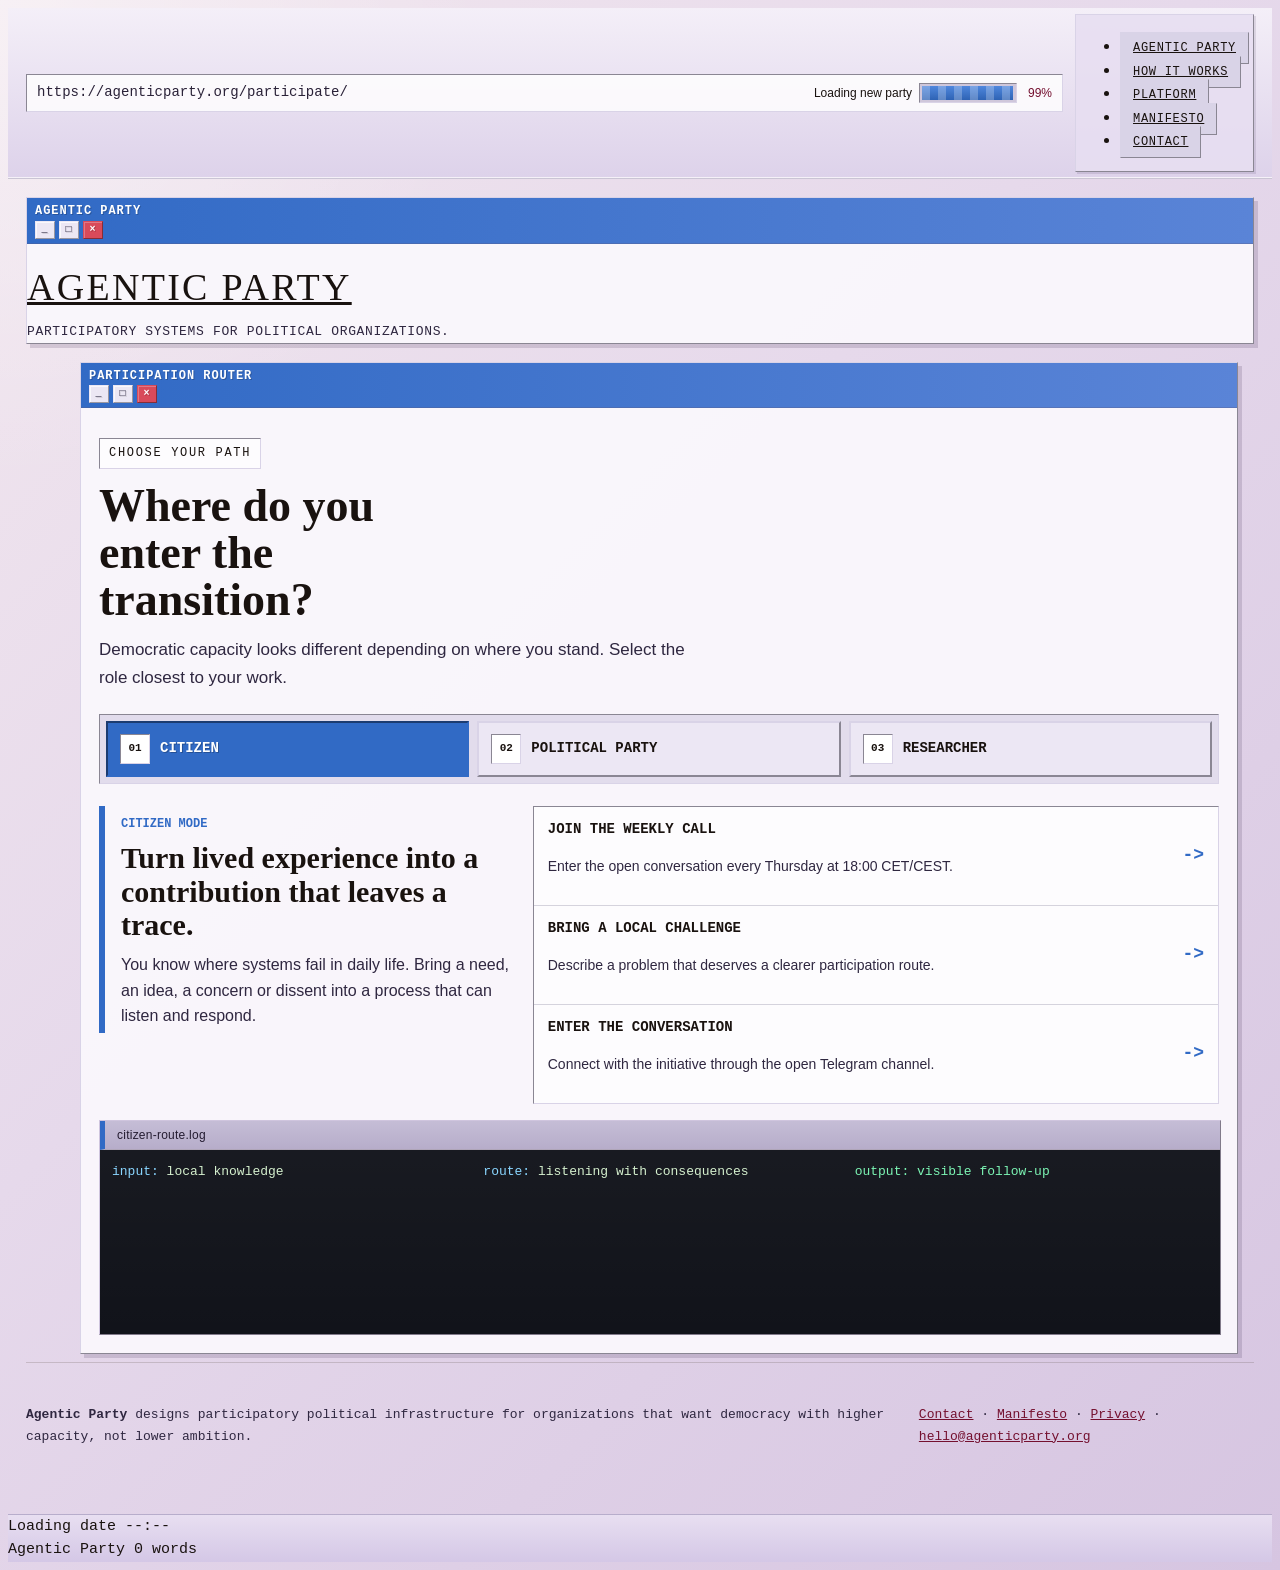
<file: public/participate/index.html>
<!doctype html><html lang=en><head><meta charset=utf-8><meta name=viewport content="width=device-width,initial-scale=1"><title>Choose Your Path | Agentic Party</title><meta name=description content="Different ways for citizens, political parties and researchers to work with the Agentic Party initiative."><meta name=robots content="index, follow, max-image-preview:large, max-snippet:-1, max-video-preview:-1"><link rel=canonical href=https://agenticparty.org/participate/><meta property="og:title" content="Choose Your Path | Agentic Party"><meta property="og:description" content="Different ways for citizens, political parties and researchers to work with the Agentic Party initiative."><meta property="og:type" content="article"><meta property="og:url" content="https://agenticparty.org/participate/"><meta property="og:site_name" content="Agentic Party"><meta property="og:locale" content="en_US"><meta property="og:image" content="https://agenticparty.org/og-image.png"><meta name=twitter:card content="summary_large_image"><meta name=twitter:title content="Choose Your Path | Agentic Party"><meta name=twitter:description content="Different ways for citizens, political parties and researchers to work with the Agentic Party initiative."><meta name=twitter:image content="https://agenticparty.org/og-image.png"><link rel=icon type=image/svg+xml href=/favicon.svg><link rel=stylesheet href=https://agenticparty.org/css/main.min.0dfb1e34c4e21dd0aa9d047f5b6446e3eaee05439ec856cb8f0b01c19f55e7b7.css><style>:root{--bg-primary:#e8d8de;--bg-secondary:#d8c4d7;--bg-window:rgba(250, 247, 252, 0.96);--text-primary:#19120f;--text-secondary:#2f2740;--text-link:#74102f;--highlight:#316ac5;--border-dark:#5d5777;--border-light:rgba(255,255,255,0.82);--button-face:#d9d3e7;--panel-shadow:4px 4px 0 rgba(50, 35, 73, 0.16)}html{scroll-behavior:smooth}body{font-family:ms sans serif,Tahoma,Arial,sans-serif;font-size:15px;line-height:1.55;background:radial-gradient(circle at top left,rgba(255,255,255,.4),transparent 24%),linear-gradient(135deg,#f2e7ee 0%,#e6d9eb 42%,#d6c5e1 100%);color:var(--text-primary)}a{color:var(--text-link)}a:hover,a:focus{color:#6f0b2a}.browser-chrome{border-bottom:1px solid rgba(93,87,119,.28);background:linear-gradient(180deg,#f4eff8 0%,#ddd2ea 100%);box-shadow:inset 0 -1px rgba(255,255,255,.7);padding:6px 0}.browser-chrome-inner{max-width:1240px;margin:0 auto;padding:0 18px;display:flex;align-items:center;gap:12px}.toolbar-button{background:var(--button-face);border:1px outset var(--button-face);color:var(--text-primary);font-family:ms sans serif,Tahoma,Arial,sans-serif;min-width:58px;height:24px;font-size:12px;line-height:22px}.address-bar{border:1px inset var(--button-face);background:rgba(255,255,255,.82);color:#2a2238;font-family:courier new,monospace;min-height:28px;padding:4px 10px;font-size:14px;display:flex;align-items:center;gap:8px;position:relative;flex:auto;min-width:0}.address-text{white-space:nowrap;overflow:hidden;text-overflow:ellipsis;flex:auto}.address-status{display:flex;align-items:center;gap:7px;flex:none;min-width:250px;justify-content:flex-end;color:var(--text-primary);font-family:ms sans serif,Tahoma,Arial,sans-serif;font-size:12px}.address-status-label{white-space:nowrap}.address-status-progress{width:92px;height:14px;padding:2px;border:1px inset var(--button-face);background:#cfc7db;overflow:hidden;flex:none}.address-status-fill{display:block;width:99%;height:100%;background:linear-gradient(90deg,rgba(255,255,255,.24) 0,rgba(255,255,255,.24) 8px,transparent 8px,transparent 16px),linear-gradient(180deg,#4f87dd 0%,#2e63b4 100%);background-size:16px 100%,100% 100%;animation:urlLoad 2.1s linear infinite}.address-status-percent{color:var(--text-link);min-width:28px;text-align:right;animation:urlStuck 1.4s steps(1,end)infinite}@keyframes urlLoad{0%{background-position:0 0,0 0}100%{background-position:16px 0,0 0}}@keyframes urlStuck{0%,55%{opacity:1}56%,100%{opacity:.45}}@keyframes closeWindow{0%{opacity:1;transform:translate3d(0,0,0)scale(1);transform-origin:top right;filter:brightness(1);box-shadow:var(--panel-shadow)}18%{opacity:1;transform:translate3d(0,-2px,0)scale(1.01);transform-origin:top right;filter:brightness(1.04);box-shadow:6px 6px rgba(50,35,73,.12)}42%{opacity:1;transform:translate3d(4px,-6px,0)scale(.9);transform-origin:top right;filter:brightness(1.02);box-shadow:5px 5px rgba(50,35,73,.1)}68%{opacity:.92;transform:translate3d(10px,-11px,0)scale(.56,.28);transform-origin:top right;filter:brightness(.96);box-shadow:3px 3px rgba(50,35,73,8%)}100%{opacity:0;transform:translate3d(28px,-20px,0)scale(.08,.025)rotate(-2deg);transform-origin:top right;filter:brightness(.88);box-shadow:1px 1px rgba(50,35,73,8%)}}.closing-window{animation:closeWindow 520ms cubic-bezier(.2,.72,.24,1)forwards;pointer-events:none;will-change:transform,opacity,filter}.container{max-width:1240px;padding:18px 18px 44px}.site-nav{position:sticky;top:0;z-index:20;padding:6px;border:1px outset var(--button-face);background:rgba(232,223,242,.94);box-shadow:var(--panel-shadow);margin-bottom:14px}.browser-chrome .site-nav{position:static;top:auto;z-index:auto;margin-bottom:0;flex:none;padding:4px;background:rgba(232,223,242,.88);box-shadow:2px 2px rgba(50,35,73,.12)}.nav-menu{gap:8px;justify-content:flex-end}.browser-chrome .nav-menu{flex-wrap:nowrap;justify-content:flex-start}.nav-link{padding:8px 12px;border:1px outset var(--button-face);background:var(--button-face);color:var(--text-primary);font-family:courier new,monospace;letter-spacing:.06em;text-transform:uppercase;font-size:12px}.nav-link:hover,.nav-link:focus{background:var(--text-primary);color:#f8f1e5}.site-header{margin-bottom:18px}.site-header .window{margin:0;border:1px outset var(--button-face);box-shadow:var(--panel-shadow);background:var(--bg-window)}.window{box-shadow:var(--panel-shadow);background:var(--bg-window);margin:0;border:1px outset var(--button-face)}.window-header{background:linear-gradient(90deg,#316ac5 0%,#5a84d7 100%);color:#fff;border:0;border-bottom:1px solid rgba(93,87,119,.3);text-shadow:1px 1px 0 rgba(0,0,0,.2);padding:4px 8px;margin-bottom:14px;font-family:courier new,monospace;letter-spacing:.08em;text-transform:uppercase;font-size:12px;align-items:center}.window-title{padding-left:0;font-weight:700}.window-controls{display:flex;gap:4px}.window-header-mini{margin:-6px -6px 12px;padding:3px 6px;font-size:10px}.window-button{width:18px;height:16px;display:inline-flex;align-items:center;justify-content:center;background:#ece7f4;border:1px outset #ece7f4;color:#1c1730;font-size:10px;font-weight:700;line-height:1;box-shadow:inset 1px 1px rgba(255,255,255,.7)}.window-button:last-child{background:#d94a5a;border-color:#d94a5a;color:#fff;box-shadow:inset 1px 1px rgba(255,255,255,.25)}.retro-dialog-backdrop{position:fixed;inset:0;z-index:3000;display:grid;place-items:center;padding:18px;background:repeating-linear-gradient(45deg,rgba(0,0,0,.12) 0 2px,rgba(0,0,0,4%) 2px 4px),rgba(0,0,0,.24)}.retro-dialog-window{width:min(430px,calc(100vw - 28px));background:silver;border-top:3px solid #fff;border-left:3px solid #fff;border-right:3px solid #404040;border-bottom:3px solid #404040;box-shadow:6px 6px rgba(0,0,0,.32);color:#000;font-family:ms sans serif,Tahoma,Arial,sans-serif;image-rendering:pixelated}.retro-dialog-titlebar{display:flex;align-items:center;justify-content:space-between;margin:3px;padding:3px 4px 3px 8px;background:navy;color:#fff;font-size:13px;font-weight:700;line-height:1.2}.retro-dialog-x{width:18px;height:18px;display:inline-flex;align-items:center;justify-content:center;padding:0;background:silver;border-top:2px solid #fff;border-left:2px solid #fff;border-right:2px solid #404040;border-bottom:2px solid #404040;color:#000;font:700 13px/1 ms sans serif,Tahoma,Arial,sans-serif}.retro-dialog-x:active,.retro-dialog-button:active{border-top-color:#404040;border-left-color:#404040;border-right-color:#fff;border-bottom-color:#fff;padding-top:1px;padding-left:1px}.retro-dialog-body{display:grid;grid-template-columns:48px 1fr;gap:14px;align-items:center;padding:22px 22px 18px}.retro-dialog-icon{width:38px;height:38px;display:grid;place-items:center;justify-self:center;background:#ffd800;border:2px solid #000;box-shadow:3px 3px #808080;color:#000;font:700 28px/1 Georgia,times new roman,serif;clip-path:polygon(50% 0,100% 90%,0 90%);padding-bottom:4px}.retro-dialog-copy{display:grid;gap:6px}.retro-dialog-copy p{margin:0;font-size:15px;line-height:1.35}.retro-dialog-copy .retro-dialog-heading{font-weight:700;font-size:16px}.retro-dialog-actions{display:flex;justify-content:flex-end;gap:10px;padding:0 18px 18px}.retro-dialog-button{min-width:86px;min-height:28px;background:silver;border-top:2px solid #fff;border-left:2px solid #fff;border-right:2px solid #404040;border-bottom:2px solid #404040;color:#000;font:700 13px/1 ms sans serif,Tahoma,Arial,sans-serif}.retro-dialog-button:focus{outline:1px dotted #000;outline-offset:-5px}.site-title{font-size:clamp(24px,4vw,38px);letter-spacing:.06em;text-transform:uppercase;padding:0;color:var(--text-primary);font-family:Georgia,times new roman,serif}.site-title:hover{background:0 0;color:var(--text-link)}.site-tagline{margin-top:6px;color:var(--text-secondary);font-family:courier new,monospace;text-transform:uppercase;letter-spacing:.05em;font-size:13px}.main-content{margin:0;min-height:0}.landing-shell{display:grid;gap:22px;max-width:1180px;margin:0 auto}.hero-panel,.split-message,.program-band,.method-panel,.principles-panel,.reading-panel,.contact-panel{border:1px outset var(--button-face);background:var(--bg-window);box-shadow:var(--panel-shadow);padding:22px}.hero-panel{display:grid;grid-template-columns:minmax(0,1.65fr)minmax(260px,.75fr);gap:24px;align-items:end}.hero-panel>.window-header,.program-band>.window-header,.method-panel>.window-header,.principles-panel>.window-header,.reading-panel>.window-header,.contact-panel>.window-header{grid-column:1/-1;margin:-22px -22px 18px}.eyebrow,.section-kicker,.aside-label,.statement-tag{display:inline-block;margin-bottom:14px;padding:5px 9px;border:1px inset var(--button-face);background:rgba(255,255,255,.72);font-family:courier new,monospace;font-size:12px;text-transform:uppercase;letter-spacing:.14em}.hero-panel h1,.section-heading h2,.method-panel h2,.contact-copy h2{font-size:clamp(40px,6.5vw,76px);line-height:.96;margin:0 0 16px;max-width:12ch;font-family:Georgia,times new roman,serif}.hero-deck,.method-copy,.contact-copy p,.split-statement p{font-size:18px;line-height:1.65;color:var(--text-secondary)}.hero-actions,.contact-actions,.contact-stack{display:flex;flex-wrap:wrap;gap:12px;align-items:center}.contact-stack{flex-direction:column;align-items:flex-start;justify-content:center}.cta-button{display:inline-block;padding:12px 18px;border:1px outset var(--button-face);text-decoration:none;font-weight:700;font-family:courier new,monospace;letter-spacing:.04em;text-transform:uppercase;font-size:13px;text-shadow:0 1px 0 rgba(255,255,255,.18)}.cta-primary{background:linear-gradient(180deg,#3f7be0 0%,#295ea9 100%);border-color:#295ea9;color:#fff;text-shadow:0 1px 0 rgba(9,29,58,.55);box-shadow:inset 1px 1px rgba(255,255,255,.28)}.cta-secondary{background:var(--button-face);color:#1b1424;text-shadow:0 1px 0 rgba(255,255,255,.42)}.cta-button:hover,.cta-button:focus{background:linear-gradient(180deg,#a93a5f 0%,#7f1739 100%);border-color:#7f1739;color:#fff;text-shadow:0 1px 0 rgba(58,10,24,.55)}.cta-button:active,.nav-link:active,.toolbar-button:active,.window-button:active{border:1px inset var(--button-face);transform:translateY(1px)}.hero-aside{padding:18px;background:linear-gradient(180deg,rgba(90,132,215,.16),rgba(255,255,255,.5));border:1px inset var(--button-face);align-self:stretch;display:flex;flex-direction:column;justify-content:space-between}.signal-list{list-style:none;display:grid;gap:10px;font-size:18px;font-weight:700;font-family:Georgia,times new roman,serif}.signal-list li{padding-bottom:10px;border-bottom:1px solid rgba(77,64,53,.14)}.terminal-panel{margin-top:18px;border:1px outset #cfc5de;background:#d6d0de;box-shadow:inset 1px 1px rgba(255,255,255,.72);overflow:hidden}.terminal-topbar{display:flex;align-items:center;gap:6px;padding:5px 8px;background:linear-gradient(180deg,#c5bdd6 0%,#b7adca 100%);border-bottom:1px solid rgba(77,64,53,.18);font-family:ms sans serif,Tahoma,Arial,sans-serif;font-size:12px;color:#241c31}.terminal-dot{width:9px;height:9px;border-radius:50%;border:1px solid rgba(50,35,73,.18);flex:none}.dot-red{background:#d96a74}.dot-amber{background:#e2bf63}.dot-green{background:#7ecb8a}.terminal-label{margin-left:4px;letter-spacing:.02em}.terminal-screen{padding:12px 12px 10px;background:linear-gradient(180deg,rgba(255,255,255,3%),rgba(255,255,255,0)),#11131a;color:#d5f0ce;font-family:courier new,monospace;font-size:13px;line-height:1.6;min-height:162px}.terminal-screen p{margin:0 0 6px}.terminal-screen p:last-child{margin-bottom:0}.prompt{color:#8ad6ff}.term-good{color:#7cf5b4}.term-warn{color:#ffd36d}.term-accent{color:#f3a0cf}.terminal-panel-wide{margin-top:16px;margin-bottom:18px}.manifesto-home{max-width:1120px}.manifesto-hero{grid-template-columns:minmax(0,1.15fr)minmax(300px,.85fr);align-items:stretch}.manifesto-hero h1{max-width:13ch}.manifesto-hero-console{justify-content:center}.manifesto-hero-console .terminal-panel{margin:0}.home-manifesto-window{border:1px outset var(--button-face);background:linear-gradient(180deg,rgba(255,255,255,.56),rgba(255,255,255,.28)),var(--bg-window);box-shadow:var(--panel-shadow);padding:22px}.home-manifesto-window>.window-header{margin:-22px -22px 22px}.home-manifesto-content{max-width:840px;margin:0 auto;display:grid;gap:18px}.home-manifesto-block{padding:22px;border:1px outset var(--button-face);background:linear-gradient(180deg,rgba(255,255,255,.72),rgba(255,255,255,.48)),rgba(248,244,250,.94);box-shadow:inset 1px 1px rgba(255,255,255,.78),3px 3px rgba(50,35,73,.1)}.home-manifesto-block h2{max-width:12ch;margin:0 0 18px;font-family:Georgia,times new roman,serif;font-size:clamp(34px,4.6vw,58px);line-height:.98;color:var(--text-primary)}.home-manifesto-block p{margin:0 0 16px;color:#1e1714;font-family:Georgia,times new roman,serif;font-size:19px;line-height:1.78}.home-manifesto-block p:last-child{margin-bottom:0}.home-manifesto-lead{padding-top:18px}.manifesto-lead-header{display:grid;grid-template-columns:minmax(0,1fr)142px;gap:22px;align-items:center;margin-bottom:12px}.home-manifesto-lead .section-kicker{margin-bottom:8px}.home-manifesto-lead h2{max-width:18ch;margin-bottom:0;font-size:clamp(27px,3.2vw,40px);line-height:1.04}.pixel-hourglass{width:128px;height:154px;justify-self:center;position:relative;background:linear-gradient(135deg,rgba(255,255,255,.42) 0 14%,transparent 15%),silver;border-top:3px solid #fff;border-left:3px solid #fff;border-right:3px solid #404040;border-bottom:3px solid #404040;box-shadow:4px 4px rgba(0,0,0,.22);image-rendering:pixelated;overflow:hidden}.pixel-hourglass::before,.pixel-hourglass::after{content:"";position:absolute;top:28px;width:8px;height:98px;background:gray;border-left:2px solid #fff;border-top:2px solid #fff;border-right:2px solid #404040;border-bottom:2px solid #404040;box-shadow:none;z-index:1}.pixel-hourglass::before{left:22px}.pixel-hourglass::after{right:22px}.pixel-hourglass span{position:absolute;image-rendering:pixelated}.hourglass-cap{left:20px;width:88px;height:12px;background:silver;border-top:2px solid #fff;border-left:2px solid #fff;border-right:2px solid #404040;border-bottom:2px solid #404040;box-shadow:0 3px #808080;z-index:5}.hourglass-cap-top{top:18px}.hourglass-cap-bottom{bottom:18px;box-shadow:0 -3px #808080}.hourglass-glass{left:31px;top:30px;width:66px;height:94px;background:linear-gradient(115deg,rgba(255,255,255,.95) 0 8%,transparent 9% 27%,rgba(255,255,255,.42) 28% 36%,transparent 37%),linear-gradient(245deg,rgba(255,255,255,.38) 0 12%,transparent 13% 54%,rgba(119,205,236,.4) 55% 64%,transparent 65%),rgba(156,225,246,.54);clip-path:polygon(0 0,100% 0,58% 46%,100% 100%,0 100%,42% 46%);border:0;box-shadow:inset 0 0 0 4px rgba(255,255,255,.72),inset 0 0 0 7px rgba(64,64,64,.45);filter:none;z-index:1}.hourglass-glass::before{content:"";position:absolute;inset:7px;background:linear-gradient(115deg,rgba(255,255,255,.36) 0 12%,transparent 13% 100%),linear-gradient(180deg,rgba(235,252,255,.38),rgba(150,210,230,.18));clip-path:polygon(0 0,100% 0,56% 45%,100% 100%,0 100%,44% 45%)}.hourglass-glass::after{content:"";position:absolute;left:13px;top:9px;width:9px;height:56px;background:rgba(255,255,255,.68);box-shadow:22px 34px rgba(255,255,255,.28);clip-path:polygon(0 0,100% 0,38% 100%,0 100%);z-index:2}.hourglass-sand-top{left:45px;top:44px;width:32px;height:16px;background:#ffd36d;clip-path:polygon(0 0,100% 0,62% 100%,38% 100%);box-shadow:1px 1px #9a6b18;animation:sandTopFlicker 1.8s steps(2,end)infinite;z-index:2}.hourglass-stream{left:61px;top:64px;width:6px;height:46px;background:repeating-linear-gradient(to bottom,#ffd36d 0 7px,transparent 7px 13px);animation:sandFall 520ms steps(4,end)infinite;z-index:3}.hourglass-sand-bottom{left:39px;top:91px;width:50px;height:34px;background:#ffd36d;clip-path:polygon(50% 0,100% 78%,100% 100%,0 100%,0 78%);box-shadow:1px 1px #9a6b18,inset 0 5px rgba(255,255,255,.22);animation:sandBottomPulse 1.8s steps(2,end)infinite;z-index:2}@keyframes sandFall{0%{background-position:0 0}100%{background-position:0 13px}}@keyframes sandTopFlicker{0%,100%{transform:scaleX(1)}50%{transform:scaleX(.84)}}@keyframes sandBottomPulse{0%,100%{transform:translateY(0)}50%{transform:translateY(-1px)}}.home-terminal{width:min(100%,640px);max-width:78%;margin:0;justify-self:center;transform:none}.home-terminal-right{justify-self:center;transform:none}.home-terminal .terminal-screen{min-height:0;padding:14px 14px 12px}.final-terminal{justify-self:center;transform:none}.method-panel .terminal-screen{min-height:0;padding:14px 14px 12px}.split-message{display:grid;grid-template-columns:repeat(2,minmax(0,1fr));gap:14px}.split-statement{padding:10px 12px;background:rgba(255,255,255,.74);border:1px outset var(--button-face)}.split-statement.alt{background:rgba(245,248,255,.76)}.split-statement p{margin:0;color:var(--text-primary)}.split-statement .statement-tag{margin-bottom:10px}.section-heading{display:grid;grid-template-columns:minmax(0,1fr)minmax(220px,.6fr);gap:16px;align-items:end;margin-bottom:16px}.section-heading-compact{grid-template-columns:1fr;margin-bottom:12px}.section-heading-compact .section-kicker{margin-bottom:10px}.section-heading-compact h2{max-width:15ch}.section-heading h2{max-width:16ch;font-size:clamp(30px,4vw,48px);margin-bottom:0}.program-band{padding-top:22px}.service-grid{display:grid;grid-template-columns:1.15fr .85fr .85fr;gap:16px}.service-card,.reading-card{min-height:220px;padding:20px;border:1px outset var(--button-face);background:rgba(255,255,255,.78);position:relative}.service-card-large{background:linear-gradient(160deg,rgba(90,132,215,.14),rgba(255,255,255,.64))}.card-index{display:inline-block;margin-bottom:26px;font-family:courier new,monospace;font-size:13px;color:var(--text-secondary)}.service-card h3,.reading-card h3{font-size:28px;margin:0 0 10px;line-height:1.05;font-family:Georgia,times new roman,serif}.service-card p,.reading-card p{font-size:18px;color:var(--text-secondary);line-height:1.65}.method-principles{display:grid;grid-template-columns:1fr;gap:22px}.method-panel h2{max-width:none;font-size:clamp(30px,4vw,54px)}.method-strip{display:flex;flex-wrap:wrap;gap:10px;margin-top:18px}.method-strip span,.principles-list div{padding:10px 14px;border:1px outset var(--button-face);background:var(--button-face);font-family:courier new,monospace;font-size:13px;text-transform:uppercase;letter-spacing:.06em}.principles-list{display:grid;grid-template-columns:repeat(2,minmax(0,1fr));gap:12px;margin-top:14px}.reading-grid{display:grid;grid-template-columns:repeat(4,minmax(0,1fr));gap:16px}.manifesto-feature{display:grid;grid-template-columns:minmax(320px,.95fr)minmax(0,1.05fr);gap:18px;align-items:stretch}.manifesto-card{min-height:0;display:flex;flex-direction:column;justify-content:center}.manifesto-card-wide{padding:22px 22px 20px}.manifesto-card-wide .section-kicker{margin-bottom:12px}.manifesto-card-wide h3{max-width:18ch;margin-bottom:12px;font-size:clamp(28px,3.3vw,42px);line-height:1.02}.manifesto-card-wide h3 a{color:var(--text-primary);text-decoration:none}.manifesto-card-wide h3 a:hover{color:var(--text-link)}.manifesto-card-wide p:last-child{max-width:44ch}.manifesto-actions{margin-top:6px}.manifesto-points{padding:16px;border:1px outset var(--button-face);background:rgba(255,255,255,.72);display:grid;gap:10px;align-content:start}.manifesto-points>div:not(.window-header){padding:10px 12px;border:1px inset var(--button-face);background:rgba(255,255,255,.76);font-size:16px;line-height:1.5;color:var(--text-primary)}.reading-card h3 a{color:var(--text-primary);text-decoration:none}.reading-card h3 a:hover{color:var(--text-link)}.contact-panel{display:block}.contact-body{display:grid;grid-template-columns:minmax(0,1.2fr)minmax(280px,.8fr);gap:22px;align-items:stretch}.contact-copy h2{max-width:14ch;font-size:clamp(34px,5vw,58px)}.contact-copy p{margin:0;max-width:58ch}.contact-box{padding:18px;border:1px outset var(--button-face);background:rgba(255,255,255,.78);display:grid;gap:12px}.contact-channel{width:fit-content;padding:9px 13px;border:2px outset #66bdf2;background:#229ed9;color:#fff;font-family:courier new,monospace;font-size:14px;font-weight:700;letter-spacing:.04em;text-decoration:none;text-transform:uppercase;text-shadow:1px 1px 0 rgba(0,0,0,.28);box-shadow:2px 2px rgba(0,0,0,.18),inset 1px 1px rgba(255,255,255,.45)}.contact-channel:hover,.contact-channel:focus{border-style:inset;background:#168ac1;color:#fff}.contact-mail{font-size:clamp(26px,3vw,34px);color:var(--text-primary);text-decoration:none;line-height:1.1;font-family:Georgia,times new roman,serif}.contact-mail:hover{color:var(--text-link)}.contact-note{margin:0;font-size:16px;line-height:1.6;color:var(--text-secondary)}.contact-meeting{margin-top:6px;padding-top:16px;border-top:2px groove var(--button-face);display:grid;gap:7px}.contact-meeting-label{width:fit-content;padding:4px 8px;border:1px inset var(--button-face);background:#ffd36d;color:#19120f;font-family:courier new,monospace;font-size:12px;font-weight:700;text-transform:uppercase}.contact-meeting-time,.contact-meeting-zone,.contact-meeting-copy{margin:0}.contact-meeting-time{color:var(--text-primary);font-family:Georgia,times new roman,serif;font-size:25px;font-weight:700;line-height:1.15}.contact-meeting-zone{color:var(--text-primary);font-family:courier new,monospace;font-size:13px;font-weight:700;line-height:1.4}.contact-meeting-copy{color:var(--text-secondary);font-size:15px;line-height:1.5}.contact-meeting-link{width:fit-content;min-height:44px;margin-top:3px;padding:10px 13px;border:2px outset #f3a0cf;background:#f31a7c;color:#fff;display:inline-flex;align-items:center;box-sizing:border-box;font-family:courier new,monospace;font-size:13px;font-weight:700;line-height:1.25;text-decoration:none;text-transform:uppercase;text-shadow:1px 1px 0 rgba(0,0,0,.28);box-shadow:2px 2px rgba(0,0,0,.18),inset 1px 1px rgba(255,255,255,.38)}.contact-meeting-link:hover,.contact-meeting-link:focus{border-style:inset;background:#ce1267;color:#fff}@media(min-width:1500px){.container{max-width:1240px}.browser-chrome-inner{max-width:1240px}.hero-panel{grid-template-columns:minmax(0,1.3fr)minmax(320px,.7fr)}.program-band,.reading-panel,.contact-panel{max-width:1160px;margin-left:auto;margin-right:auto}.method-principles{grid-template-columns:1fr}.contact-body{grid-template-columns:minmax(0,1fr)minmax(340px,.9fr)}}.manifesto-footer{padding:28px 0 10px;color:var(--text-secondary);font-family:courier new,monospace;font-size:13px;line-height:1.65;display:flex;justify-content:space-between;gap:24px;border-top:1px solid rgba(77,64,53,.2)}.status-bar{background:linear-gradient(180deg,#e8dff1 0%,#d4c7e6 100%);border-top:1px solid rgba(93,87,119,.24);color:var(--text-primary);font-family:courier new,monospace}.subpage-shell{display:grid;gap:18px;justify-items:center}.pathway-shell{width:100%;max-width:1120px;margin:0 auto}.pathway-window{width:100%;margin:0;padding:18px}.pathway-window>.window-header{margin:-18px -18px 18px}.pathway-content{display:grid;gap:22px}.pathway-intro{max-width:780px}.pathway-intro h1{max-width:16ch;margin:0 0 12px;color:var(--text-primary);font-family:Georgia,times new roman,serif;font-size:46px;line-height:1.02;letter-spacing:0}.pathway-intro>p:last-child{max-width:62ch;margin:0;color:var(--text-secondary);font-size:17px;line-height:1.65}.pathway-tabs{display:grid;grid-template-columns:repeat(3,minmax(0,1fr));gap:8px;padding:6px;border:1px inset var(--button-face);background:rgba(218,211,231,.72)}.pathway-tab{min-width:0;min-height:56px;padding:9px 12px;border:2px outset var(--button-face);background:#ece7f4;color:var(--text-primary);display:flex;align-items:center;gap:10px;font-family:courier new,monospace;font-size:14px;font-weight:700;line-height:1.2;letter-spacing:0;text-align:left;text-transform:uppercase;cursor:pointer}.pathway-tab-code{min-width:28px;height:28px;border:1px inset var(--button-face);background:#fff;display:inline-flex;align-items:center;justify-content:center;font-size:11px}.pathway-tab[data-pathway-tab=citizen].is-active{background:#316ac5;border-color:#316ac5;color:#fff}.pathway-tab[data-pathway-tab=party].is-active{background:#a93a5f;border-color:#a93a5f;color:#fff}.pathway-tab[data-pathway-tab=researcher].is-active{background:#287455;border-color:#287455;color:#fff}.pathway-tab.is-active{border-style:inset;text-shadow:1px 1px 0 rgba(0,0,0,.24)}.pathway-tab.is-active .pathway-tab-code{color:#19120f;text-shadow:none}.pathway-tab:focus-visible,.pathway-option:focus-visible{outline:3px solid #ffd36d;outline-offset:2px}.pathway-panel[hidden]{display:none}.pathway-panel{--pathway-accent:#316ac5;display:grid;gap:16px;animation:pathwayPanelIn 220ms ease-out}.pathway-panel-party{--pathway-accent:#a93a5f}.pathway-panel-researcher{--pathway-accent:#287455}@keyframes pathwayPanelIn{from{opacity:0;transform:translateY(5px)}to{opacity:1;transform:translateY(0)}}.pathway-panel-layout{display:grid;grid-template-columns:minmax(250px,.75fr)minmax(0,1.25fr);gap:22px;align-items:start}.pathway-profile{padding:4px 0 4px 16px;border-left:6px solid var(--pathway-accent)}.pathway-mode{color:var(--pathway-accent);font-family:courier new,monospace;font-size:12px;font-weight:700;letter-spacing:0;text-transform:uppercase}.pathway-profile h2{margin:8px 0 10px;color:var(--text-primary);font-family:Georgia,times new roman,serif;font-size:30px;line-height:1.12;letter-spacing:0}.pathway-profile p{margin:0;color:var(--text-secondary);font-size:16px;line-height:1.6}.pathway-options{border:1px inset var(--button-face);background:rgba(255,255,255,.72)}.pathway-option{min-height:72px;padding:13px 44px 13px 14px;border-bottom:1px solid rgba(93,87,119,.25);color:var(--text-primary);display:grid;gap:3px;position:relative;text-decoration:none}.pathway-option:last-child{border-bottom:0}.pathway-option::after{content:"->";position:absolute;top:50%;right:14px;color:var(--pathway-accent);font-family:courier new,monospace;font-size:18px;font-weight:700;transform:translateY(-50%)}.pathway-option:hover{background:var(--pathway-accent);color:#fff}.pathway-option:hover::after{color:#fff;transform:translate(3px,-50%)}.pathway-option-title{font-family:courier new,monospace;font-size:14px;font-weight:700;line-height:1.3;letter-spacing:0;text-transform:uppercase}.pathway-option-copy{color:var(--text-secondary);font-size:14px;line-height:1.45}.pathway-option:hover .pathway-option-copy{color:#fff}.pathway-terminal{width:100%;margin:0}.pathway-terminal .terminal-topbar{border-left:5px solid var(--pathway-accent)}.pathway-terminal .terminal-screen{display:grid;grid-template-columns:repeat(3,minmax(0,1fr));gap:8px 18px}.pathway-terminal .terminal-screen p{margin:0;overflow-wrap:anywhere}.topo-modes{display:flex;gap:4px;margin-left:auto}.topo-mode-btn{font:700 10px/1 courier new,monospace;text-transform:uppercase;letter-spacing:.04em;padding:3px 6px;border:2px outset var(--button-face);background:#ece7f4;color:#241c31;cursor:pointer}.topo-mode-btn[aria-pressed=true]{border-style:inset;background:var(--pathway-accent);color:#fff}.topo-mode-btn:focus-visible{outline:3px solid #ffd36d;outline-offset:2px}.topo-screen{display:block;position:relative;overflow:hidden;padding:0}.topo-canvas{display:block;width:100%;height:auto;aspect-ratio:2/1}.topo-screen::before{content:"";position:absolute;inset:0;pointer-events:none;z-index:2;background:repeating-linear-gradient(180deg,transparent 0 2px,rgba(0,0,0,.28) 2px 3px);mix-blend-mode:multiply;animation:topoScan 8s steps(60,end)infinite}.topo-screen::after{content:"";position:absolute;inset:0;pointer-events:none;z-index:3;background:radial-gradient(120% 120% at 50% 50%,transparent 55%,rgba(0,0,0,.5) 100%);animation:topoFlicker 2.2s steps(3,end)infinite}.topo-caption{position:relative;z-index:4;margin:0;padding:8px 12px 2px;font-size:12px}.topo-desc{position:relative;z-index:4;margin:0;padding:2px 12px 10px;font-size:11px;color:#9fb59a}@keyframes topoScan{to{background-position:0 240px}}@keyframes topoFlicker{0%,100%{opacity:1}50%{opacity:.86}}.topo-module{--pathway-accent:#a93a5f;width:100%;margin:0 auto}.topo-module .terminal-topbar{border-left:4px solid var(--pathway-accent)}@media(min-width:761px){.topo-module{max-width:82%}}.crt-shell{max-width:none;margin:0}.crt-window{padding:22px}.crt-window>.window-header{margin:-22px -22px 20px}.crt-content{max-width:1180px;margin:0 auto;text-align:center}.crt-intro{margin-bottom:26px}.crt-intro .section-kicker{display:inline-block;font:700 12px/1 courier new,monospace;text-transform:uppercase;letter-spacing:.14em;color:#7a5a86;margin:0 0 10px}.crt-intro h1{font-family:Georgia,times new roman,serif;font-size:40px;line-height:1.04;margin:0 auto 12px;max-width:20ch}.crt-intro p{margin:0 auto;max-width:68ch;color:var(--text-secondary)}.crt-card{margin:0 0 26px}.crt-card:last-child{margin-bottom:0}.crt-card-head{display:flex;align-items:baseline;justify-content:center;gap:10px;margin:0 0 8px}.crt-card-index{font:700 12px/1 courier new,monospace;color:var(--pathway-accent,#a93a5f);border:1px solid;padding:3px 5px;flex:none}.crt-card-title{font-family:Georgia,times new roman,serif;font-size:23px;line-height:1.15;margin:0}.crt-card-lead{margin:0 auto 12px;max-width:74ch;font-size:14px;color:var(--text-secondary)}.crt-prose-list{list-style:none;margin:0 auto 14px;padding:0;max-width:78ch;text-align:left}.crt-prose-list li{position:relative;margin:8px 0;padding-left:18px;font-size:14px;line-height:1.55;color:var(--text-secondary)}.crt-prose-list li::before{content:"▸";position:absolute;left:0;color:var(--pathway-accent,#a93a5f)}.crt-prose-list strong{color:var(--text-primary)}.crt-hero-screen .topo-canvas{height:auto;aspect-ratio:8/5}@media(max-width:760px){.crt-hero-screen .topo-canvas{aspect-ratio:3/2}}@media(max-width:760px){.crt-window{padding:16px}.crt-window>.window-header{margin:-16px -16px 16px}.crt-intro h1{font-size:30px;max-width:none}.crt-card-title{font-size:20px}}@media(prefers-reduced-motion:reduce){.pathway-panel{animation:none}.topo-screen::before,.topo-screen::after{animation:none}}@media(max-width:760px){.pathway-window{padding:16px}.pathway-window>.window-header{margin:-16px -16px 16px}.pathway-intro h1{max-width:none;font-size:34px}.pathway-tabs,.pathway-panel-layout,.pathway-terminal .terminal-screen{grid-template-columns:1fr}.pathway-tab{min-height:52px}.pathway-profile h2{font-size:26px}.pathway-option{min-height:68px}}.subpage-hero,.article-window,.archive-window{padding:18px;width:100%}.article-window{max-width:960px}.subpage-hero>.window-header,.article-window>.window-header,.archive-window>.window-header{margin:-18px -18px 16px}.subpage-title{font-size:clamp(32px,5vw,60px);line-height:1;margin:0 0 14px;font-family:Georgia,times new roman,serif;max-width:14ch}.subpage-deck{max-width:62ch;font-size:18px;line-height:1.65;color:var(--text-secondary)}.archive-grid{grid-template-columns:repeat(2,minmax(0,1fr))}.archive-card{min-height:180px}.archive-meta,.article-meta-row{display:flex;flex-wrap:wrap;gap:10px 14px;margin-bottom:12px;color:var(--text-secondary);font-family:courier new,monospace;font-size:13px;text-transform:uppercase}.archive-taxonomy a{display:block;padding:10px 14px;border:1px outset var(--button-face);background:var(--button-face);color:var(--text-primary);text-decoration:none;font-family:courier new,monospace;text-transform:uppercase;font-size:13px;letter-spacing:.04em}.article-header{margin-bottom:18px}.article-toc{margin:0 0 18px;padding:10px 12px 12px;border:1px outset var(--button-face);background:rgba(255,255,255,.68)}.article-content{max-width:74ch;margin:0 auto}.article-body-window{max-width:820px;margin:20px auto 0;padding:18px;box-sizing:border-box;border:1px outset var(--button-face);background:linear-gradient(180deg,rgba(255,255,255,.72),rgba(255,255,255,.46)),rgba(248,244,250,.94);box-shadow:inset 1px 1px rgba(255,255,255,.78),3px 3px rgba(50,35,73,.1)}.article-body-window>.window-header{margin:-18px -18px 18px}.manifesto-page-window{max-width:980px}.manifesto-page-window .window-content{display:grid;justify-items:center;gap:16px}.manifesto-page-window .article-intro-window,.manifesto-page-window .article-toc,.manifesto-page-window .article-body-window{width:100%;max-width:820px;margin:0;box-sizing:border-box}.manifesto-page-window .article-intro-window{padding:18px;border:1px outset var(--button-face);background:linear-gradient(180deg,rgba(255,255,255,.72),rgba(255,255,255,.48)),rgba(248,244,250,.94);box-shadow:inset 1px 1px rgba(255,255,255,.78),3px 3px rgba(50,35,73,.1)}.manifesto-page-window .article-intro-window>.window-header{margin:-18px -18px 18px}.manifesto-page-window .article-header{margin:0}.manifesto-page-window .subpage-title{max-width:none;font-size:clamp(34px,4.8vw,54px)}.manifesto-page-window .subpage-deck{max-width:62ch;margin-bottom:12px}.manifesto-page-window .article-meta-row{margin-bottom:0}.manifesto-page-window .article-toc{padding:18px}.manifesto-page-window .article-toc>.window-header{margin:-18px -18px 18px}.article-content p,.article-content li{font-size:17px;line-height:1.75}.article-content .manifesto-terminal{max-width:none;margin:0 0 22px}.article-content .terminal-screen p{font-size:13px;line-height:1.6;margin:0 0 6px}.article-content h2,.article-content h3,.article-content h4{font-family:Georgia,times new roman,serif}.article-nav-grid{display:grid;grid-template-columns:repeat(2,minmax(0,1fr));gap:16px}.article-nav-card{text-decoration:none}.article-nav-card h3,.article-nav-card p{color:inherit}.empty-card{opacity:.7}.site-footer{margin-top:8px}@media(max-width:1024px){.container{padding:16px 16px 36px}.hero-panel{grid-template-columns:minmax(0,1fr)}.reading-grid{grid-template-columns:repeat(2,minmax(0,1fr))}.manifesto-feature{grid-template-columns:minmax(0,1fr)}.contact-panel{align-items:flex-start}}@media(max-width:900px){.container{padding:14px 14px 32px}.browser-chrome{padding:5px 0}.browser-chrome-inner{padding:0 14px;gap:10px}.address-bar{min-height:24px;padding:4px 8px;font-size:13px;gap:7px}.address-status{min-width:190px;gap:6px;font-size:11px}.address-status-progress{width:72px;height:13px}.site-nav{padding:5px}.nav-menu{justify-content:flex-start}.nav-link{padding:7px 10px;font-size:11px}.browser-chrome .nav-menu{flex-wrap:wrap}.hero-panel,.split-message,.service-grid,.method-principles,.reading-grid,.manifesto-feature,.archive-grid,.article-nav-grid,.contact-body,.section-heading,.principles-list{grid-template-columns:1fr}.section-heading{display:block}.hero-panel,.program-band,.method-panel,.principles-panel,.reading-panel,.contact-panel,.subpage-hero,.article-window,.archive-window{padding:18px}.hero-panel>.window-header,.program-band>.window-header,.method-panel>.window-header,.principles-panel>.window-header,.reading-panel>.window-header,.contact-panel>.window-header{margin:-18px -18px 16px}.subpage-hero>.window-header,.article-window>.window-header,.archive-window>.window-header{margin:-18px -18px 16px}.hero-panel h1,.section-heading h2,.method-panel h2,.contact-copy h2,.subpage-title{max-width:none}.manifesto-footer{flex-direction:column;align-items:flex-start}.manifesto-hero{grid-template-columns:minmax(0,1fr)}.home-manifesto-content{max-width:none}.home-terminal,.home-terminal-right{width:min(100%,640px);max-width:82%;justify-self:center;transform:none}.service-card,.reading-card,.archive-card{min-height:0}.article-content{max-width:none}}@media(max-width:700px){body{font-size:14px}.window-header{padding:4px 6px;margin-bottom:12px;font-size:11px}.window-button{width:16px;height:14px;font-size:9px}.site-title{font-size:clamp(22px,9vw,30px)}.site-tagline{font-size:12px;line-height:1.5}.hero-panel,.program-band,.method-panel,.principles-panel,.reading-panel,.contact-panel,.subpage-hero,.article-window,.archive-window{padding:16px}.hero-panel>.window-header,.program-band>.window-header,.method-panel>.window-header,.principles-panel>.window-header,.reading-panel>.window-header,.contact-panel>.window-header{margin:-16px -16px 14px}.subpage-hero>.window-header,.article-window>.window-header,.archive-window>.window-header{margin:-16px -16px 14px}.eyebrow,.section-kicker,.aside-label,.statement-tag{margin-bottom:12px;padding:4px 8px;font-size:11px}.hero-panel h1,.section-heading h2,.method-panel h2,.contact-copy h2{font-size:clamp(32px,12vw,46px);line-height:.96}.subpage-title{font-size:clamp(30px,11vw,42px);line-height:.98}.hero-deck,.method-copy,.contact-copy p,.split-statement p,.subpage-deck,.article-content p,.article-content li,.service-card p,.reading-card p{font-size:16px;line-height:1.62}.hero-actions,.contact-actions,.contact-stack{width:100%}.cta-button,.contact-mail{width:100%}.cta-button{text-align:center}.hero-aside{padding:14px}.signal-list{gap:8px;font-size:15px}.terminal-panel{margin-top:14px}.terminal-topbar{padding:5px 7px;font-size:11px}.terminal-dot{width:8px;height:8px}.terminal-screen{min-height:0;padding:10px 10px 8px;font-size:12px;line-height:1.5}.home-terminal,.home-terminal-right{width:100%;max-width:none}.split-message{gap:12px}.split-statement{padding:10px}.section-heading-compact{margin-bottom:10px}.section-heading{margin-bottom:12px}.service-card,.reading-card{padding:16px}.manifesto-card-wide{padding:18px 18px 16px}.manifesto-card-wide h3{font-size:clamp(24px,5vw,34px)}.manifesto-points{padding:14px}.manifesto-points>div:not(.window-header){font-size:15px}.home-manifesto-window,.home-manifesto-block{padding:16px}.home-manifesto-window>.window-header{margin:-16px -16px 16px}.home-manifesto-content{gap:14px}.home-manifesto-block h2{max-width:none;font-size:clamp(29px,10vw,42px)}.manifesto-lead-header{grid-template-columns:minmax(0,1fr)98px;gap:14px;margin-bottom:10px}.pixel-hourglass{width:92px;height:112px}.pixel-hourglass::before,.pixel-hourglass::after{top:21px;width:6px;height:72px}.pixel-hourglass::before{left:17px}.pixel-hourglass::after{right:17px}.hourglass-cap{left:15px;width:62px;height:8px}.hourglass-cap-top{top:13px}.hourglass-cap-bottom{bottom:13px}.hourglass-glass{left:24px;top:22px;width:44px;height:70px}.hourglass-glass::before{inset:5px}.hourglass-sand-top{left:33px;top:34px;width:24px;height:12px}.hourglass-stream{left:43px;top:48px;width:5px;height:34px}.hourglass-sand-bottom{left:27px;top:67px;width:38px;height:25px}.home-manifesto-lead h2{font-size:clamp(24px,7.6vw,34px);line-height:1.08}.home-manifesto-block p{font-size:17px;line-height:1.68}.contact-box{padding:16px}.card-index{margin-bottom:18px;font-size:12px}.service-card h3,.reading-card h3{font-size:24px}.method-strip{gap:8px}.method-strip span,.principles-list div,.archive-taxonomy a{padding:9px 12px;font-size:12px}.principles-list{gap:10px}.archive-meta,.article-meta-row{gap:8px 10px;font-size:12px}.article-toc{padding:8px 10px 10px}.manifesto-page-window .window-content{gap:12px}.manifesto-page-window .article-intro-window,.manifesto-page-window .article-body-window,.manifesto-page-window .article-toc{padding:14px}.manifesto-page-window .article-intro-window>.window-header,.manifesto-page-window .article-body-window>.window-header,.manifesto-page-window .article-toc>.window-header{margin:-14px -14px 14px}.manifesto-page-window .subpage-title{font-size:clamp(28px,10vw,40px)}.manifesto-page-window .article-meta-row{gap:7px}.manifesto-footer{padding-top:22px;gap:12px;font-size:12px}.status-bar{font-size:12px}}@media(max-width:520px){.container{padding:12px 10px 24px}.browser-chrome{padding:4px 0}.browser-chrome-inner{padding:0 10px;flex-direction:column;align-items:stretch;gap:8px}.address-bar{min-height:22px;padding:3px 7px;font-size:12px;gap:6px;flex-wrap:wrap;align-items:flex-start}.address-text{width:100%}.address-status{min-width:0;width:100%;justify-content:space-between}.address-status-progress{flex:auto;width:auto;min-width:56px}.site-nav{margin-bottom:10px}.browser-chrome .site-nav{margin-bottom:0}.nav-menu{gap:6px}.nav-link{padding:6px 8px;font-size:11px}.site-header{margin-bottom:12px}.window-content{padding-left:0;padding-right:0}.hero-panel,.program-band,.method-panel,.principles-panel,.reading-panel,.contact-panel,.subpage-hero,.article-window,.archive-window{padding:14px}.hero-panel>.window-header,.program-band>.window-header,.method-panel>.window-header,.principles-panel>.window-header,.reading-panel>.window-header,.contact-panel>.window-header{margin:-14px -14px 12px}.subpage-hero>.window-header,.article-window>.window-header,.archive-window>.window-header{margin:-14px -14px 12px}.hero-panel,.landing-shell,.subpage-shell{gap:14px}.hero-panel h1,.section-heading h2,.method-panel h2,.contact-copy h2{font-size:clamp(28px,11vw,38px)}.subpage-title{font-size:clamp(26px,10vw,34px)}.hero-deck,.method-copy,.contact-copy p,.split-statement p,.subpage-deck,.article-content p,.article-content li,.service-card p,.reading-card p{font-size:15px}.service-card,.reading-card{padding:14px}.section-heading-compact h2{max-width:none}.manifesto-card-wide{padding:16px 16px 14px}.manifesto-card-wide h3{font-size:clamp(22px,6vw,28px)}.manifesto-points{padding:12px}.manifesto-points>div:not(.window-header){padding:9px 10px;font-size:14px}.home-manifesto-window,.home-manifesto-block{padding:12px}.home-manifesto-window>.window-header{margin:-12px -12px 12px}.home-manifesto-content{gap:12px}.home-manifesto-block h2{font-size:clamp(25px,9vw,32px);margin-bottom:14px}.manifesto-lead-header{grid-template-columns:1fr;gap:12px}.pixel-hourglass{width:92px;height:112px;justify-self:center}.pixel-hourglass::before,.pixel-hourglass::after{top:21px;width:6px;height:72px}.pixel-hourglass::before{left:17px}.pixel-hourglass::after{right:17px}.hourglass-cap{left:15px;width:62px;height:8px}.hourglass-cap-top{top:13px}.hourglass-cap-bottom{bottom:13px}.hourglass-glass{left:24px;top:22px;width:44px;height:70px}.hourglass-glass::before{inset:5px}.hourglass-sand-top{left:33px;top:34px;width:24px;height:12px}.hourglass-stream{left:43px;top:48px;width:5px;height:34px}.hourglass-sand-bottom{left:27px;top:67px;width:38px;height:25px}.home-manifesto-lead h2{font-size:clamp(22px,7.2vw,28px);margin-bottom:10px}.home-manifesto-block p{font-size:16px;line-height:1.62}.manifesto-page-window .window-content{gap:10px}.manifesto-page-window .article-intro-window,.manifesto-page-window .article-body-window,.manifesto-page-window .article-toc{padding:12px}.manifesto-page-window .article-intro-window>.window-header,.manifesto-page-window .article-body-window>.window-header,.manifesto-page-window .article-toc>.window-header{margin:-12px -12px 12px}.manifesto-page-window .subpage-title{font-size:clamp(25px,9vw,32px)}.manifesto-page-window .subpage-deck{margin-bottom:10px}.manifesto-page-window .article-meta-row{display:grid;gap:4px}.hero-aside{padding:12px}.contact-box{padding:14px}.service-card h3,.reading-card h3{font-size:22px}.terminal-screen{padding:9px 9px 7px;font-size:11px}.contact-mail{font-size:20px}.contact-meeting-time{font-size:22px}.contact-meeting-link{width:100%;justify-content:center;text-align:center}.status-left,.status-right{gap:8px}}</style><script type=application/ld+json>{"@context":"https://schema.org","@graph":[{"@type":"Organization","@id":"\"https://agenticparty.org/#organization\"","name":"\"Agentic Party\"","url":"\"https://agenticparty.org/\"","logo":"\"https://agenticparty.org/og-image.png\"","image":"\"https://agenticparty.org/og-image.png\"","description":"\"The Agentic Party Initiative: renewing political parties around trust, listening and democratic capacity.\"","email":"hello@agenticparty.org","sameAs":["https://t.me/agenticparty"]},{"@type":"WebSite","@id":"\"https://agenticparty.org/#website\"","url":"\"https://agenticparty.org/\"","name":"\"Agentic Party\"","description":"\"The Agentic Party Initiative: renewing political parties around trust, listening and democratic capacity.\"","inLanguage":"en","publisher":{"@id":"\"https://agenticparty.org/#organization\""}}]}</script></head><body><div class=browser-chrome><div class=browser-chrome-inner><div class=address-bar><span class=address-text>https://agenticparty.org/participate/</span><div class=address-status aria-label="System loading status"><span class=address-status-label>Loading new party</span>
<span class=address-status-progress aria-hidden=true><span class=address-status-fill></span>
</span><span class=address-status-percent>99%</span></div></div><nav class=site-nav><ul class=nav-menu><li class=nav-item><a href=https://agenticparty.org/ class=nav-link>Agentic Party</a></li><li class=nav-item><a href=https://agenticparty.org/how-it-works/ class=nav-link>How It Works</a></li><li class=nav-item><a href=https://agenticparty.org/platform/ class=nav-link>Platform</a></li><li class=nav-item><a href=https://agenticparty.org/#manifesto-text class=nav-link>Manifesto</a></li><li class=nav-item><a href=https://agenticparty.org/#contact class=nav-link>Contact</a></li></ul></nav></div></div><div class=container><header class=site-header><div class=window><div class=window-header><span class=window-title>Agentic Party</span><div class=window-controls><span class=window-button>_</span>
<span class=window-button>□</span>
<span class=window-button>×</span></div></div><div class=window-content><a href=https://agenticparty.org/ class=site-title>Agentic Party</a><div class=site-tagline>Participatory systems for political organizations.</div></div></div></header><main class=main-content><section class=pathway-shell data-pathway-selector><article class="window pathway-window"><div class=window-header><span class=window-title>Participation Router</span><div class=window-controls><span class=window-button>_</span>
<span class=window-button>□</span>
<span class=window-button>×</span></div></div><div class=pathway-content><header class=pathway-intro><p class=section-kicker>Choose your path</p><h1>Where do you enter the transition?</h1><p>Democratic capacity looks different depending on where you stand. Select the role closest to your work.</p></header><div class=pathway-tabs role=tablist aria-label="Participation pathways"><button class="pathway-tab is-active" id=pathway-tab-citizen type=button role=tab aria-selected=true aria-controls=pathway-citizen data-pathway-tab=citizen>
<span class=pathway-tab-code>01</span>
<span>Citizen</span>
</button>
<button class=pathway-tab id=pathway-tab-party type=button role=tab aria-selected=false aria-controls=pathway-party tabindex=-1 data-pathway-tab=party>
<span class=pathway-tab-code>02</span>
<span>Political party</span>
</button>
<button class=pathway-tab id=pathway-tab-researcher type=button role=tab aria-selected=false aria-controls=pathway-researcher tabindex=-1 data-pathway-tab=researcher>
<span class=pathway-tab-code>03</span>
<span>Researcher</span></button></div><div class=pathway-panels><section class="pathway-panel pathway-panel-citizen" id=pathway-citizen role=tabpanel aria-labelledby=pathway-tab-citizen data-pathway-panel=citizen><div class=pathway-panel-layout><div class=pathway-profile><span class=pathway-mode>Citizen mode</span><h2>Turn lived experience into a contribution that leaves a trace.</h2><p>You know where systems fail in daily life. Bring a need, an idea, a concern or dissent into a process that can listen and respond.</p></div><div class=pathway-options aria-label="Citizen options"><a class=pathway-option href=https://luma.com/calendar/cal-vhkXWiUJoDDZJ6X target=_blank rel=noopener><span class=pathway-option-title>Join the weekly call</span>
<span class=pathway-option-copy>Enter the open conversation every Thursday at 18:00 CET/CEST.</span>
</a><a class=pathway-option href="mailto:hello@agenticparty.org?subject=Citizen%20pathway%3A%20local%20challenge"><span class=pathway-option-title>Bring a local challenge</span>
<span class=pathway-option-copy>Describe a problem that deserves a clearer participation route.</span>
</a><a class=pathway-option href=https://t.me/agenticparty target=_blank rel=noopener><span class=pathway-option-title>Enter the conversation</span>
<span class=pathway-option-copy>Connect with the initiative through the open Telegram channel.</span></a></div></div><aside class="terminal-panel pathway-terminal" aria-label="Citizen pathway status"><div class=terminal-topbar><span class=terminal-label>citizen-route.log</span></div><div class=terminal-screen><p><span class=prompt>input:</span> local knowledge</p><p><span class=prompt>route:</span> listening with consequences</p><p class=term-good>output: visible follow-up</p></div></aside></section><section class="pathway-panel pathway-panel-party" id=pathway-party role=tabpanel aria-labelledby=pathway-tab-party data-pathway-panel=party hidden><div class=pathway-panel-layout><div class=pathway-profile><span class=pathway-mode>Party mode</span><h2>Build an organization that can listen, decide and explain.</h2><p>Move beyond campaign-only technology. Strengthen the pathways connecting members, communities, leadership and public decisions.</p></div><div class=pathway-options aria-label="Political party options"><a class=pathway-option href="mailto:hello@agenticparty.org?subject=Political%20party%20pathway%3A%20readiness%20diagnostic"><span class=pathway-option-title>Request a readiness diagnostic</span>
<span class=pathway-option-copy>Map where listening, decisions and accountability currently break down.</span>
</a><a class=pathway-option href="mailto:hello@agenticparty.org?subject=Political%20party%20pathway%3A%20listening%20process"><span class=pathway-option-title>Design a listening process</span>
<span class=pathway-option-copy>Create a channel that connects contributions to an explicit decision route.</span>
</a><a class=pathway-option href="mailto:hello@agenticparty.org?subject=Political%20party%20pathway%3A%20working%20session"><span class=pathway-option-title>Plan a working session</span>
<span class=pathway-option-copy>Explore governance, tools and safeguards with your team.</span></a></div></div><aside class="terminal-panel pathway-terminal" aria-label="Political party pathway status"><div class=terminal-topbar><span class=terminal-label>party-capacity.log</span></div><div class=terminal-screen><p><span class=prompt>input:</span> organizational challenge</p><p><span class=prompt>route:</span> diagnostic + working process</p><p class=term-good>output: legible decision pathway</p></div></aside></section><section class="pathway-panel pathway-panel-researcher" id=pathway-researcher role=tabpanel aria-labelledby=pathway-tab-researcher data-pathway-panel=researcher hidden><div class=pathway-panel-layout><div class=pathway-profile><span class=pathway-mode>Research mode</span><h2>Test the claims, document the methods and make learning public.</h2><p>Bring theory, evidence and evaluation into the design of participatory political organizations without losing sight of practice.</p></div><div class=pathway-options aria-label="Researcher options"><a class=pathway-option href="mailto:hello@agenticparty.org?subject=Researcher%20pathway%3A%20collaboration"><span class=pathway-option-title>Propose a collaboration</span>
<span class=pathway-option-copy>Connect a research question to a concrete organizational challenge.</span>
</a><a class=pathway-option href="mailto:hello@agenticparty.org?subject=Researcher%20pathway%3A%20evidence%20or%20case"><span class=pathway-option-title>Share evidence or a case</span>
<span class=pathway-option-copy>Contribute findings that sharpen, challenge or extend the model.</span>
</a><a class=pathway-option href="mailto:hello@agenticparty.org?subject=Researcher%20pathway%3A%20evaluation%20methods"><span class=pathway-option-title>Evaluate a pilot</span>
<span class=pathway-option-copy>Develop measures for trust, agency, participation quality and follow-up.</span></a></div></div><aside class="terminal-panel pathway-terminal" aria-label="Researcher pathway status"><div class=terminal-topbar><span class=terminal-label>research-route.log</span></div><div class=terminal-screen><p><span class=prompt>input:</span> evidence + critical inquiry</p><p><span class=prompt>route:</span> collaborative evaluation</p><p class=term-good>output: documented learning</p></div></aside></section></div></div></article></section></main><footer class=site-footer><div class=manifesto-footer><p><strong>Agentic Party</strong> designs participatory political infrastructure for organizations that want democracy with higher capacity, not lower ambition.</p><p><a href=https://agenticparty.org/#contact>Contact</a> · <a href=https://agenticparty.org/#manifesto-text>Manifesto</a> · <a href=https://agenticparty.org/privacy/>Privacy</a> · <a href=mailto:hello@agenticparty.org>hello@agenticparty.org</a></p></div></footer></div><div class=status-bar><div class=status-left><span class="status-item status-date" aria-label="Current date">Loading date</span>
<span class="status-item status-time" aria-label="Current time">--:--</span></div><div class=status-right><span class=status-item>Agentic Party</span>
<span class=status-item>0 words</span></div></div><script src=https://agenticparty.org/js/main.min.4253622fa45aec30eaf9e620dc210dbb36d11a6fed531b050ab9c67a327afd12.js></script></body></html>
</file>
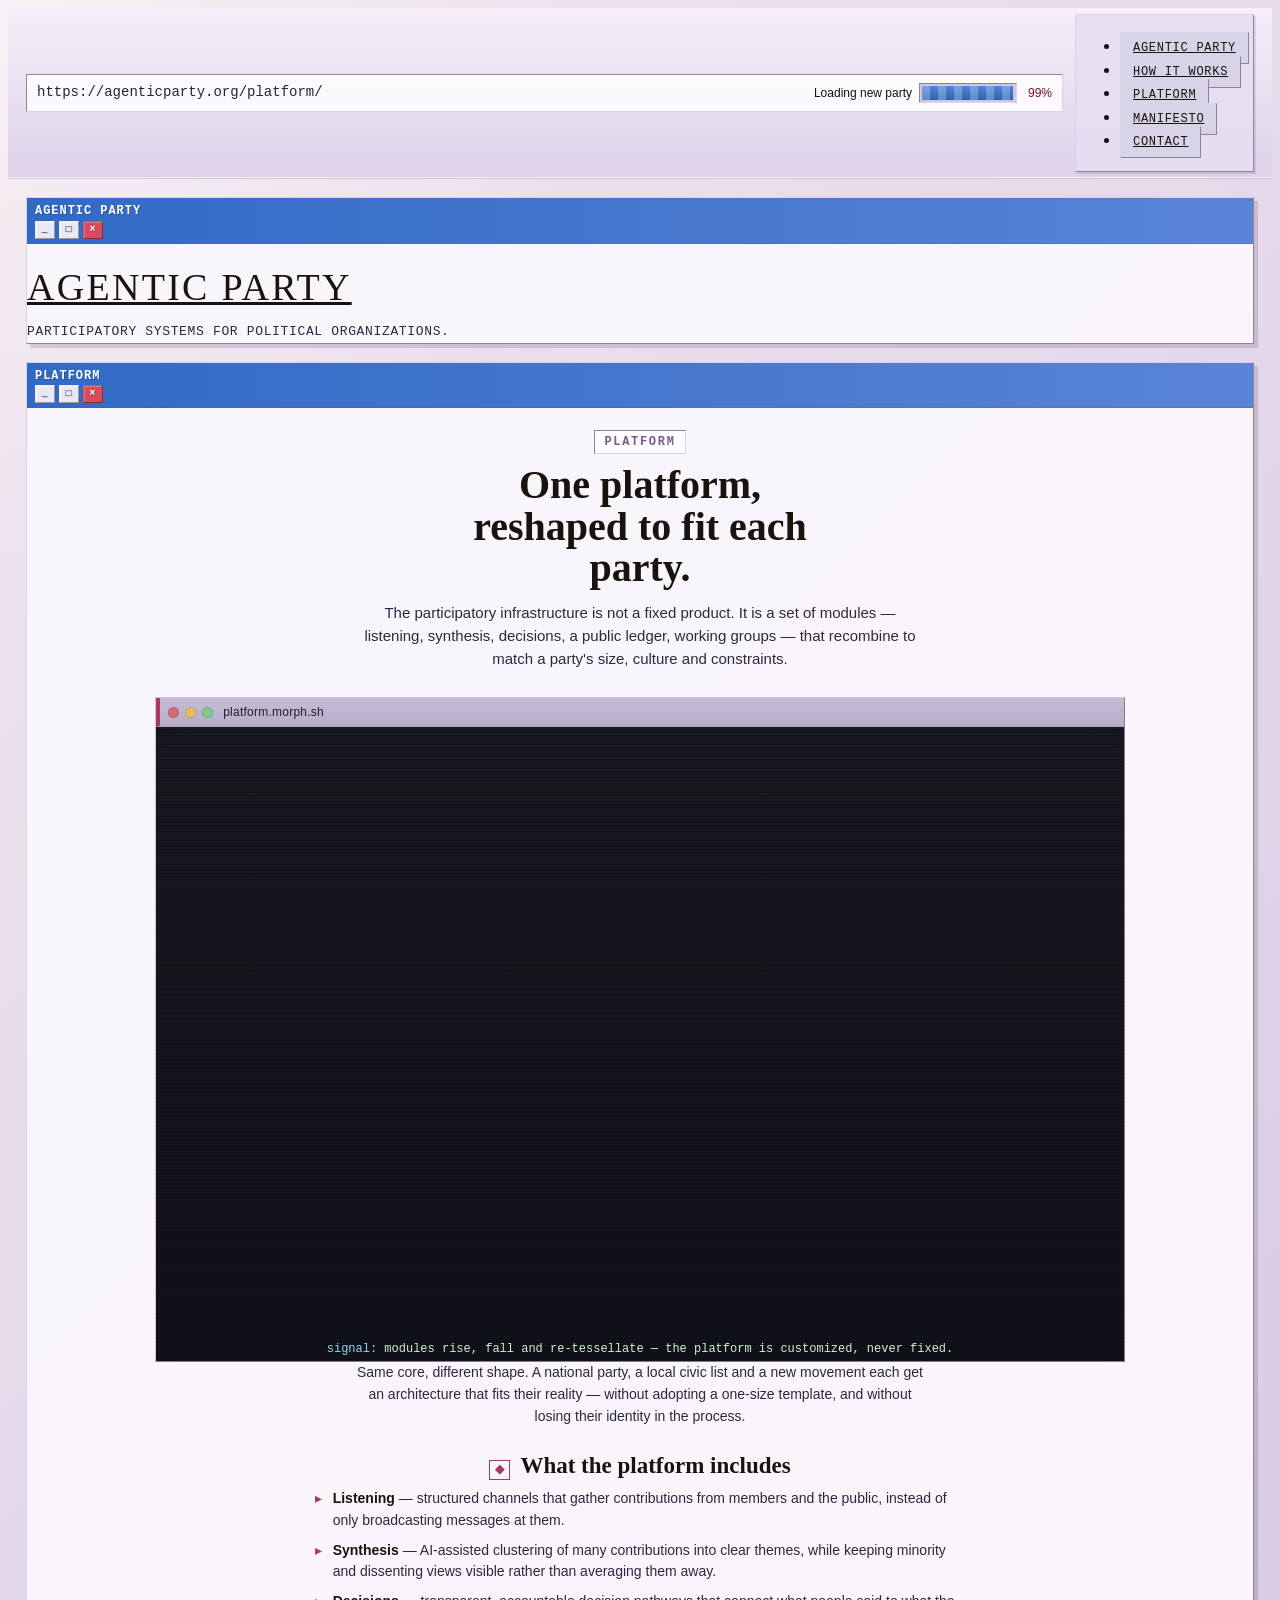
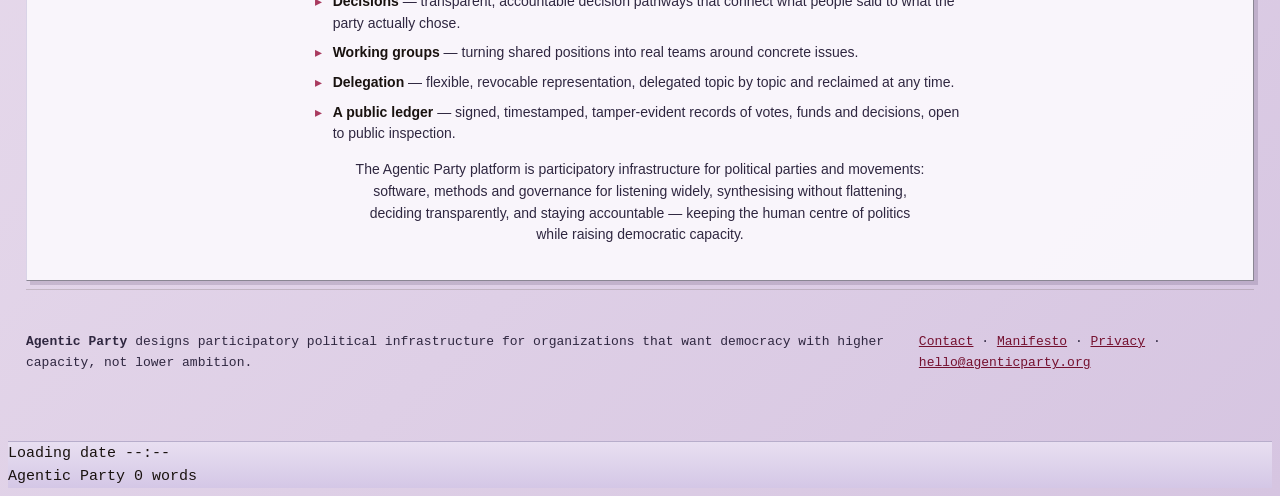
<file: public/platform/index.html>
<!doctype html><html lang=en><head><meta charset=utf-8><meta name=viewport content="width=device-width,initial-scale=1"><title>Platform | Agentic Party</title><meta name=description content="The Agentic Party platform is modular participatory infrastructure that reshapes to fit each party — listening, synthesis, decisions, a public ledger and working groups."><meta name=robots content="index, follow, max-image-preview:large, max-snippet:-1, max-video-preview:-1"><link rel=canonical href=https://agenticparty.org/platform/><meta property="og:title" content="Platform | Agentic Party"><meta property="og:description" content="The Agentic Party platform is modular participatory infrastructure that reshapes to fit each party — listening, synthesis, decisions, a public ledger and working groups."><meta property="og:type" content="article"><meta property="og:url" content="https://agenticparty.org/platform/"><meta property="og:site_name" content="Agentic Party"><meta property="og:locale" content="en_US"><meta property="og:image" content="https://agenticparty.org/og-image.png"><meta name=twitter:card content="summary_large_image"><meta name=twitter:title content="Platform | Agentic Party"><meta name=twitter:description content="The Agentic Party platform is modular participatory infrastructure that reshapes to fit each party — listening, synthesis, decisions, a public ledger and working groups."><meta name=twitter:image content="https://agenticparty.org/og-image.png"><link rel=icon type=image/svg+xml href=/favicon.svg><link rel=stylesheet href=https://agenticparty.org/css/main.min.0dfb1e34c4e21dd0aa9d047f5b6446e3eaee05439ec856cb8f0b01c19f55e7b7.css><style>:root{--bg-primary:#e8d8de;--bg-secondary:#d8c4d7;--bg-window:rgba(250, 247, 252, 0.96);--text-primary:#19120f;--text-secondary:#2f2740;--text-link:#74102f;--highlight:#316ac5;--border-dark:#5d5777;--border-light:rgba(255,255,255,0.82);--button-face:#d9d3e7;--panel-shadow:4px 4px 0 rgba(50, 35, 73, 0.16)}html{scroll-behavior:smooth}body{font-family:ms sans serif,Tahoma,Arial,sans-serif;font-size:15px;line-height:1.55;background:radial-gradient(circle at top left,rgba(255,255,255,.4),transparent 24%),linear-gradient(135deg,#f2e7ee 0%,#e6d9eb 42%,#d6c5e1 100%);color:var(--text-primary)}a{color:var(--text-link)}a:hover,a:focus{color:#6f0b2a}.browser-chrome{border-bottom:1px solid rgba(93,87,119,.28);background:linear-gradient(180deg,#f4eff8 0%,#ddd2ea 100%);box-shadow:inset 0 -1px rgba(255,255,255,.7);padding:6px 0}.browser-chrome-inner{max-width:1240px;margin:0 auto;padding:0 18px;display:flex;align-items:center;gap:12px}.toolbar-button{background:var(--button-face);border:1px outset var(--button-face);color:var(--text-primary);font-family:ms sans serif,Tahoma,Arial,sans-serif;min-width:58px;height:24px;font-size:12px;line-height:22px}.address-bar{border:1px inset var(--button-face);background:rgba(255,255,255,.82);color:#2a2238;font-family:courier new,monospace;min-height:28px;padding:4px 10px;font-size:14px;display:flex;align-items:center;gap:8px;position:relative;flex:auto;min-width:0}.address-text{white-space:nowrap;overflow:hidden;text-overflow:ellipsis;flex:auto}.address-status{display:flex;align-items:center;gap:7px;flex:none;min-width:250px;justify-content:flex-end;color:var(--text-primary);font-family:ms sans serif,Tahoma,Arial,sans-serif;font-size:12px}.address-status-label{white-space:nowrap}.address-status-progress{width:92px;height:14px;padding:2px;border:1px inset var(--button-face);background:#cfc7db;overflow:hidden;flex:none}.address-status-fill{display:block;width:99%;height:100%;background:linear-gradient(90deg,rgba(255,255,255,.24) 0,rgba(255,255,255,.24) 8px,transparent 8px,transparent 16px),linear-gradient(180deg,#4f87dd 0%,#2e63b4 100%);background-size:16px 100%,100% 100%;animation:urlLoad 2.1s linear infinite}.address-status-percent{color:var(--text-link);min-width:28px;text-align:right;animation:urlStuck 1.4s steps(1,end)infinite}@keyframes urlLoad{0%{background-position:0 0,0 0}100%{background-position:16px 0,0 0}}@keyframes urlStuck{0%,55%{opacity:1}56%,100%{opacity:.45}}@keyframes closeWindow{0%{opacity:1;transform:translate3d(0,0,0)scale(1);transform-origin:top right;filter:brightness(1);box-shadow:var(--panel-shadow)}18%{opacity:1;transform:translate3d(0,-2px,0)scale(1.01);transform-origin:top right;filter:brightness(1.04);box-shadow:6px 6px rgba(50,35,73,.12)}42%{opacity:1;transform:translate3d(4px,-6px,0)scale(.9);transform-origin:top right;filter:brightness(1.02);box-shadow:5px 5px rgba(50,35,73,.1)}68%{opacity:.92;transform:translate3d(10px,-11px,0)scale(.56,.28);transform-origin:top right;filter:brightness(.96);box-shadow:3px 3px rgba(50,35,73,8%)}100%{opacity:0;transform:translate3d(28px,-20px,0)scale(.08,.025)rotate(-2deg);transform-origin:top right;filter:brightness(.88);box-shadow:1px 1px rgba(50,35,73,8%)}}.closing-window{animation:closeWindow 520ms cubic-bezier(.2,.72,.24,1)forwards;pointer-events:none;will-change:transform,opacity,filter}.container{max-width:1240px;padding:18px 18px 44px}.site-nav{position:sticky;top:0;z-index:20;padding:6px;border:1px outset var(--button-face);background:rgba(232,223,242,.94);box-shadow:var(--panel-shadow);margin-bottom:14px}.browser-chrome .site-nav{position:static;top:auto;z-index:auto;margin-bottom:0;flex:none;padding:4px;background:rgba(232,223,242,.88);box-shadow:2px 2px rgba(50,35,73,.12)}.nav-menu{gap:8px;justify-content:flex-end}.browser-chrome .nav-menu{flex-wrap:nowrap;justify-content:flex-start}.nav-link{padding:8px 12px;border:1px outset var(--button-face);background:var(--button-face);color:var(--text-primary);font-family:courier new,monospace;letter-spacing:.06em;text-transform:uppercase;font-size:12px}.nav-link:hover,.nav-link:focus{background:var(--text-primary);color:#f8f1e5}.site-header{margin-bottom:18px}.site-header .window{margin:0;border:1px outset var(--button-face);box-shadow:var(--panel-shadow);background:var(--bg-window)}.window{box-shadow:var(--panel-shadow);background:var(--bg-window);margin:0;border:1px outset var(--button-face)}.window-header{background:linear-gradient(90deg,#316ac5 0%,#5a84d7 100%);color:#fff;border:0;border-bottom:1px solid rgba(93,87,119,.3);text-shadow:1px 1px 0 rgba(0,0,0,.2);padding:4px 8px;margin-bottom:14px;font-family:courier new,monospace;letter-spacing:.08em;text-transform:uppercase;font-size:12px;align-items:center}.window-title{padding-left:0;font-weight:700}.window-controls{display:flex;gap:4px}.window-header-mini{margin:-6px -6px 12px;padding:3px 6px;font-size:10px}.window-button{width:18px;height:16px;display:inline-flex;align-items:center;justify-content:center;background:#ece7f4;border:1px outset #ece7f4;color:#1c1730;font-size:10px;font-weight:700;line-height:1;box-shadow:inset 1px 1px rgba(255,255,255,.7)}.window-button:last-child{background:#d94a5a;border-color:#d94a5a;color:#fff;box-shadow:inset 1px 1px rgba(255,255,255,.25)}.retro-dialog-backdrop{position:fixed;inset:0;z-index:3000;display:grid;place-items:center;padding:18px;background:repeating-linear-gradient(45deg,rgba(0,0,0,.12) 0 2px,rgba(0,0,0,4%) 2px 4px),rgba(0,0,0,.24)}.retro-dialog-window{width:min(430px,calc(100vw - 28px));background:silver;border-top:3px solid #fff;border-left:3px solid #fff;border-right:3px solid #404040;border-bottom:3px solid #404040;box-shadow:6px 6px rgba(0,0,0,.32);color:#000;font-family:ms sans serif,Tahoma,Arial,sans-serif;image-rendering:pixelated}.retro-dialog-titlebar{display:flex;align-items:center;justify-content:space-between;margin:3px;padding:3px 4px 3px 8px;background:navy;color:#fff;font-size:13px;font-weight:700;line-height:1.2}.retro-dialog-x{width:18px;height:18px;display:inline-flex;align-items:center;justify-content:center;padding:0;background:silver;border-top:2px solid #fff;border-left:2px solid #fff;border-right:2px solid #404040;border-bottom:2px solid #404040;color:#000;font:700 13px/1 ms sans serif,Tahoma,Arial,sans-serif}.retro-dialog-x:active,.retro-dialog-button:active{border-top-color:#404040;border-left-color:#404040;border-right-color:#fff;border-bottom-color:#fff;padding-top:1px;padding-left:1px}.retro-dialog-body{display:grid;grid-template-columns:48px 1fr;gap:14px;align-items:center;padding:22px 22px 18px}.retro-dialog-icon{width:38px;height:38px;display:grid;place-items:center;justify-self:center;background:#ffd800;border:2px solid #000;box-shadow:3px 3px #808080;color:#000;font:700 28px/1 Georgia,times new roman,serif;clip-path:polygon(50% 0,100% 90%,0 90%);padding-bottom:4px}.retro-dialog-copy{display:grid;gap:6px}.retro-dialog-copy p{margin:0;font-size:15px;line-height:1.35}.retro-dialog-copy .retro-dialog-heading{font-weight:700;font-size:16px}.retro-dialog-actions{display:flex;justify-content:flex-end;gap:10px;padding:0 18px 18px}.retro-dialog-button{min-width:86px;min-height:28px;background:silver;border-top:2px solid #fff;border-left:2px solid #fff;border-right:2px solid #404040;border-bottom:2px solid #404040;color:#000;font:700 13px/1 ms sans serif,Tahoma,Arial,sans-serif}.retro-dialog-button:focus{outline:1px dotted #000;outline-offset:-5px}.site-title{font-size:clamp(24px,4vw,38px);letter-spacing:.06em;text-transform:uppercase;padding:0;color:var(--text-primary);font-family:Georgia,times new roman,serif}.site-title:hover{background:0 0;color:var(--text-link)}.site-tagline{margin-top:6px;color:var(--text-secondary);font-family:courier new,monospace;text-transform:uppercase;letter-spacing:.05em;font-size:13px}.main-content{margin:0;min-height:0}.landing-shell{display:grid;gap:22px;max-width:1180px;margin:0 auto}.hero-panel,.split-message,.program-band,.method-panel,.principles-panel,.reading-panel,.contact-panel{border:1px outset var(--button-face);background:var(--bg-window);box-shadow:var(--panel-shadow);padding:22px}.hero-panel{display:grid;grid-template-columns:minmax(0,1.65fr)minmax(260px,.75fr);gap:24px;align-items:end}.hero-panel>.window-header,.program-band>.window-header,.method-panel>.window-header,.principles-panel>.window-header,.reading-panel>.window-header,.contact-panel>.window-header{grid-column:1/-1;margin:-22px -22px 18px}.eyebrow,.section-kicker,.aside-label,.statement-tag{display:inline-block;margin-bottom:14px;padding:5px 9px;border:1px inset var(--button-face);background:rgba(255,255,255,.72);font-family:courier new,monospace;font-size:12px;text-transform:uppercase;letter-spacing:.14em}.hero-panel h1,.section-heading h2,.method-panel h2,.contact-copy h2{font-size:clamp(40px,6.5vw,76px);line-height:.96;margin:0 0 16px;max-width:12ch;font-family:Georgia,times new roman,serif}.hero-deck,.method-copy,.contact-copy p,.split-statement p{font-size:18px;line-height:1.65;color:var(--text-secondary)}.hero-actions,.contact-actions,.contact-stack{display:flex;flex-wrap:wrap;gap:12px;align-items:center}.contact-stack{flex-direction:column;align-items:flex-start;justify-content:center}.cta-button{display:inline-block;padding:12px 18px;border:1px outset var(--button-face);text-decoration:none;font-weight:700;font-family:courier new,monospace;letter-spacing:.04em;text-transform:uppercase;font-size:13px;text-shadow:0 1px 0 rgba(255,255,255,.18)}.cta-primary{background:linear-gradient(180deg,#3f7be0 0%,#295ea9 100%);border-color:#295ea9;color:#fff;text-shadow:0 1px 0 rgba(9,29,58,.55);box-shadow:inset 1px 1px rgba(255,255,255,.28)}.cta-secondary{background:var(--button-face);color:#1b1424;text-shadow:0 1px 0 rgba(255,255,255,.42)}.cta-button:hover,.cta-button:focus{background:linear-gradient(180deg,#a93a5f 0%,#7f1739 100%);border-color:#7f1739;color:#fff;text-shadow:0 1px 0 rgba(58,10,24,.55)}.cta-button:active,.nav-link:active,.toolbar-button:active,.window-button:active{border:1px inset var(--button-face);transform:translateY(1px)}.hero-aside{padding:18px;background:linear-gradient(180deg,rgba(90,132,215,.16),rgba(255,255,255,.5));border:1px inset var(--button-face);align-self:stretch;display:flex;flex-direction:column;justify-content:space-between}.signal-list{list-style:none;display:grid;gap:10px;font-size:18px;font-weight:700;font-family:Georgia,times new roman,serif}.signal-list li{padding-bottom:10px;border-bottom:1px solid rgba(77,64,53,.14)}.terminal-panel{margin-top:18px;border:1px outset #cfc5de;background:#d6d0de;box-shadow:inset 1px 1px rgba(255,255,255,.72);overflow:hidden}.terminal-topbar{display:flex;align-items:center;gap:6px;padding:5px 8px;background:linear-gradient(180deg,#c5bdd6 0%,#b7adca 100%);border-bottom:1px solid rgba(77,64,53,.18);font-family:ms sans serif,Tahoma,Arial,sans-serif;font-size:12px;color:#241c31}.terminal-dot{width:9px;height:9px;border-radius:50%;border:1px solid rgba(50,35,73,.18);flex:none}.dot-red{background:#d96a74}.dot-amber{background:#e2bf63}.dot-green{background:#7ecb8a}.terminal-label{margin-left:4px;letter-spacing:.02em}.terminal-screen{padding:12px 12px 10px;background:linear-gradient(180deg,rgba(255,255,255,3%),rgba(255,255,255,0)),#11131a;color:#d5f0ce;font-family:courier new,monospace;font-size:13px;line-height:1.6;min-height:162px}.terminal-screen p{margin:0 0 6px}.terminal-screen p:last-child{margin-bottom:0}.prompt{color:#8ad6ff}.term-good{color:#7cf5b4}.term-warn{color:#ffd36d}.term-accent{color:#f3a0cf}.terminal-panel-wide{margin-top:16px;margin-bottom:18px}.manifesto-home{max-width:1120px}.manifesto-hero{grid-template-columns:minmax(0,1.15fr)minmax(300px,.85fr);align-items:stretch}.manifesto-hero h1{max-width:13ch}.manifesto-hero-console{justify-content:center}.manifesto-hero-console .terminal-panel{margin:0}.home-manifesto-window{border:1px outset var(--button-face);background:linear-gradient(180deg,rgba(255,255,255,.56),rgba(255,255,255,.28)),var(--bg-window);box-shadow:var(--panel-shadow);padding:22px}.home-manifesto-window>.window-header{margin:-22px -22px 22px}.home-manifesto-content{max-width:840px;margin:0 auto;display:grid;gap:18px}.home-manifesto-block{padding:22px;border:1px outset var(--button-face);background:linear-gradient(180deg,rgba(255,255,255,.72),rgba(255,255,255,.48)),rgba(248,244,250,.94);box-shadow:inset 1px 1px rgba(255,255,255,.78),3px 3px rgba(50,35,73,.1)}.home-manifesto-block h2{max-width:12ch;margin:0 0 18px;font-family:Georgia,times new roman,serif;font-size:clamp(34px,4.6vw,58px);line-height:.98;color:var(--text-primary)}.home-manifesto-block p{margin:0 0 16px;color:#1e1714;font-family:Georgia,times new roman,serif;font-size:19px;line-height:1.78}.home-manifesto-block p:last-child{margin-bottom:0}.home-manifesto-lead{padding-top:18px}.manifesto-lead-header{display:grid;grid-template-columns:minmax(0,1fr)142px;gap:22px;align-items:center;margin-bottom:12px}.home-manifesto-lead .section-kicker{margin-bottom:8px}.home-manifesto-lead h2{max-width:18ch;margin-bottom:0;font-size:clamp(27px,3.2vw,40px);line-height:1.04}.pixel-hourglass{width:128px;height:154px;justify-self:center;position:relative;background:linear-gradient(135deg,rgba(255,255,255,.42) 0 14%,transparent 15%),silver;border-top:3px solid #fff;border-left:3px solid #fff;border-right:3px solid #404040;border-bottom:3px solid #404040;box-shadow:4px 4px rgba(0,0,0,.22);image-rendering:pixelated;overflow:hidden}.pixel-hourglass::before,.pixel-hourglass::after{content:"";position:absolute;top:28px;width:8px;height:98px;background:gray;border-left:2px solid #fff;border-top:2px solid #fff;border-right:2px solid #404040;border-bottom:2px solid #404040;box-shadow:none;z-index:1}.pixel-hourglass::before{left:22px}.pixel-hourglass::after{right:22px}.pixel-hourglass span{position:absolute;image-rendering:pixelated}.hourglass-cap{left:20px;width:88px;height:12px;background:silver;border-top:2px solid #fff;border-left:2px solid #fff;border-right:2px solid #404040;border-bottom:2px solid #404040;box-shadow:0 3px #808080;z-index:5}.hourglass-cap-top{top:18px}.hourglass-cap-bottom{bottom:18px;box-shadow:0 -3px #808080}.hourglass-glass{left:31px;top:30px;width:66px;height:94px;background:linear-gradient(115deg,rgba(255,255,255,.95) 0 8%,transparent 9% 27%,rgba(255,255,255,.42) 28% 36%,transparent 37%),linear-gradient(245deg,rgba(255,255,255,.38) 0 12%,transparent 13% 54%,rgba(119,205,236,.4) 55% 64%,transparent 65%),rgba(156,225,246,.54);clip-path:polygon(0 0,100% 0,58% 46%,100% 100%,0 100%,42% 46%);border:0;box-shadow:inset 0 0 0 4px rgba(255,255,255,.72),inset 0 0 0 7px rgba(64,64,64,.45);filter:none;z-index:1}.hourglass-glass::before{content:"";position:absolute;inset:7px;background:linear-gradient(115deg,rgba(255,255,255,.36) 0 12%,transparent 13% 100%),linear-gradient(180deg,rgba(235,252,255,.38),rgba(150,210,230,.18));clip-path:polygon(0 0,100% 0,56% 45%,100% 100%,0 100%,44% 45%)}.hourglass-glass::after{content:"";position:absolute;left:13px;top:9px;width:9px;height:56px;background:rgba(255,255,255,.68);box-shadow:22px 34px rgba(255,255,255,.28);clip-path:polygon(0 0,100% 0,38% 100%,0 100%);z-index:2}.hourglass-sand-top{left:45px;top:44px;width:32px;height:16px;background:#ffd36d;clip-path:polygon(0 0,100% 0,62% 100%,38% 100%);box-shadow:1px 1px #9a6b18;animation:sandTopFlicker 1.8s steps(2,end)infinite;z-index:2}.hourglass-stream{left:61px;top:64px;width:6px;height:46px;background:repeating-linear-gradient(to bottom,#ffd36d 0 7px,transparent 7px 13px);animation:sandFall 520ms steps(4,end)infinite;z-index:3}.hourglass-sand-bottom{left:39px;top:91px;width:50px;height:34px;background:#ffd36d;clip-path:polygon(50% 0,100% 78%,100% 100%,0 100%,0 78%);box-shadow:1px 1px #9a6b18,inset 0 5px rgba(255,255,255,.22);animation:sandBottomPulse 1.8s steps(2,end)infinite;z-index:2}@keyframes sandFall{0%{background-position:0 0}100%{background-position:0 13px}}@keyframes sandTopFlicker{0%,100%{transform:scaleX(1)}50%{transform:scaleX(.84)}}@keyframes sandBottomPulse{0%,100%{transform:translateY(0)}50%{transform:translateY(-1px)}}.home-terminal{width:min(100%,640px);max-width:78%;margin:0;justify-self:center;transform:none}.home-terminal-right{justify-self:center;transform:none}.home-terminal .terminal-screen{min-height:0;padding:14px 14px 12px}.final-terminal{justify-self:center;transform:none}.method-panel .terminal-screen{min-height:0;padding:14px 14px 12px}.split-message{display:grid;grid-template-columns:repeat(2,minmax(0,1fr));gap:14px}.split-statement{padding:10px 12px;background:rgba(255,255,255,.74);border:1px outset var(--button-face)}.split-statement.alt{background:rgba(245,248,255,.76)}.split-statement p{margin:0;color:var(--text-primary)}.split-statement .statement-tag{margin-bottom:10px}.section-heading{display:grid;grid-template-columns:minmax(0,1fr)minmax(220px,.6fr);gap:16px;align-items:end;margin-bottom:16px}.section-heading-compact{grid-template-columns:1fr;margin-bottom:12px}.section-heading-compact .section-kicker{margin-bottom:10px}.section-heading-compact h2{max-width:15ch}.section-heading h2{max-width:16ch;font-size:clamp(30px,4vw,48px);margin-bottom:0}.program-band{padding-top:22px}.service-grid{display:grid;grid-template-columns:1.15fr .85fr .85fr;gap:16px}.service-card,.reading-card{min-height:220px;padding:20px;border:1px outset var(--button-face);background:rgba(255,255,255,.78);position:relative}.service-card-large{background:linear-gradient(160deg,rgba(90,132,215,.14),rgba(255,255,255,.64))}.card-index{display:inline-block;margin-bottom:26px;font-family:courier new,monospace;font-size:13px;color:var(--text-secondary)}.service-card h3,.reading-card h3{font-size:28px;margin:0 0 10px;line-height:1.05;font-family:Georgia,times new roman,serif}.service-card p,.reading-card p{font-size:18px;color:var(--text-secondary);line-height:1.65}.method-principles{display:grid;grid-template-columns:1fr;gap:22px}.method-panel h2{max-width:none;font-size:clamp(30px,4vw,54px)}.method-strip{display:flex;flex-wrap:wrap;gap:10px;margin-top:18px}.method-strip span,.principles-list div{padding:10px 14px;border:1px outset var(--button-face);background:var(--button-face);font-family:courier new,monospace;font-size:13px;text-transform:uppercase;letter-spacing:.06em}.principles-list{display:grid;grid-template-columns:repeat(2,minmax(0,1fr));gap:12px;margin-top:14px}.reading-grid{display:grid;grid-template-columns:repeat(4,minmax(0,1fr));gap:16px}.manifesto-feature{display:grid;grid-template-columns:minmax(320px,.95fr)minmax(0,1.05fr);gap:18px;align-items:stretch}.manifesto-card{min-height:0;display:flex;flex-direction:column;justify-content:center}.manifesto-card-wide{padding:22px 22px 20px}.manifesto-card-wide .section-kicker{margin-bottom:12px}.manifesto-card-wide h3{max-width:18ch;margin-bottom:12px;font-size:clamp(28px,3.3vw,42px);line-height:1.02}.manifesto-card-wide h3 a{color:var(--text-primary);text-decoration:none}.manifesto-card-wide h3 a:hover{color:var(--text-link)}.manifesto-card-wide p:last-child{max-width:44ch}.manifesto-actions{margin-top:6px}.manifesto-points{padding:16px;border:1px outset var(--button-face);background:rgba(255,255,255,.72);display:grid;gap:10px;align-content:start}.manifesto-points>div:not(.window-header){padding:10px 12px;border:1px inset var(--button-face);background:rgba(255,255,255,.76);font-size:16px;line-height:1.5;color:var(--text-primary)}.reading-card h3 a{color:var(--text-primary);text-decoration:none}.reading-card h3 a:hover{color:var(--text-link)}.contact-panel{display:block}.contact-body{display:grid;grid-template-columns:minmax(0,1.2fr)minmax(280px,.8fr);gap:22px;align-items:stretch}.contact-copy h2{max-width:14ch;font-size:clamp(34px,5vw,58px)}.contact-copy p{margin:0;max-width:58ch}.contact-box{padding:18px;border:1px outset var(--button-face);background:rgba(255,255,255,.78);display:grid;gap:12px}.contact-channel{width:fit-content;padding:9px 13px;border:2px outset #66bdf2;background:#229ed9;color:#fff;font-family:courier new,monospace;font-size:14px;font-weight:700;letter-spacing:.04em;text-decoration:none;text-transform:uppercase;text-shadow:1px 1px 0 rgba(0,0,0,.28);box-shadow:2px 2px rgba(0,0,0,.18),inset 1px 1px rgba(255,255,255,.45)}.contact-channel:hover,.contact-channel:focus{border-style:inset;background:#168ac1;color:#fff}.contact-mail{font-size:clamp(26px,3vw,34px);color:var(--text-primary);text-decoration:none;line-height:1.1;font-family:Georgia,times new roman,serif}.contact-mail:hover{color:var(--text-link)}.contact-note{margin:0;font-size:16px;line-height:1.6;color:var(--text-secondary)}.contact-meeting{margin-top:6px;padding-top:16px;border-top:2px groove var(--button-face);display:grid;gap:7px}.contact-meeting-label{width:fit-content;padding:4px 8px;border:1px inset var(--button-face);background:#ffd36d;color:#19120f;font-family:courier new,monospace;font-size:12px;font-weight:700;text-transform:uppercase}.contact-meeting-time,.contact-meeting-zone,.contact-meeting-copy{margin:0}.contact-meeting-time{color:var(--text-primary);font-family:Georgia,times new roman,serif;font-size:25px;font-weight:700;line-height:1.15}.contact-meeting-zone{color:var(--text-primary);font-family:courier new,monospace;font-size:13px;font-weight:700;line-height:1.4}.contact-meeting-copy{color:var(--text-secondary);font-size:15px;line-height:1.5}.contact-meeting-link{width:fit-content;min-height:44px;margin-top:3px;padding:10px 13px;border:2px outset #f3a0cf;background:#f31a7c;color:#fff;display:inline-flex;align-items:center;box-sizing:border-box;font-family:courier new,monospace;font-size:13px;font-weight:700;line-height:1.25;text-decoration:none;text-transform:uppercase;text-shadow:1px 1px 0 rgba(0,0,0,.28);box-shadow:2px 2px rgba(0,0,0,.18),inset 1px 1px rgba(255,255,255,.38)}.contact-meeting-link:hover,.contact-meeting-link:focus{border-style:inset;background:#ce1267;color:#fff}@media(min-width:1500px){.container{max-width:1240px}.browser-chrome-inner{max-width:1240px}.hero-panel{grid-template-columns:minmax(0,1.3fr)minmax(320px,.7fr)}.program-band,.reading-panel,.contact-panel{max-width:1160px;margin-left:auto;margin-right:auto}.method-principles{grid-template-columns:1fr}.contact-body{grid-template-columns:minmax(0,1fr)minmax(340px,.9fr)}}.manifesto-footer{padding:28px 0 10px;color:var(--text-secondary);font-family:courier new,monospace;font-size:13px;line-height:1.65;display:flex;justify-content:space-between;gap:24px;border-top:1px solid rgba(77,64,53,.2)}.status-bar{background:linear-gradient(180deg,#e8dff1 0%,#d4c7e6 100%);border-top:1px solid rgba(93,87,119,.24);color:var(--text-primary);font-family:courier new,monospace}.subpage-shell{display:grid;gap:18px;justify-items:center}.pathway-shell{width:100%;max-width:1120px;margin:0 auto}.pathway-window{width:100%;margin:0;padding:18px}.pathway-window>.window-header{margin:-18px -18px 18px}.pathway-content{display:grid;gap:22px}.pathway-intro{max-width:780px}.pathway-intro h1{max-width:16ch;margin:0 0 12px;color:var(--text-primary);font-family:Georgia,times new roman,serif;font-size:46px;line-height:1.02;letter-spacing:0}.pathway-intro>p:last-child{max-width:62ch;margin:0;color:var(--text-secondary);font-size:17px;line-height:1.65}.pathway-tabs{display:grid;grid-template-columns:repeat(3,minmax(0,1fr));gap:8px;padding:6px;border:1px inset var(--button-face);background:rgba(218,211,231,.72)}.pathway-tab{min-width:0;min-height:56px;padding:9px 12px;border:2px outset var(--button-face);background:#ece7f4;color:var(--text-primary);display:flex;align-items:center;gap:10px;font-family:courier new,monospace;font-size:14px;font-weight:700;line-height:1.2;letter-spacing:0;text-align:left;text-transform:uppercase;cursor:pointer}.pathway-tab-code{min-width:28px;height:28px;border:1px inset var(--button-face);background:#fff;display:inline-flex;align-items:center;justify-content:center;font-size:11px}.pathway-tab[data-pathway-tab=citizen].is-active{background:#316ac5;border-color:#316ac5;color:#fff}.pathway-tab[data-pathway-tab=party].is-active{background:#a93a5f;border-color:#a93a5f;color:#fff}.pathway-tab[data-pathway-tab=researcher].is-active{background:#287455;border-color:#287455;color:#fff}.pathway-tab.is-active{border-style:inset;text-shadow:1px 1px 0 rgba(0,0,0,.24)}.pathway-tab.is-active .pathway-tab-code{color:#19120f;text-shadow:none}.pathway-tab:focus-visible,.pathway-option:focus-visible{outline:3px solid #ffd36d;outline-offset:2px}.pathway-panel[hidden]{display:none}.pathway-panel{--pathway-accent:#316ac5;display:grid;gap:16px;animation:pathwayPanelIn 220ms ease-out}.pathway-panel-party{--pathway-accent:#a93a5f}.pathway-panel-researcher{--pathway-accent:#287455}@keyframes pathwayPanelIn{from{opacity:0;transform:translateY(5px)}to{opacity:1;transform:translateY(0)}}.pathway-panel-layout{display:grid;grid-template-columns:minmax(250px,.75fr)minmax(0,1.25fr);gap:22px;align-items:start}.pathway-profile{padding:4px 0 4px 16px;border-left:6px solid var(--pathway-accent)}.pathway-mode{color:var(--pathway-accent);font-family:courier new,monospace;font-size:12px;font-weight:700;letter-spacing:0;text-transform:uppercase}.pathway-profile h2{margin:8px 0 10px;color:var(--text-primary);font-family:Georgia,times new roman,serif;font-size:30px;line-height:1.12;letter-spacing:0}.pathway-profile p{margin:0;color:var(--text-secondary);font-size:16px;line-height:1.6}.pathway-options{border:1px inset var(--button-face);background:rgba(255,255,255,.72)}.pathway-option{min-height:72px;padding:13px 44px 13px 14px;border-bottom:1px solid rgba(93,87,119,.25);color:var(--text-primary);display:grid;gap:3px;position:relative;text-decoration:none}.pathway-option:last-child{border-bottom:0}.pathway-option::after{content:"->";position:absolute;top:50%;right:14px;color:var(--pathway-accent);font-family:courier new,monospace;font-size:18px;font-weight:700;transform:translateY(-50%)}.pathway-option:hover{background:var(--pathway-accent);color:#fff}.pathway-option:hover::after{color:#fff;transform:translate(3px,-50%)}.pathway-option-title{font-family:courier new,monospace;font-size:14px;font-weight:700;line-height:1.3;letter-spacing:0;text-transform:uppercase}.pathway-option-copy{color:var(--text-secondary);font-size:14px;line-height:1.45}.pathway-option:hover .pathway-option-copy{color:#fff}.pathway-terminal{width:100%;margin:0}.pathway-terminal .terminal-topbar{border-left:5px solid var(--pathway-accent)}.pathway-terminal .terminal-screen{display:grid;grid-template-columns:repeat(3,minmax(0,1fr));gap:8px 18px}.pathway-terminal .terminal-screen p{margin:0;overflow-wrap:anywhere}.topo-modes{display:flex;gap:4px;margin-left:auto}.topo-mode-btn{font:700 10px/1 courier new,monospace;text-transform:uppercase;letter-spacing:.04em;padding:3px 6px;border:2px outset var(--button-face);background:#ece7f4;color:#241c31;cursor:pointer}.topo-mode-btn[aria-pressed=true]{border-style:inset;background:var(--pathway-accent);color:#fff}.topo-mode-btn:focus-visible{outline:3px solid #ffd36d;outline-offset:2px}.topo-screen{display:block;position:relative;overflow:hidden;padding:0}.topo-canvas{display:block;width:100%;height:auto;aspect-ratio:2/1}.topo-screen::before{content:"";position:absolute;inset:0;pointer-events:none;z-index:2;background:repeating-linear-gradient(180deg,transparent 0 2px,rgba(0,0,0,.28) 2px 3px);mix-blend-mode:multiply;animation:topoScan 8s steps(60,end)infinite}.topo-screen::after{content:"";position:absolute;inset:0;pointer-events:none;z-index:3;background:radial-gradient(120% 120% at 50% 50%,transparent 55%,rgba(0,0,0,.5) 100%);animation:topoFlicker 2.2s steps(3,end)infinite}.topo-caption{position:relative;z-index:4;margin:0;padding:8px 12px 2px;font-size:12px}.topo-desc{position:relative;z-index:4;margin:0;padding:2px 12px 10px;font-size:11px;color:#9fb59a}@keyframes topoScan{to{background-position:0 240px}}@keyframes topoFlicker{0%,100%{opacity:1}50%{opacity:.86}}.topo-module{--pathway-accent:#a93a5f;width:100%;margin:0 auto}.topo-module .terminal-topbar{border-left:4px solid var(--pathway-accent)}@media(min-width:761px){.topo-module{max-width:82%}}.crt-shell{max-width:none;margin:0}.crt-window{padding:22px}.crt-window>.window-header{margin:-22px -22px 20px}.crt-content{max-width:1180px;margin:0 auto;text-align:center}.crt-intro{margin-bottom:26px}.crt-intro .section-kicker{display:inline-block;font:700 12px/1 courier new,monospace;text-transform:uppercase;letter-spacing:.14em;color:#7a5a86;margin:0 0 10px}.crt-intro h1{font-family:Georgia,times new roman,serif;font-size:40px;line-height:1.04;margin:0 auto 12px;max-width:20ch}.crt-intro p{margin:0 auto;max-width:68ch;color:var(--text-secondary)}.crt-card{margin:0 0 26px}.crt-card:last-child{margin-bottom:0}.crt-card-head{display:flex;align-items:baseline;justify-content:center;gap:10px;margin:0 0 8px}.crt-card-index{font:700 12px/1 courier new,monospace;color:var(--pathway-accent,#a93a5f);border:1px solid;padding:3px 5px;flex:none}.crt-card-title{font-family:Georgia,times new roman,serif;font-size:23px;line-height:1.15;margin:0}.crt-card-lead{margin:0 auto 12px;max-width:74ch;font-size:14px;color:var(--text-secondary)}.crt-prose-list{list-style:none;margin:0 auto 14px;padding:0;max-width:78ch;text-align:left}.crt-prose-list li{position:relative;margin:8px 0;padding-left:18px;font-size:14px;line-height:1.55;color:var(--text-secondary)}.crt-prose-list li::before{content:"▸";position:absolute;left:0;color:var(--pathway-accent,#a93a5f)}.crt-prose-list strong{color:var(--text-primary)}.crt-hero-screen .topo-canvas{height:auto;aspect-ratio:8/5}@media(max-width:760px){.crt-hero-screen .topo-canvas{aspect-ratio:3/2}}@media(max-width:760px){.crt-window{padding:16px}.crt-window>.window-header{margin:-16px -16px 16px}.crt-intro h1{font-size:30px;max-width:none}.crt-card-title{font-size:20px}}@media(prefers-reduced-motion:reduce){.pathway-panel{animation:none}.topo-screen::before,.topo-screen::after{animation:none}}@media(max-width:760px){.pathway-window{padding:16px}.pathway-window>.window-header{margin:-16px -16px 16px}.pathway-intro h1{max-width:none;font-size:34px}.pathway-tabs,.pathway-panel-layout,.pathway-terminal .terminal-screen{grid-template-columns:1fr}.pathway-tab{min-height:52px}.pathway-profile h2{font-size:26px}.pathway-option{min-height:68px}}.subpage-hero,.article-window,.archive-window{padding:18px;width:100%}.article-window{max-width:960px}.subpage-hero>.window-header,.article-window>.window-header,.archive-window>.window-header{margin:-18px -18px 16px}.subpage-title{font-size:clamp(32px,5vw,60px);line-height:1;margin:0 0 14px;font-family:Georgia,times new roman,serif;max-width:14ch}.subpage-deck{max-width:62ch;font-size:18px;line-height:1.65;color:var(--text-secondary)}.archive-grid{grid-template-columns:repeat(2,minmax(0,1fr))}.archive-card{min-height:180px}.archive-meta,.article-meta-row{display:flex;flex-wrap:wrap;gap:10px 14px;margin-bottom:12px;color:var(--text-secondary);font-family:courier new,monospace;font-size:13px;text-transform:uppercase}.archive-taxonomy a{display:block;padding:10px 14px;border:1px outset var(--button-face);background:var(--button-face);color:var(--text-primary);text-decoration:none;font-family:courier new,monospace;text-transform:uppercase;font-size:13px;letter-spacing:.04em}.article-header{margin-bottom:18px}.article-toc{margin:0 0 18px;padding:10px 12px 12px;border:1px outset var(--button-face);background:rgba(255,255,255,.68)}.article-content{max-width:74ch;margin:0 auto}.article-body-window{max-width:820px;margin:20px auto 0;padding:18px;box-sizing:border-box;border:1px outset var(--button-face);background:linear-gradient(180deg,rgba(255,255,255,.72),rgba(255,255,255,.46)),rgba(248,244,250,.94);box-shadow:inset 1px 1px rgba(255,255,255,.78),3px 3px rgba(50,35,73,.1)}.article-body-window>.window-header{margin:-18px -18px 18px}.manifesto-page-window{max-width:980px}.manifesto-page-window .window-content{display:grid;justify-items:center;gap:16px}.manifesto-page-window .article-intro-window,.manifesto-page-window .article-toc,.manifesto-page-window .article-body-window{width:100%;max-width:820px;margin:0;box-sizing:border-box}.manifesto-page-window .article-intro-window{padding:18px;border:1px outset var(--button-face);background:linear-gradient(180deg,rgba(255,255,255,.72),rgba(255,255,255,.48)),rgba(248,244,250,.94);box-shadow:inset 1px 1px rgba(255,255,255,.78),3px 3px rgba(50,35,73,.1)}.manifesto-page-window .article-intro-window>.window-header{margin:-18px -18px 18px}.manifesto-page-window .article-header{margin:0}.manifesto-page-window .subpage-title{max-width:none;font-size:clamp(34px,4.8vw,54px)}.manifesto-page-window .subpage-deck{max-width:62ch;margin-bottom:12px}.manifesto-page-window .article-meta-row{margin-bottom:0}.manifesto-page-window .article-toc{padding:18px}.manifesto-page-window .article-toc>.window-header{margin:-18px -18px 18px}.article-content p,.article-content li{font-size:17px;line-height:1.75}.article-content .manifesto-terminal{max-width:none;margin:0 0 22px}.article-content .terminal-screen p{font-size:13px;line-height:1.6;margin:0 0 6px}.article-content h2,.article-content h3,.article-content h4{font-family:Georgia,times new roman,serif}.article-nav-grid{display:grid;grid-template-columns:repeat(2,minmax(0,1fr));gap:16px}.article-nav-card{text-decoration:none}.article-nav-card h3,.article-nav-card p{color:inherit}.empty-card{opacity:.7}.site-footer{margin-top:8px}@media(max-width:1024px){.container{padding:16px 16px 36px}.hero-panel{grid-template-columns:minmax(0,1fr)}.reading-grid{grid-template-columns:repeat(2,minmax(0,1fr))}.manifesto-feature{grid-template-columns:minmax(0,1fr)}.contact-panel{align-items:flex-start}}@media(max-width:900px){.container{padding:14px 14px 32px}.browser-chrome{padding:5px 0}.browser-chrome-inner{padding:0 14px;gap:10px}.address-bar{min-height:24px;padding:4px 8px;font-size:13px;gap:7px}.address-status{min-width:190px;gap:6px;font-size:11px}.address-status-progress{width:72px;height:13px}.site-nav{padding:5px}.nav-menu{justify-content:flex-start}.nav-link{padding:7px 10px;font-size:11px}.browser-chrome .nav-menu{flex-wrap:wrap}.hero-panel,.split-message,.service-grid,.method-principles,.reading-grid,.manifesto-feature,.archive-grid,.article-nav-grid,.contact-body,.section-heading,.principles-list{grid-template-columns:1fr}.section-heading{display:block}.hero-panel,.program-band,.method-panel,.principles-panel,.reading-panel,.contact-panel,.subpage-hero,.article-window,.archive-window{padding:18px}.hero-panel>.window-header,.program-band>.window-header,.method-panel>.window-header,.principles-panel>.window-header,.reading-panel>.window-header,.contact-panel>.window-header{margin:-18px -18px 16px}.subpage-hero>.window-header,.article-window>.window-header,.archive-window>.window-header{margin:-18px -18px 16px}.hero-panel h1,.section-heading h2,.method-panel h2,.contact-copy h2,.subpage-title{max-width:none}.manifesto-footer{flex-direction:column;align-items:flex-start}.manifesto-hero{grid-template-columns:minmax(0,1fr)}.home-manifesto-content{max-width:none}.home-terminal,.home-terminal-right{width:min(100%,640px);max-width:82%;justify-self:center;transform:none}.service-card,.reading-card,.archive-card{min-height:0}.article-content{max-width:none}}@media(max-width:700px){body{font-size:14px}.window-header{padding:4px 6px;margin-bottom:12px;font-size:11px}.window-button{width:16px;height:14px;font-size:9px}.site-title{font-size:clamp(22px,9vw,30px)}.site-tagline{font-size:12px;line-height:1.5}.hero-panel,.program-band,.method-panel,.principles-panel,.reading-panel,.contact-panel,.subpage-hero,.article-window,.archive-window{padding:16px}.hero-panel>.window-header,.program-band>.window-header,.method-panel>.window-header,.principles-panel>.window-header,.reading-panel>.window-header,.contact-panel>.window-header{margin:-16px -16px 14px}.subpage-hero>.window-header,.article-window>.window-header,.archive-window>.window-header{margin:-16px -16px 14px}.eyebrow,.section-kicker,.aside-label,.statement-tag{margin-bottom:12px;padding:4px 8px;font-size:11px}.hero-panel h1,.section-heading h2,.method-panel h2,.contact-copy h2{font-size:clamp(32px,12vw,46px);line-height:.96}.subpage-title{font-size:clamp(30px,11vw,42px);line-height:.98}.hero-deck,.method-copy,.contact-copy p,.split-statement p,.subpage-deck,.article-content p,.article-content li,.service-card p,.reading-card p{font-size:16px;line-height:1.62}.hero-actions,.contact-actions,.contact-stack{width:100%}.cta-button,.contact-mail{width:100%}.cta-button{text-align:center}.hero-aside{padding:14px}.signal-list{gap:8px;font-size:15px}.terminal-panel{margin-top:14px}.terminal-topbar{padding:5px 7px;font-size:11px}.terminal-dot{width:8px;height:8px}.terminal-screen{min-height:0;padding:10px 10px 8px;font-size:12px;line-height:1.5}.home-terminal,.home-terminal-right{width:100%;max-width:none}.split-message{gap:12px}.split-statement{padding:10px}.section-heading-compact{margin-bottom:10px}.section-heading{margin-bottom:12px}.service-card,.reading-card{padding:16px}.manifesto-card-wide{padding:18px 18px 16px}.manifesto-card-wide h3{font-size:clamp(24px,5vw,34px)}.manifesto-points{padding:14px}.manifesto-points>div:not(.window-header){font-size:15px}.home-manifesto-window,.home-manifesto-block{padding:16px}.home-manifesto-window>.window-header{margin:-16px -16px 16px}.home-manifesto-content{gap:14px}.home-manifesto-block h2{max-width:none;font-size:clamp(29px,10vw,42px)}.manifesto-lead-header{grid-template-columns:minmax(0,1fr)98px;gap:14px;margin-bottom:10px}.pixel-hourglass{width:92px;height:112px}.pixel-hourglass::before,.pixel-hourglass::after{top:21px;width:6px;height:72px}.pixel-hourglass::before{left:17px}.pixel-hourglass::after{right:17px}.hourglass-cap{left:15px;width:62px;height:8px}.hourglass-cap-top{top:13px}.hourglass-cap-bottom{bottom:13px}.hourglass-glass{left:24px;top:22px;width:44px;height:70px}.hourglass-glass::before{inset:5px}.hourglass-sand-top{left:33px;top:34px;width:24px;height:12px}.hourglass-stream{left:43px;top:48px;width:5px;height:34px}.hourglass-sand-bottom{left:27px;top:67px;width:38px;height:25px}.home-manifesto-lead h2{font-size:clamp(24px,7.6vw,34px);line-height:1.08}.home-manifesto-block p{font-size:17px;line-height:1.68}.contact-box{padding:16px}.card-index{margin-bottom:18px;font-size:12px}.service-card h3,.reading-card h3{font-size:24px}.method-strip{gap:8px}.method-strip span,.principles-list div,.archive-taxonomy a{padding:9px 12px;font-size:12px}.principles-list{gap:10px}.archive-meta,.article-meta-row{gap:8px 10px;font-size:12px}.article-toc{padding:8px 10px 10px}.manifesto-page-window .window-content{gap:12px}.manifesto-page-window .article-intro-window,.manifesto-page-window .article-body-window,.manifesto-page-window .article-toc{padding:14px}.manifesto-page-window .article-intro-window>.window-header,.manifesto-page-window .article-body-window>.window-header,.manifesto-page-window .article-toc>.window-header{margin:-14px -14px 14px}.manifesto-page-window .subpage-title{font-size:clamp(28px,10vw,40px)}.manifesto-page-window .article-meta-row{gap:7px}.manifesto-footer{padding-top:22px;gap:12px;font-size:12px}.status-bar{font-size:12px}}@media(max-width:520px){.container{padding:12px 10px 24px}.browser-chrome{padding:4px 0}.browser-chrome-inner{padding:0 10px;flex-direction:column;align-items:stretch;gap:8px}.address-bar{min-height:22px;padding:3px 7px;font-size:12px;gap:6px;flex-wrap:wrap;align-items:flex-start}.address-text{width:100%}.address-status{min-width:0;width:100%;justify-content:space-between}.address-status-progress{flex:auto;width:auto;min-width:56px}.site-nav{margin-bottom:10px}.browser-chrome .site-nav{margin-bottom:0}.nav-menu{gap:6px}.nav-link{padding:6px 8px;font-size:11px}.site-header{margin-bottom:12px}.window-content{padding-left:0;padding-right:0}.hero-panel,.program-band,.method-panel,.principles-panel,.reading-panel,.contact-panel,.subpage-hero,.article-window,.archive-window{padding:14px}.hero-panel>.window-header,.program-band>.window-header,.method-panel>.window-header,.principles-panel>.window-header,.reading-panel>.window-header,.contact-panel>.window-header{margin:-14px -14px 12px}.subpage-hero>.window-header,.article-window>.window-header,.archive-window>.window-header{margin:-14px -14px 12px}.hero-panel,.landing-shell,.subpage-shell{gap:14px}.hero-panel h1,.section-heading h2,.method-panel h2,.contact-copy h2{font-size:clamp(28px,11vw,38px)}.subpage-title{font-size:clamp(26px,10vw,34px)}.hero-deck,.method-copy,.contact-copy p,.split-statement p,.subpage-deck,.article-content p,.article-content li,.service-card p,.reading-card p{font-size:15px}.service-card,.reading-card{padding:14px}.section-heading-compact h2{max-width:none}.manifesto-card-wide{padding:16px 16px 14px}.manifesto-card-wide h3{font-size:clamp(22px,6vw,28px)}.manifesto-points{padding:12px}.manifesto-points>div:not(.window-header){padding:9px 10px;font-size:14px}.home-manifesto-window,.home-manifesto-block{padding:12px}.home-manifesto-window>.window-header{margin:-12px -12px 12px}.home-manifesto-content{gap:12px}.home-manifesto-block h2{font-size:clamp(25px,9vw,32px);margin-bottom:14px}.manifesto-lead-header{grid-template-columns:1fr;gap:12px}.pixel-hourglass{width:92px;height:112px;justify-self:center}.pixel-hourglass::before,.pixel-hourglass::after{top:21px;width:6px;height:72px}.pixel-hourglass::before{left:17px}.pixel-hourglass::after{right:17px}.hourglass-cap{left:15px;width:62px;height:8px}.hourglass-cap-top{top:13px}.hourglass-cap-bottom{bottom:13px}.hourglass-glass{left:24px;top:22px;width:44px;height:70px}.hourglass-glass::before{inset:5px}.hourglass-sand-top{left:33px;top:34px;width:24px;height:12px}.hourglass-stream{left:43px;top:48px;width:5px;height:34px}.hourglass-sand-bottom{left:27px;top:67px;width:38px;height:25px}.home-manifesto-lead h2{font-size:clamp(22px,7.2vw,28px);margin-bottom:10px}.home-manifesto-block p{font-size:16px;line-height:1.62}.manifesto-page-window .window-content{gap:10px}.manifesto-page-window .article-intro-window,.manifesto-page-window .article-body-window,.manifesto-page-window .article-toc{padding:12px}.manifesto-page-window .article-intro-window>.window-header,.manifesto-page-window .article-body-window>.window-header,.manifesto-page-window .article-toc>.window-header{margin:-12px -12px 12px}.manifesto-page-window .subpage-title{font-size:clamp(25px,9vw,32px)}.manifesto-page-window .subpage-deck{margin-bottom:10px}.manifesto-page-window .article-meta-row{display:grid;gap:4px}.hero-aside{padding:12px}.contact-box{padding:14px}.service-card h3,.reading-card h3{font-size:22px}.terminal-screen{padding:9px 9px 7px;font-size:11px}.contact-mail{font-size:20px}.contact-meeting-time{font-size:22px}.contact-meeting-link{width:100%;justify-content:center;text-align:center}.status-left,.status-right{gap:8px}}</style><script type=application/ld+json>{"@context":"https://schema.org","@graph":[{"@type":"Organization","@id":"\"https://agenticparty.org/#organization\"","name":"\"Agentic Party\"","url":"\"https://agenticparty.org/\"","logo":"\"https://agenticparty.org/og-image.png\"","image":"\"https://agenticparty.org/og-image.png\"","description":"\"The Agentic Party Initiative: renewing political parties around trust, listening and democratic capacity.\"","email":"hello@agenticparty.org","sameAs":["https://t.me/agenticparty"]},{"@type":"WebSite","@id":"\"https://agenticparty.org/#website\"","url":"\"https://agenticparty.org/\"","name":"\"Agentic Party\"","description":"\"The Agentic Party Initiative: renewing political parties around trust, listening and democratic capacity.\"","inLanguage":"en","publisher":{"@id":"\"https://agenticparty.org/#organization\""}}]}</script></head><body><div class=browser-chrome><div class=browser-chrome-inner><div class=address-bar><span class=address-text>https://agenticparty.org/platform/</span><div class=address-status aria-label="System loading status"><span class=address-status-label>Loading new party</span>
<span class=address-status-progress aria-hidden=true><span class=address-status-fill></span>
</span><span class=address-status-percent>99%</span></div></div><nav class=site-nav><ul class=nav-menu><li class=nav-item><a href=https://agenticparty.org/ class=nav-link>Agentic Party</a></li><li class=nav-item><a href=https://agenticparty.org/how-it-works/ class=nav-link>How It Works</a></li><li class=nav-item><a href=https://agenticparty.org/platform/ class=nav-link>Platform</a></li><li class=nav-item><a href=https://agenticparty.org/#manifesto-text class=nav-link>Manifesto</a></li><li class=nav-item><a href=https://agenticparty.org/#contact class=nav-link>Contact</a></li></ul></nav></div></div><div class=container><header class=site-header><div class=window><div class=window-header><span class=window-title>Agentic Party</span><div class=window-controls><span class=window-button>_</span>
<span class=window-button>□</span>
<span class=window-button>×</span></div></div><div class=window-content><a href=https://agenticparty.org/ class=site-title>Agentic Party</a><div class=site-tagline>Participatory systems for political organizations.</div></div></div></header><main class=main-content><section class=crt-shell><article class="window crt-window"><div class=window-header><span class=window-title>Platform</span><div class=window-controls><span class=window-button>_</span>
<span class=window-button>□</span>
<span class=window-button>×</span></div></div><div class=crt-content><header class=crt-intro><p class=section-kicker>Platform</p><h1>One platform, reshaped to fit each party.</h1><p>The participatory infrastructure is not a fixed product. It is a set of modules &mdash; listening, synthesis, decisions, a public ledger, working groups &mdash; that recombine to match a party's size, culture and constraints.</p></header><aside class="terminal-panel topo-module crt-hero-screen" aria-label="Platform metamorphosis"><div class=terminal-topbar><span class="terminal-dot dot-red"></span>
<span class="terminal-dot dot-amber"></span>
<span class="terminal-dot dot-green"></span>
<span class=terminal-label>platform.morph.sh</span></div><div class="terminal-screen topo-screen"><canvas class=topo-canvas data-crt=escher role=img aria-label="An isometric modular platform continuously reconfiguring itself into new layouts."></canvas><p class=topo-caption><span class=prompt>signal:</span> modules rise, fall and re-tessellate &mdash; the platform is customized, never fixed.</p></div></aside><section class=crt-card><p class=crt-card-lead>Same core, different shape. A national party, a local civic list and a new movement each get an architecture that fits their reality &mdash; without adopting a one-size template, and without losing their identity in the process.</p></section><section class="crt-card crt-prose-card"><div class=crt-card-head><span class=crt-card-index>&#9670;</span><h2 class=crt-card-title>What the platform includes</h2></div><ul class=crt-prose-list><li><strong>Listening</strong> &mdash; structured channels that gather contributions from members and the public, instead of only broadcasting messages at them.</li><li><strong>Synthesis</strong> &mdash; AI&#8209;assisted clustering of many contributions into clear themes, while keeping minority and dissenting views visible rather than averaging them away.</li><li><strong>Decisions</strong> &mdash; transparent, accountable decision pathways that connect what people said to what the party actually chose.</li><li><strong>Working groups</strong> &mdash; turning shared positions into real teams around concrete issues.</li><li><strong>Delegation</strong> &mdash; flexible, revocable representation, delegated topic by topic and reclaimed at any time.</li><li><strong>A public ledger</strong> &mdash; signed, timestamped, tamper&#8209;evident records of votes, funds and decisions, open to public inspection.</li></ul><p class=crt-card-lead>The Agentic Party platform is participatory infrastructure for political parties and movements: software, methods and governance for listening widely, synthesising without flattening, deciding transparently, and staying accountable &mdash; keeping the human centre of politics while raising democratic capacity.</p></section></div></article></section></main><footer class=site-footer><div class=manifesto-footer><p><strong>Agentic Party</strong> designs participatory political infrastructure for organizations that want democracy with higher capacity, not lower ambition.</p><p><a href=https://agenticparty.org/#contact>Contact</a> · <a href=https://agenticparty.org/#manifesto-text>Manifesto</a> · <a href=https://agenticparty.org/privacy/>Privacy</a> · <a href=mailto:hello@agenticparty.org>hello@agenticparty.org</a></p></div></footer></div><div class=status-bar><div class=status-left><span class="status-item status-date" aria-label="Current date">Loading date</span>
<span class="status-item status-time" aria-label="Current time">--:--</span></div><div class=status-right><span class=status-item>Agentic Party</span>
<span class=status-item>0 words</span></div></div><script src=https://agenticparty.org/js/main.min.4253622fa45aec30eaf9e620dc210dbb36d11a6fed531b050ab9c67a327afd12.js></script></body></html>
</file>
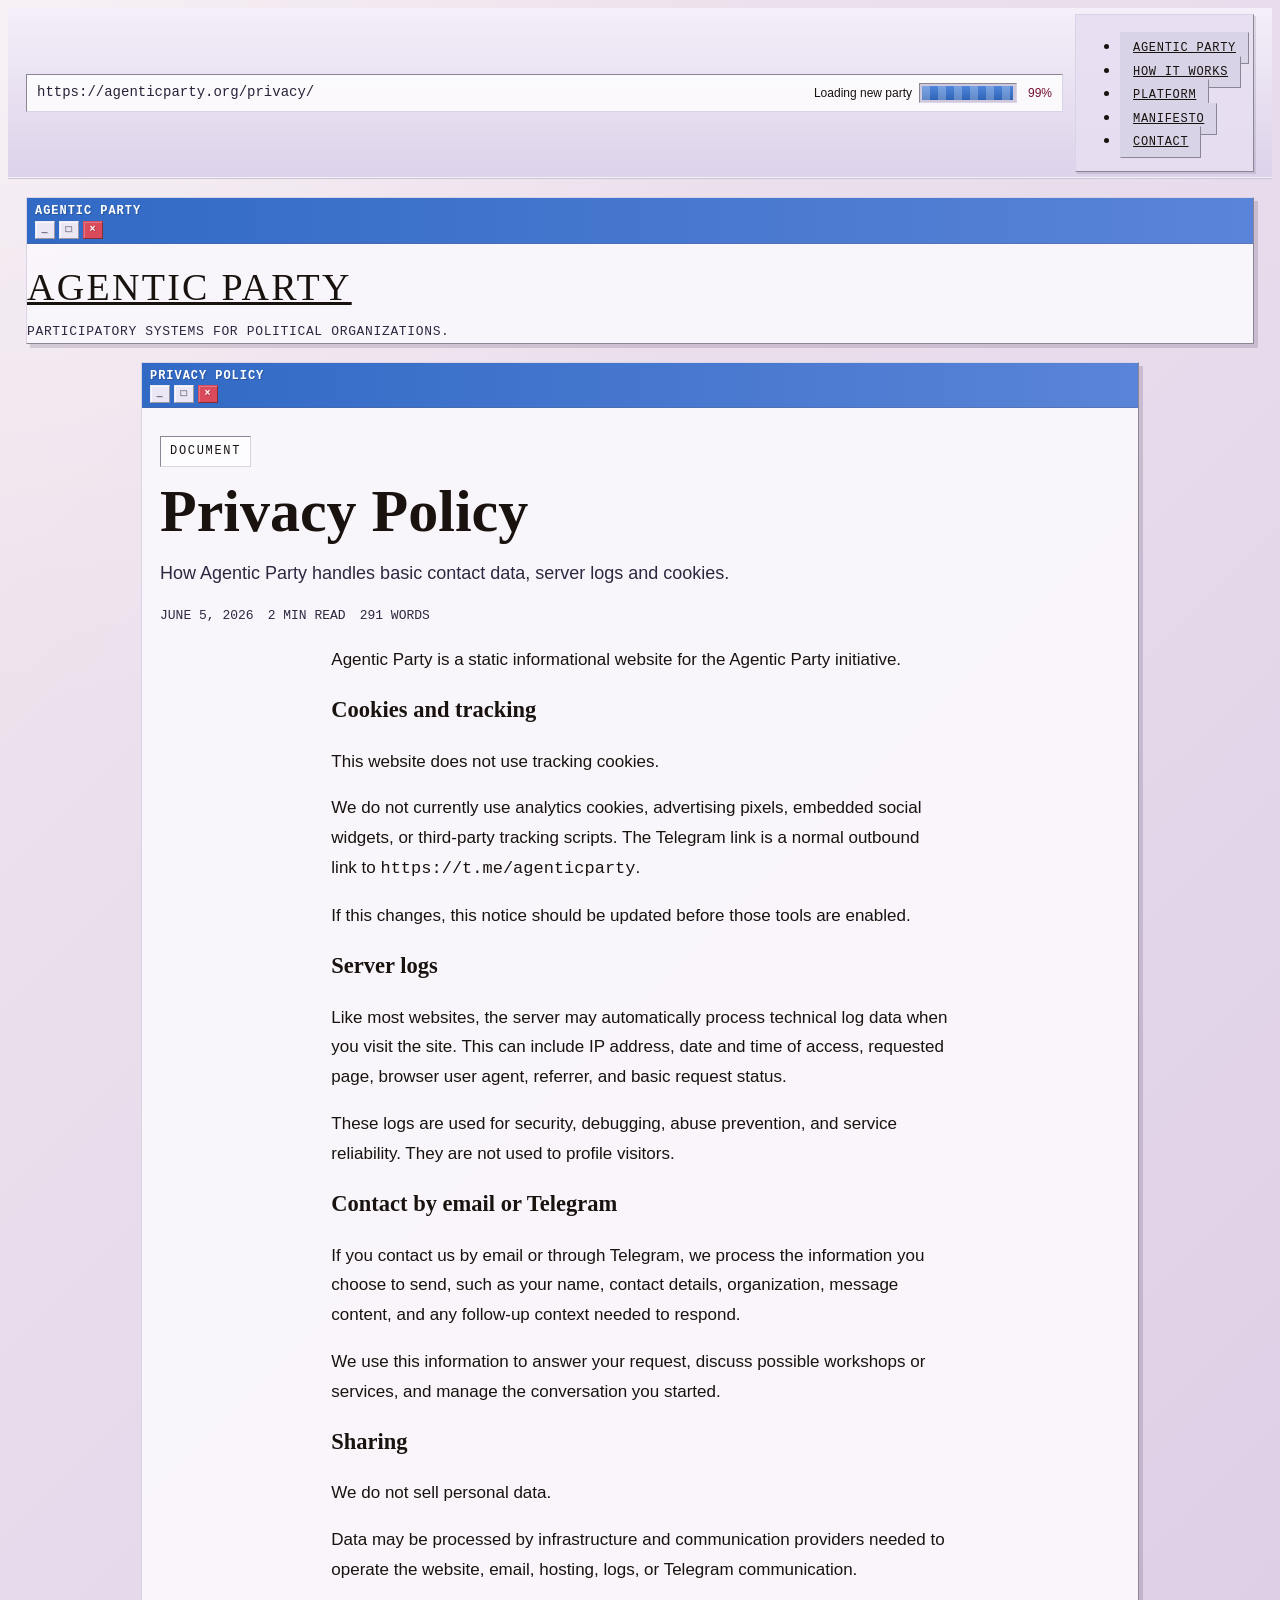
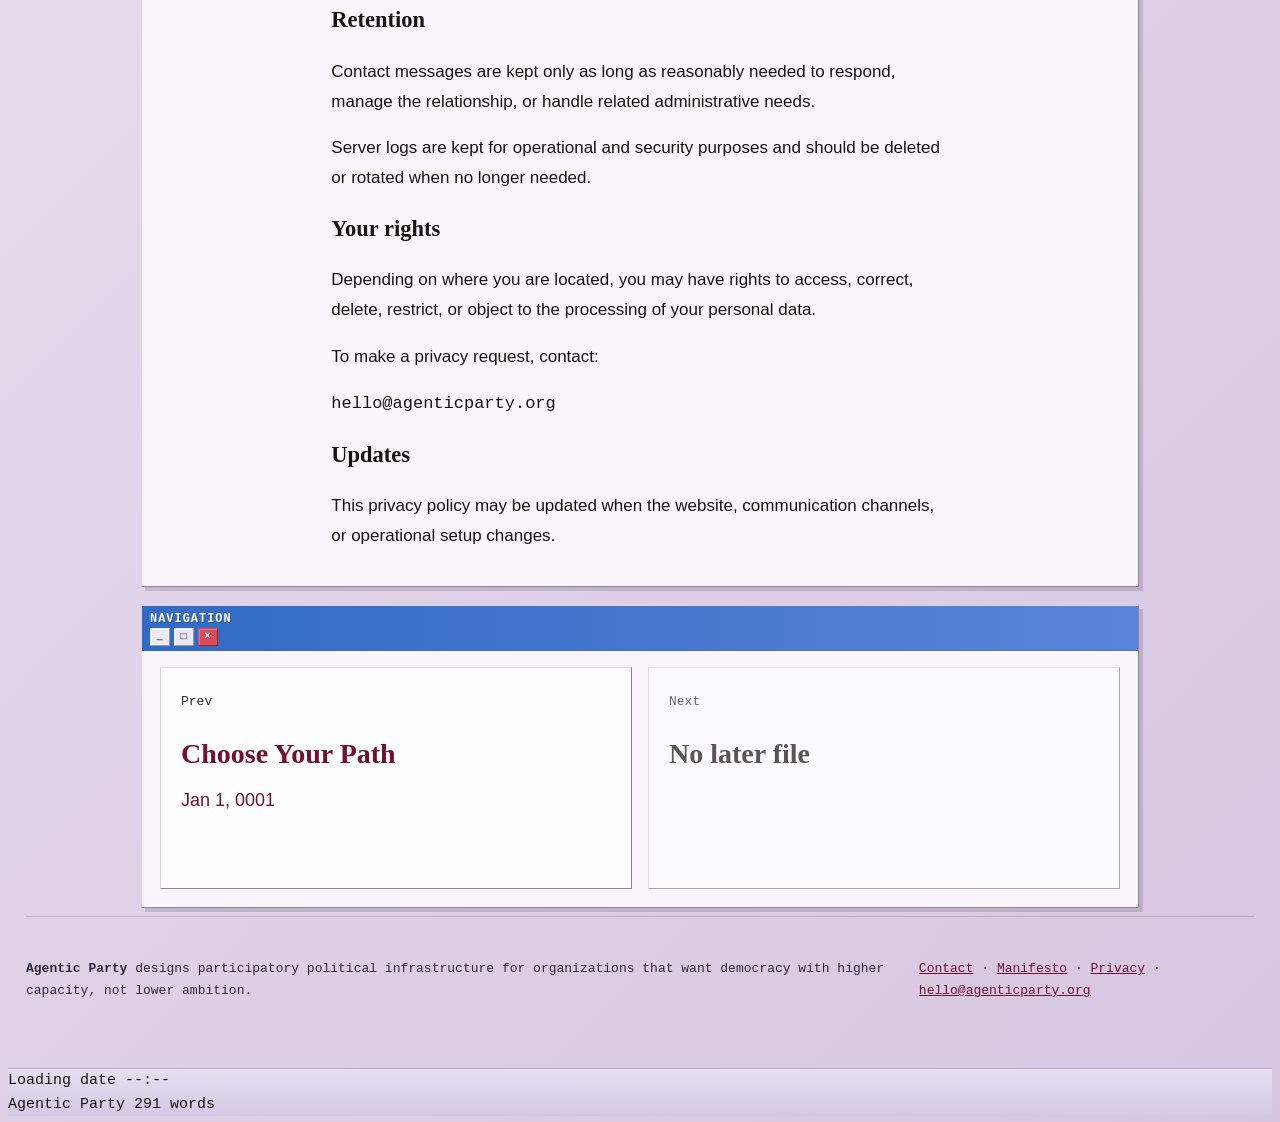
<file: public/privacy/index.html>
<!doctype html><html lang=en><head><meta charset=utf-8><meta name=viewport content="width=device-width,initial-scale=1"><title>Privacy Policy | Agentic Party</title><meta name=description content="How Agentic Party handles basic contact data, server logs and cookies."><meta name=robots content="index, follow, max-image-preview:large, max-snippet:-1, max-video-preview:-1"><link rel=canonical href=https://agenticparty.org/privacy/><meta property="og:title" content="Privacy Policy | Agentic Party"><meta property="og:description" content="How Agentic Party handles basic contact data, server logs and cookies."><meta property="og:type" content="article"><meta property="og:url" content="https://agenticparty.org/privacy/"><meta property="og:site_name" content="Agentic Party"><meta property="og:locale" content="en_US"><meta property="og:image" content="https://agenticparty.org/og-image.png"><meta name=twitter:card content="summary_large_image"><meta name=twitter:title content="Privacy Policy | Agentic Party"><meta name=twitter:description content="How Agentic Party handles basic contact data, server logs and cookies."><meta name=twitter:image content="https://agenticparty.org/og-image.png"><link rel=icon type=image/svg+xml href=/favicon.svg><link rel=stylesheet href=https://agenticparty.org/css/main.min.0dfb1e34c4e21dd0aa9d047f5b6446e3eaee05439ec856cb8f0b01c19f55e7b7.css><style>:root{--bg-primary:#e8d8de;--bg-secondary:#d8c4d7;--bg-window:rgba(250, 247, 252, 0.96);--text-primary:#19120f;--text-secondary:#2f2740;--text-link:#74102f;--highlight:#316ac5;--border-dark:#5d5777;--border-light:rgba(255,255,255,0.82);--button-face:#d9d3e7;--panel-shadow:4px 4px 0 rgba(50, 35, 73, 0.16)}html{scroll-behavior:smooth}body{font-family:ms sans serif,Tahoma,Arial,sans-serif;font-size:15px;line-height:1.55;background:radial-gradient(circle at top left,rgba(255,255,255,.4),transparent 24%),linear-gradient(135deg,#f2e7ee 0%,#e6d9eb 42%,#d6c5e1 100%);color:var(--text-primary)}a{color:var(--text-link)}a:hover,a:focus{color:#6f0b2a}.browser-chrome{border-bottom:1px solid rgba(93,87,119,.28);background:linear-gradient(180deg,#f4eff8 0%,#ddd2ea 100%);box-shadow:inset 0 -1px rgba(255,255,255,.7);padding:6px 0}.browser-chrome-inner{max-width:1240px;margin:0 auto;padding:0 18px;display:flex;align-items:center;gap:12px}.toolbar-button{background:var(--button-face);border:1px outset var(--button-face);color:var(--text-primary);font-family:ms sans serif,Tahoma,Arial,sans-serif;min-width:58px;height:24px;font-size:12px;line-height:22px}.address-bar{border:1px inset var(--button-face);background:rgba(255,255,255,.82);color:#2a2238;font-family:courier new,monospace;min-height:28px;padding:4px 10px;font-size:14px;display:flex;align-items:center;gap:8px;position:relative;flex:auto;min-width:0}.address-text{white-space:nowrap;overflow:hidden;text-overflow:ellipsis;flex:auto}.address-status{display:flex;align-items:center;gap:7px;flex:none;min-width:250px;justify-content:flex-end;color:var(--text-primary);font-family:ms sans serif,Tahoma,Arial,sans-serif;font-size:12px}.address-status-label{white-space:nowrap}.address-status-progress{width:92px;height:14px;padding:2px;border:1px inset var(--button-face);background:#cfc7db;overflow:hidden;flex:none}.address-status-fill{display:block;width:99%;height:100%;background:linear-gradient(90deg,rgba(255,255,255,.24) 0,rgba(255,255,255,.24) 8px,transparent 8px,transparent 16px),linear-gradient(180deg,#4f87dd 0%,#2e63b4 100%);background-size:16px 100%,100% 100%;animation:urlLoad 2.1s linear infinite}.address-status-percent{color:var(--text-link);min-width:28px;text-align:right;animation:urlStuck 1.4s steps(1,end)infinite}@keyframes urlLoad{0%{background-position:0 0,0 0}100%{background-position:16px 0,0 0}}@keyframes urlStuck{0%,55%{opacity:1}56%,100%{opacity:.45}}@keyframes closeWindow{0%{opacity:1;transform:translate3d(0,0,0)scale(1);transform-origin:top right;filter:brightness(1);box-shadow:var(--panel-shadow)}18%{opacity:1;transform:translate3d(0,-2px,0)scale(1.01);transform-origin:top right;filter:brightness(1.04);box-shadow:6px 6px rgba(50,35,73,.12)}42%{opacity:1;transform:translate3d(4px,-6px,0)scale(.9);transform-origin:top right;filter:brightness(1.02);box-shadow:5px 5px rgba(50,35,73,.1)}68%{opacity:.92;transform:translate3d(10px,-11px,0)scale(.56,.28);transform-origin:top right;filter:brightness(.96);box-shadow:3px 3px rgba(50,35,73,8%)}100%{opacity:0;transform:translate3d(28px,-20px,0)scale(.08,.025)rotate(-2deg);transform-origin:top right;filter:brightness(.88);box-shadow:1px 1px rgba(50,35,73,8%)}}.closing-window{animation:closeWindow 520ms cubic-bezier(.2,.72,.24,1)forwards;pointer-events:none;will-change:transform,opacity,filter}.container{max-width:1240px;padding:18px 18px 44px}.site-nav{position:sticky;top:0;z-index:20;padding:6px;border:1px outset var(--button-face);background:rgba(232,223,242,.94);box-shadow:var(--panel-shadow);margin-bottom:14px}.browser-chrome .site-nav{position:static;top:auto;z-index:auto;margin-bottom:0;flex:none;padding:4px;background:rgba(232,223,242,.88);box-shadow:2px 2px rgba(50,35,73,.12)}.nav-menu{gap:8px;justify-content:flex-end}.browser-chrome .nav-menu{flex-wrap:nowrap;justify-content:flex-start}.nav-link{padding:8px 12px;border:1px outset var(--button-face);background:var(--button-face);color:var(--text-primary);font-family:courier new,monospace;letter-spacing:.06em;text-transform:uppercase;font-size:12px}.nav-link:hover,.nav-link:focus{background:var(--text-primary);color:#f8f1e5}.site-header{margin-bottom:18px}.site-header .window{margin:0;border:1px outset var(--button-face);box-shadow:var(--panel-shadow);background:var(--bg-window)}.window{box-shadow:var(--panel-shadow);background:var(--bg-window);margin:0;border:1px outset var(--button-face)}.window-header{background:linear-gradient(90deg,#316ac5 0%,#5a84d7 100%);color:#fff;border:0;border-bottom:1px solid rgba(93,87,119,.3);text-shadow:1px 1px 0 rgba(0,0,0,.2);padding:4px 8px;margin-bottom:14px;font-family:courier new,monospace;letter-spacing:.08em;text-transform:uppercase;font-size:12px;align-items:center}.window-title{padding-left:0;font-weight:700}.window-controls{display:flex;gap:4px}.window-header-mini{margin:-6px -6px 12px;padding:3px 6px;font-size:10px}.window-button{width:18px;height:16px;display:inline-flex;align-items:center;justify-content:center;background:#ece7f4;border:1px outset #ece7f4;color:#1c1730;font-size:10px;font-weight:700;line-height:1;box-shadow:inset 1px 1px rgba(255,255,255,.7)}.window-button:last-child{background:#d94a5a;border-color:#d94a5a;color:#fff;box-shadow:inset 1px 1px rgba(255,255,255,.25)}.retro-dialog-backdrop{position:fixed;inset:0;z-index:3000;display:grid;place-items:center;padding:18px;background:repeating-linear-gradient(45deg,rgba(0,0,0,.12) 0 2px,rgba(0,0,0,4%) 2px 4px),rgba(0,0,0,.24)}.retro-dialog-window{width:min(430px,calc(100vw - 28px));background:silver;border-top:3px solid #fff;border-left:3px solid #fff;border-right:3px solid #404040;border-bottom:3px solid #404040;box-shadow:6px 6px rgba(0,0,0,.32);color:#000;font-family:ms sans serif,Tahoma,Arial,sans-serif;image-rendering:pixelated}.retro-dialog-titlebar{display:flex;align-items:center;justify-content:space-between;margin:3px;padding:3px 4px 3px 8px;background:navy;color:#fff;font-size:13px;font-weight:700;line-height:1.2}.retro-dialog-x{width:18px;height:18px;display:inline-flex;align-items:center;justify-content:center;padding:0;background:silver;border-top:2px solid #fff;border-left:2px solid #fff;border-right:2px solid #404040;border-bottom:2px solid #404040;color:#000;font:700 13px/1 ms sans serif,Tahoma,Arial,sans-serif}.retro-dialog-x:active,.retro-dialog-button:active{border-top-color:#404040;border-left-color:#404040;border-right-color:#fff;border-bottom-color:#fff;padding-top:1px;padding-left:1px}.retro-dialog-body{display:grid;grid-template-columns:48px 1fr;gap:14px;align-items:center;padding:22px 22px 18px}.retro-dialog-icon{width:38px;height:38px;display:grid;place-items:center;justify-self:center;background:#ffd800;border:2px solid #000;box-shadow:3px 3px #808080;color:#000;font:700 28px/1 Georgia,times new roman,serif;clip-path:polygon(50% 0,100% 90%,0 90%);padding-bottom:4px}.retro-dialog-copy{display:grid;gap:6px}.retro-dialog-copy p{margin:0;font-size:15px;line-height:1.35}.retro-dialog-copy .retro-dialog-heading{font-weight:700;font-size:16px}.retro-dialog-actions{display:flex;justify-content:flex-end;gap:10px;padding:0 18px 18px}.retro-dialog-button{min-width:86px;min-height:28px;background:silver;border-top:2px solid #fff;border-left:2px solid #fff;border-right:2px solid #404040;border-bottom:2px solid #404040;color:#000;font:700 13px/1 ms sans serif,Tahoma,Arial,sans-serif}.retro-dialog-button:focus{outline:1px dotted #000;outline-offset:-5px}.site-title{font-size:clamp(24px,4vw,38px);letter-spacing:.06em;text-transform:uppercase;padding:0;color:var(--text-primary);font-family:Georgia,times new roman,serif}.site-title:hover{background:0 0;color:var(--text-link)}.site-tagline{margin-top:6px;color:var(--text-secondary);font-family:courier new,monospace;text-transform:uppercase;letter-spacing:.05em;font-size:13px}.main-content{margin:0;min-height:0}.landing-shell{display:grid;gap:22px;max-width:1180px;margin:0 auto}.hero-panel,.split-message,.program-band,.method-panel,.principles-panel,.reading-panel,.contact-panel{border:1px outset var(--button-face);background:var(--bg-window);box-shadow:var(--panel-shadow);padding:22px}.hero-panel{display:grid;grid-template-columns:minmax(0,1.65fr)minmax(260px,.75fr);gap:24px;align-items:end}.hero-panel>.window-header,.program-band>.window-header,.method-panel>.window-header,.principles-panel>.window-header,.reading-panel>.window-header,.contact-panel>.window-header{grid-column:1/-1;margin:-22px -22px 18px}.eyebrow,.section-kicker,.aside-label,.statement-tag{display:inline-block;margin-bottom:14px;padding:5px 9px;border:1px inset var(--button-face);background:rgba(255,255,255,.72);font-family:courier new,monospace;font-size:12px;text-transform:uppercase;letter-spacing:.14em}.hero-panel h1,.section-heading h2,.method-panel h2,.contact-copy h2{font-size:clamp(40px,6.5vw,76px);line-height:.96;margin:0 0 16px;max-width:12ch;font-family:Georgia,times new roman,serif}.hero-deck,.method-copy,.contact-copy p,.split-statement p{font-size:18px;line-height:1.65;color:var(--text-secondary)}.hero-actions,.contact-actions,.contact-stack{display:flex;flex-wrap:wrap;gap:12px;align-items:center}.contact-stack{flex-direction:column;align-items:flex-start;justify-content:center}.cta-button{display:inline-block;padding:12px 18px;border:1px outset var(--button-face);text-decoration:none;font-weight:700;font-family:courier new,monospace;letter-spacing:.04em;text-transform:uppercase;font-size:13px;text-shadow:0 1px 0 rgba(255,255,255,.18)}.cta-primary{background:linear-gradient(180deg,#3f7be0 0%,#295ea9 100%);border-color:#295ea9;color:#fff;text-shadow:0 1px 0 rgba(9,29,58,.55);box-shadow:inset 1px 1px rgba(255,255,255,.28)}.cta-secondary{background:var(--button-face);color:#1b1424;text-shadow:0 1px 0 rgba(255,255,255,.42)}.cta-button:hover,.cta-button:focus{background:linear-gradient(180deg,#a93a5f 0%,#7f1739 100%);border-color:#7f1739;color:#fff;text-shadow:0 1px 0 rgba(58,10,24,.55)}.cta-button:active,.nav-link:active,.toolbar-button:active,.window-button:active{border:1px inset var(--button-face);transform:translateY(1px)}.hero-aside{padding:18px;background:linear-gradient(180deg,rgba(90,132,215,.16),rgba(255,255,255,.5));border:1px inset var(--button-face);align-self:stretch;display:flex;flex-direction:column;justify-content:space-between}.signal-list{list-style:none;display:grid;gap:10px;font-size:18px;font-weight:700;font-family:Georgia,times new roman,serif}.signal-list li{padding-bottom:10px;border-bottom:1px solid rgba(77,64,53,.14)}.terminal-panel{margin-top:18px;border:1px outset #cfc5de;background:#d6d0de;box-shadow:inset 1px 1px rgba(255,255,255,.72);overflow:hidden}.terminal-topbar{display:flex;align-items:center;gap:6px;padding:5px 8px;background:linear-gradient(180deg,#c5bdd6 0%,#b7adca 100%);border-bottom:1px solid rgba(77,64,53,.18);font-family:ms sans serif,Tahoma,Arial,sans-serif;font-size:12px;color:#241c31}.terminal-dot{width:9px;height:9px;border-radius:50%;border:1px solid rgba(50,35,73,.18);flex:none}.dot-red{background:#d96a74}.dot-amber{background:#e2bf63}.dot-green{background:#7ecb8a}.terminal-label{margin-left:4px;letter-spacing:.02em}.terminal-screen{padding:12px 12px 10px;background:linear-gradient(180deg,rgba(255,255,255,3%),rgba(255,255,255,0)),#11131a;color:#d5f0ce;font-family:courier new,monospace;font-size:13px;line-height:1.6;min-height:162px}.terminal-screen p{margin:0 0 6px}.terminal-screen p:last-child{margin-bottom:0}.prompt{color:#8ad6ff}.term-good{color:#7cf5b4}.term-warn{color:#ffd36d}.term-accent{color:#f3a0cf}.terminal-panel-wide{margin-top:16px;margin-bottom:18px}.manifesto-home{max-width:1120px}.manifesto-hero{grid-template-columns:minmax(0,1.15fr)minmax(300px,.85fr);align-items:stretch}.manifesto-hero h1{max-width:13ch}.manifesto-hero-console{justify-content:center}.manifesto-hero-console .terminal-panel{margin:0}.home-manifesto-window{border:1px outset var(--button-face);background:linear-gradient(180deg,rgba(255,255,255,.56),rgba(255,255,255,.28)),var(--bg-window);box-shadow:var(--panel-shadow);padding:22px}.home-manifesto-window>.window-header{margin:-22px -22px 22px}.home-manifesto-content{max-width:840px;margin:0 auto;display:grid;gap:18px}.home-manifesto-block{padding:22px;border:1px outset var(--button-face);background:linear-gradient(180deg,rgba(255,255,255,.72),rgba(255,255,255,.48)),rgba(248,244,250,.94);box-shadow:inset 1px 1px rgba(255,255,255,.78),3px 3px rgba(50,35,73,.1)}.home-manifesto-block h2{max-width:12ch;margin:0 0 18px;font-family:Georgia,times new roman,serif;font-size:clamp(34px,4.6vw,58px);line-height:.98;color:var(--text-primary)}.home-manifesto-block p{margin:0 0 16px;color:#1e1714;font-family:Georgia,times new roman,serif;font-size:19px;line-height:1.78}.home-manifesto-block p:last-child{margin-bottom:0}.home-manifesto-lead{padding-top:18px}.manifesto-lead-header{display:grid;grid-template-columns:minmax(0,1fr)142px;gap:22px;align-items:center;margin-bottom:12px}.home-manifesto-lead .section-kicker{margin-bottom:8px}.home-manifesto-lead h2{max-width:18ch;margin-bottom:0;font-size:clamp(27px,3.2vw,40px);line-height:1.04}.pixel-hourglass{width:128px;height:154px;justify-self:center;position:relative;background:linear-gradient(135deg,rgba(255,255,255,.42) 0 14%,transparent 15%),silver;border-top:3px solid #fff;border-left:3px solid #fff;border-right:3px solid #404040;border-bottom:3px solid #404040;box-shadow:4px 4px rgba(0,0,0,.22);image-rendering:pixelated;overflow:hidden}.pixel-hourglass::before,.pixel-hourglass::after{content:"";position:absolute;top:28px;width:8px;height:98px;background:gray;border-left:2px solid #fff;border-top:2px solid #fff;border-right:2px solid #404040;border-bottom:2px solid #404040;box-shadow:none;z-index:1}.pixel-hourglass::before{left:22px}.pixel-hourglass::after{right:22px}.pixel-hourglass span{position:absolute;image-rendering:pixelated}.hourglass-cap{left:20px;width:88px;height:12px;background:silver;border-top:2px solid #fff;border-left:2px solid #fff;border-right:2px solid #404040;border-bottom:2px solid #404040;box-shadow:0 3px #808080;z-index:5}.hourglass-cap-top{top:18px}.hourglass-cap-bottom{bottom:18px;box-shadow:0 -3px #808080}.hourglass-glass{left:31px;top:30px;width:66px;height:94px;background:linear-gradient(115deg,rgba(255,255,255,.95) 0 8%,transparent 9% 27%,rgba(255,255,255,.42) 28% 36%,transparent 37%),linear-gradient(245deg,rgba(255,255,255,.38) 0 12%,transparent 13% 54%,rgba(119,205,236,.4) 55% 64%,transparent 65%),rgba(156,225,246,.54);clip-path:polygon(0 0,100% 0,58% 46%,100% 100%,0 100%,42% 46%);border:0;box-shadow:inset 0 0 0 4px rgba(255,255,255,.72),inset 0 0 0 7px rgba(64,64,64,.45);filter:none;z-index:1}.hourglass-glass::before{content:"";position:absolute;inset:7px;background:linear-gradient(115deg,rgba(255,255,255,.36) 0 12%,transparent 13% 100%),linear-gradient(180deg,rgba(235,252,255,.38),rgba(150,210,230,.18));clip-path:polygon(0 0,100% 0,56% 45%,100% 100%,0 100%,44% 45%)}.hourglass-glass::after{content:"";position:absolute;left:13px;top:9px;width:9px;height:56px;background:rgba(255,255,255,.68);box-shadow:22px 34px rgba(255,255,255,.28);clip-path:polygon(0 0,100% 0,38% 100%,0 100%);z-index:2}.hourglass-sand-top{left:45px;top:44px;width:32px;height:16px;background:#ffd36d;clip-path:polygon(0 0,100% 0,62% 100%,38% 100%);box-shadow:1px 1px #9a6b18;animation:sandTopFlicker 1.8s steps(2,end)infinite;z-index:2}.hourglass-stream{left:61px;top:64px;width:6px;height:46px;background:repeating-linear-gradient(to bottom,#ffd36d 0 7px,transparent 7px 13px);animation:sandFall 520ms steps(4,end)infinite;z-index:3}.hourglass-sand-bottom{left:39px;top:91px;width:50px;height:34px;background:#ffd36d;clip-path:polygon(50% 0,100% 78%,100% 100%,0 100%,0 78%);box-shadow:1px 1px #9a6b18,inset 0 5px rgba(255,255,255,.22);animation:sandBottomPulse 1.8s steps(2,end)infinite;z-index:2}@keyframes sandFall{0%{background-position:0 0}100%{background-position:0 13px}}@keyframes sandTopFlicker{0%,100%{transform:scaleX(1)}50%{transform:scaleX(.84)}}@keyframes sandBottomPulse{0%,100%{transform:translateY(0)}50%{transform:translateY(-1px)}}.home-terminal{width:min(100%,640px);max-width:78%;margin:0;justify-self:center;transform:none}.home-terminal-right{justify-self:center;transform:none}.home-terminal .terminal-screen{min-height:0;padding:14px 14px 12px}.final-terminal{justify-self:center;transform:none}.method-panel .terminal-screen{min-height:0;padding:14px 14px 12px}.split-message{display:grid;grid-template-columns:repeat(2,minmax(0,1fr));gap:14px}.split-statement{padding:10px 12px;background:rgba(255,255,255,.74);border:1px outset var(--button-face)}.split-statement.alt{background:rgba(245,248,255,.76)}.split-statement p{margin:0;color:var(--text-primary)}.split-statement .statement-tag{margin-bottom:10px}.section-heading{display:grid;grid-template-columns:minmax(0,1fr)minmax(220px,.6fr);gap:16px;align-items:end;margin-bottom:16px}.section-heading-compact{grid-template-columns:1fr;margin-bottom:12px}.section-heading-compact .section-kicker{margin-bottom:10px}.section-heading-compact h2{max-width:15ch}.section-heading h2{max-width:16ch;font-size:clamp(30px,4vw,48px);margin-bottom:0}.program-band{padding-top:22px}.service-grid{display:grid;grid-template-columns:1.15fr .85fr .85fr;gap:16px}.service-card,.reading-card{min-height:220px;padding:20px;border:1px outset var(--button-face);background:rgba(255,255,255,.78);position:relative}.service-card-large{background:linear-gradient(160deg,rgba(90,132,215,.14),rgba(255,255,255,.64))}.card-index{display:inline-block;margin-bottom:26px;font-family:courier new,monospace;font-size:13px;color:var(--text-secondary)}.service-card h3,.reading-card h3{font-size:28px;margin:0 0 10px;line-height:1.05;font-family:Georgia,times new roman,serif}.service-card p,.reading-card p{font-size:18px;color:var(--text-secondary);line-height:1.65}.method-principles{display:grid;grid-template-columns:1fr;gap:22px}.method-panel h2{max-width:none;font-size:clamp(30px,4vw,54px)}.method-strip{display:flex;flex-wrap:wrap;gap:10px;margin-top:18px}.method-strip span,.principles-list div{padding:10px 14px;border:1px outset var(--button-face);background:var(--button-face);font-family:courier new,monospace;font-size:13px;text-transform:uppercase;letter-spacing:.06em}.principles-list{display:grid;grid-template-columns:repeat(2,minmax(0,1fr));gap:12px;margin-top:14px}.reading-grid{display:grid;grid-template-columns:repeat(4,minmax(0,1fr));gap:16px}.manifesto-feature{display:grid;grid-template-columns:minmax(320px,.95fr)minmax(0,1.05fr);gap:18px;align-items:stretch}.manifesto-card{min-height:0;display:flex;flex-direction:column;justify-content:center}.manifesto-card-wide{padding:22px 22px 20px}.manifesto-card-wide .section-kicker{margin-bottom:12px}.manifesto-card-wide h3{max-width:18ch;margin-bottom:12px;font-size:clamp(28px,3.3vw,42px);line-height:1.02}.manifesto-card-wide h3 a{color:var(--text-primary);text-decoration:none}.manifesto-card-wide h3 a:hover{color:var(--text-link)}.manifesto-card-wide p:last-child{max-width:44ch}.manifesto-actions{margin-top:6px}.manifesto-points{padding:16px;border:1px outset var(--button-face);background:rgba(255,255,255,.72);display:grid;gap:10px;align-content:start}.manifesto-points>div:not(.window-header){padding:10px 12px;border:1px inset var(--button-face);background:rgba(255,255,255,.76);font-size:16px;line-height:1.5;color:var(--text-primary)}.reading-card h3 a{color:var(--text-primary);text-decoration:none}.reading-card h3 a:hover{color:var(--text-link)}.contact-panel{display:block}.contact-body{display:grid;grid-template-columns:minmax(0,1.2fr)minmax(280px,.8fr);gap:22px;align-items:stretch}.contact-copy h2{max-width:14ch;font-size:clamp(34px,5vw,58px)}.contact-copy p{margin:0;max-width:58ch}.contact-box{padding:18px;border:1px outset var(--button-face);background:rgba(255,255,255,.78);display:grid;gap:12px}.contact-channel{width:fit-content;padding:9px 13px;border:2px outset #66bdf2;background:#229ed9;color:#fff;font-family:courier new,monospace;font-size:14px;font-weight:700;letter-spacing:.04em;text-decoration:none;text-transform:uppercase;text-shadow:1px 1px 0 rgba(0,0,0,.28);box-shadow:2px 2px rgba(0,0,0,.18),inset 1px 1px rgba(255,255,255,.45)}.contact-channel:hover,.contact-channel:focus{border-style:inset;background:#168ac1;color:#fff}.contact-mail{font-size:clamp(26px,3vw,34px);color:var(--text-primary);text-decoration:none;line-height:1.1;font-family:Georgia,times new roman,serif}.contact-mail:hover{color:var(--text-link)}.contact-note{margin:0;font-size:16px;line-height:1.6;color:var(--text-secondary)}.contact-meeting{margin-top:6px;padding-top:16px;border-top:2px groove var(--button-face);display:grid;gap:7px}.contact-meeting-label{width:fit-content;padding:4px 8px;border:1px inset var(--button-face);background:#ffd36d;color:#19120f;font-family:courier new,monospace;font-size:12px;font-weight:700;text-transform:uppercase}.contact-meeting-time,.contact-meeting-zone,.contact-meeting-copy{margin:0}.contact-meeting-time{color:var(--text-primary);font-family:Georgia,times new roman,serif;font-size:25px;font-weight:700;line-height:1.15}.contact-meeting-zone{color:var(--text-primary);font-family:courier new,monospace;font-size:13px;font-weight:700;line-height:1.4}.contact-meeting-copy{color:var(--text-secondary);font-size:15px;line-height:1.5}.contact-meeting-link{width:fit-content;min-height:44px;margin-top:3px;padding:10px 13px;border:2px outset #f3a0cf;background:#f31a7c;color:#fff;display:inline-flex;align-items:center;box-sizing:border-box;font-family:courier new,monospace;font-size:13px;font-weight:700;line-height:1.25;text-decoration:none;text-transform:uppercase;text-shadow:1px 1px 0 rgba(0,0,0,.28);box-shadow:2px 2px rgba(0,0,0,.18),inset 1px 1px rgba(255,255,255,.38)}.contact-meeting-link:hover,.contact-meeting-link:focus{border-style:inset;background:#ce1267;color:#fff}@media(min-width:1500px){.container{max-width:1240px}.browser-chrome-inner{max-width:1240px}.hero-panel{grid-template-columns:minmax(0,1.3fr)minmax(320px,.7fr)}.program-band,.reading-panel,.contact-panel{max-width:1160px;margin-left:auto;margin-right:auto}.method-principles{grid-template-columns:1fr}.contact-body{grid-template-columns:minmax(0,1fr)minmax(340px,.9fr)}}.manifesto-footer{padding:28px 0 10px;color:var(--text-secondary);font-family:courier new,monospace;font-size:13px;line-height:1.65;display:flex;justify-content:space-between;gap:24px;border-top:1px solid rgba(77,64,53,.2)}.status-bar{background:linear-gradient(180deg,#e8dff1 0%,#d4c7e6 100%);border-top:1px solid rgba(93,87,119,.24);color:var(--text-primary);font-family:courier new,monospace}.subpage-shell{display:grid;gap:18px;justify-items:center}.pathway-shell{width:100%;max-width:1120px;margin:0 auto}.pathway-window{width:100%;margin:0;padding:18px}.pathway-window>.window-header{margin:-18px -18px 18px}.pathway-content{display:grid;gap:22px}.pathway-intro{max-width:780px}.pathway-intro h1{max-width:16ch;margin:0 0 12px;color:var(--text-primary);font-family:Georgia,times new roman,serif;font-size:46px;line-height:1.02;letter-spacing:0}.pathway-intro>p:last-child{max-width:62ch;margin:0;color:var(--text-secondary);font-size:17px;line-height:1.65}.pathway-tabs{display:grid;grid-template-columns:repeat(3,minmax(0,1fr));gap:8px;padding:6px;border:1px inset var(--button-face);background:rgba(218,211,231,.72)}.pathway-tab{min-width:0;min-height:56px;padding:9px 12px;border:2px outset var(--button-face);background:#ece7f4;color:var(--text-primary);display:flex;align-items:center;gap:10px;font-family:courier new,monospace;font-size:14px;font-weight:700;line-height:1.2;letter-spacing:0;text-align:left;text-transform:uppercase;cursor:pointer}.pathway-tab-code{min-width:28px;height:28px;border:1px inset var(--button-face);background:#fff;display:inline-flex;align-items:center;justify-content:center;font-size:11px}.pathway-tab[data-pathway-tab=citizen].is-active{background:#316ac5;border-color:#316ac5;color:#fff}.pathway-tab[data-pathway-tab=party].is-active{background:#a93a5f;border-color:#a93a5f;color:#fff}.pathway-tab[data-pathway-tab=researcher].is-active{background:#287455;border-color:#287455;color:#fff}.pathway-tab.is-active{border-style:inset;text-shadow:1px 1px 0 rgba(0,0,0,.24)}.pathway-tab.is-active .pathway-tab-code{color:#19120f;text-shadow:none}.pathway-tab:focus-visible,.pathway-option:focus-visible{outline:3px solid #ffd36d;outline-offset:2px}.pathway-panel[hidden]{display:none}.pathway-panel{--pathway-accent:#316ac5;display:grid;gap:16px;animation:pathwayPanelIn 220ms ease-out}.pathway-panel-party{--pathway-accent:#a93a5f}.pathway-panel-researcher{--pathway-accent:#287455}@keyframes pathwayPanelIn{from{opacity:0;transform:translateY(5px)}to{opacity:1;transform:translateY(0)}}.pathway-panel-layout{display:grid;grid-template-columns:minmax(250px,.75fr)minmax(0,1.25fr);gap:22px;align-items:start}.pathway-profile{padding:4px 0 4px 16px;border-left:6px solid var(--pathway-accent)}.pathway-mode{color:var(--pathway-accent);font-family:courier new,monospace;font-size:12px;font-weight:700;letter-spacing:0;text-transform:uppercase}.pathway-profile h2{margin:8px 0 10px;color:var(--text-primary);font-family:Georgia,times new roman,serif;font-size:30px;line-height:1.12;letter-spacing:0}.pathway-profile p{margin:0;color:var(--text-secondary);font-size:16px;line-height:1.6}.pathway-options{border:1px inset var(--button-face);background:rgba(255,255,255,.72)}.pathway-option{min-height:72px;padding:13px 44px 13px 14px;border-bottom:1px solid rgba(93,87,119,.25);color:var(--text-primary);display:grid;gap:3px;position:relative;text-decoration:none}.pathway-option:last-child{border-bottom:0}.pathway-option::after{content:"->";position:absolute;top:50%;right:14px;color:var(--pathway-accent);font-family:courier new,monospace;font-size:18px;font-weight:700;transform:translateY(-50%)}.pathway-option:hover{background:var(--pathway-accent);color:#fff}.pathway-option:hover::after{color:#fff;transform:translate(3px,-50%)}.pathway-option-title{font-family:courier new,monospace;font-size:14px;font-weight:700;line-height:1.3;letter-spacing:0;text-transform:uppercase}.pathway-option-copy{color:var(--text-secondary);font-size:14px;line-height:1.45}.pathway-option:hover .pathway-option-copy{color:#fff}.pathway-terminal{width:100%;margin:0}.pathway-terminal .terminal-topbar{border-left:5px solid var(--pathway-accent)}.pathway-terminal .terminal-screen{display:grid;grid-template-columns:repeat(3,minmax(0,1fr));gap:8px 18px}.pathway-terminal .terminal-screen p{margin:0;overflow-wrap:anywhere}.topo-modes{display:flex;gap:4px;margin-left:auto}.topo-mode-btn{font:700 10px/1 courier new,monospace;text-transform:uppercase;letter-spacing:.04em;padding:3px 6px;border:2px outset var(--button-face);background:#ece7f4;color:#241c31;cursor:pointer}.topo-mode-btn[aria-pressed=true]{border-style:inset;background:var(--pathway-accent);color:#fff}.topo-mode-btn:focus-visible{outline:3px solid #ffd36d;outline-offset:2px}.topo-screen{display:block;position:relative;overflow:hidden;padding:0}.topo-canvas{display:block;width:100%;height:auto;aspect-ratio:2/1}.topo-screen::before{content:"";position:absolute;inset:0;pointer-events:none;z-index:2;background:repeating-linear-gradient(180deg,transparent 0 2px,rgba(0,0,0,.28) 2px 3px);mix-blend-mode:multiply;animation:topoScan 8s steps(60,end)infinite}.topo-screen::after{content:"";position:absolute;inset:0;pointer-events:none;z-index:3;background:radial-gradient(120% 120% at 50% 50%,transparent 55%,rgba(0,0,0,.5) 100%);animation:topoFlicker 2.2s steps(3,end)infinite}.topo-caption{position:relative;z-index:4;margin:0;padding:8px 12px 2px;font-size:12px}.topo-desc{position:relative;z-index:4;margin:0;padding:2px 12px 10px;font-size:11px;color:#9fb59a}@keyframes topoScan{to{background-position:0 240px}}@keyframes topoFlicker{0%,100%{opacity:1}50%{opacity:.86}}.topo-module{--pathway-accent:#a93a5f;width:100%;margin:0 auto}.topo-module .terminal-topbar{border-left:4px solid var(--pathway-accent)}@media(min-width:761px){.topo-module{max-width:82%}}.crt-shell{max-width:none;margin:0}.crt-window{padding:22px}.crt-window>.window-header{margin:-22px -22px 20px}.crt-content{max-width:1180px;margin:0 auto;text-align:center}.crt-intro{margin-bottom:26px}.crt-intro .section-kicker{display:inline-block;font:700 12px/1 courier new,monospace;text-transform:uppercase;letter-spacing:.14em;color:#7a5a86;margin:0 0 10px}.crt-intro h1{font-family:Georgia,times new roman,serif;font-size:40px;line-height:1.04;margin:0 auto 12px;max-width:20ch}.crt-intro p{margin:0 auto;max-width:68ch;color:var(--text-secondary)}.crt-card{margin:0 0 26px}.crt-card:last-child{margin-bottom:0}.crt-card-head{display:flex;align-items:baseline;justify-content:center;gap:10px;margin:0 0 8px}.crt-card-index{font:700 12px/1 courier new,monospace;color:var(--pathway-accent,#a93a5f);border:1px solid;padding:3px 5px;flex:none}.crt-card-title{font-family:Georgia,times new roman,serif;font-size:23px;line-height:1.15;margin:0}.crt-card-lead{margin:0 auto 12px;max-width:74ch;font-size:14px;color:var(--text-secondary)}.crt-prose-list{list-style:none;margin:0 auto 14px;padding:0;max-width:78ch;text-align:left}.crt-prose-list li{position:relative;margin:8px 0;padding-left:18px;font-size:14px;line-height:1.55;color:var(--text-secondary)}.crt-prose-list li::before{content:"▸";position:absolute;left:0;color:var(--pathway-accent,#a93a5f)}.crt-prose-list strong{color:var(--text-primary)}.crt-hero-screen .topo-canvas{height:auto;aspect-ratio:8/5}@media(max-width:760px){.crt-hero-screen .topo-canvas{aspect-ratio:3/2}}@media(max-width:760px){.crt-window{padding:16px}.crt-window>.window-header{margin:-16px -16px 16px}.crt-intro h1{font-size:30px;max-width:none}.crt-card-title{font-size:20px}}@media(prefers-reduced-motion:reduce){.pathway-panel{animation:none}.topo-screen::before,.topo-screen::after{animation:none}}@media(max-width:760px){.pathway-window{padding:16px}.pathway-window>.window-header{margin:-16px -16px 16px}.pathway-intro h1{max-width:none;font-size:34px}.pathway-tabs,.pathway-panel-layout,.pathway-terminal .terminal-screen{grid-template-columns:1fr}.pathway-tab{min-height:52px}.pathway-profile h2{font-size:26px}.pathway-option{min-height:68px}}.subpage-hero,.article-window,.archive-window{padding:18px;width:100%}.article-window{max-width:960px}.subpage-hero>.window-header,.article-window>.window-header,.archive-window>.window-header{margin:-18px -18px 16px}.subpage-title{font-size:clamp(32px,5vw,60px);line-height:1;margin:0 0 14px;font-family:Georgia,times new roman,serif;max-width:14ch}.subpage-deck{max-width:62ch;font-size:18px;line-height:1.65;color:var(--text-secondary)}.archive-grid{grid-template-columns:repeat(2,minmax(0,1fr))}.archive-card{min-height:180px}.archive-meta,.article-meta-row{display:flex;flex-wrap:wrap;gap:10px 14px;margin-bottom:12px;color:var(--text-secondary);font-family:courier new,monospace;font-size:13px;text-transform:uppercase}.archive-taxonomy a{display:block;padding:10px 14px;border:1px outset var(--button-face);background:var(--button-face);color:var(--text-primary);text-decoration:none;font-family:courier new,monospace;text-transform:uppercase;font-size:13px;letter-spacing:.04em}.article-header{margin-bottom:18px}.article-toc{margin:0 0 18px;padding:10px 12px 12px;border:1px outset var(--button-face);background:rgba(255,255,255,.68)}.article-content{max-width:74ch;margin:0 auto}.article-body-window{max-width:820px;margin:20px auto 0;padding:18px;box-sizing:border-box;border:1px outset var(--button-face);background:linear-gradient(180deg,rgba(255,255,255,.72),rgba(255,255,255,.46)),rgba(248,244,250,.94);box-shadow:inset 1px 1px rgba(255,255,255,.78),3px 3px rgba(50,35,73,.1)}.article-body-window>.window-header{margin:-18px -18px 18px}.manifesto-page-window{max-width:980px}.manifesto-page-window .window-content{display:grid;justify-items:center;gap:16px}.manifesto-page-window .article-intro-window,.manifesto-page-window .article-toc,.manifesto-page-window .article-body-window{width:100%;max-width:820px;margin:0;box-sizing:border-box}.manifesto-page-window .article-intro-window{padding:18px;border:1px outset var(--button-face);background:linear-gradient(180deg,rgba(255,255,255,.72),rgba(255,255,255,.48)),rgba(248,244,250,.94);box-shadow:inset 1px 1px rgba(255,255,255,.78),3px 3px rgba(50,35,73,.1)}.manifesto-page-window .article-intro-window>.window-header{margin:-18px -18px 18px}.manifesto-page-window .article-header{margin:0}.manifesto-page-window .subpage-title{max-width:none;font-size:clamp(34px,4.8vw,54px)}.manifesto-page-window .subpage-deck{max-width:62ch;margin-bottom:12px}.manifesto-page-window .article-meta-row{margin-bottom:0}.manifesto-page-window .article-toc{padding:18px}.manifesto-page-window .article-toc>.window-header{margin:-18px -18px 18px}.article-content p,.article-content li{font-size:17px;line-height:1.75}.article-content .manifesto-terminal{max-width:none;margin:0 0 22px}.article-content .terminal-screen p{font-size:13px;line-height:1.6;margin:0 0 6px}.article-content h2,.article-content h3,.article-content h4{font-family:Georgia,times new roman,serif}.article-nav-grid{display:grid;grid-template-columns:repeat(2,minmax(0,1fr));gap:16px}.article-nav-card{text-decoration:none}.article-nav-card h3,.article-nav-card p{color:inherit}.empty-card{opacity:.7}.site-footer{margin-top:8px}@media(max-width:1024px){.container{padding:16px 16px 36px}.hero-panel{grid-template-columns:minmax(0,1fr)}.reading-grid{grid-template-columns:repeat(2,minmax(0,1fr))}.manifesto-feature{grid-template-columns:minmax(0,1fr)}.contact-panel{align-items:flex-start}}@media(max-width:900px){.container{padding:14px 14px 32px}.browser-chrome{padding:5px 0}.browser-chrome-inner{padding:0 14px;gap:10px}.address-bar{min-height:24px;padding:4px 8px;font-size:13px;gap:7px}.address-status{min-width:190px;gap:6px;font-size:11px}.address-status-progress{width:72px;height:13px}.site-nav{padding:5px}.nav-menu{justify-content:flex-start}.nav-link{padding:7px 10px;font-size:11px}.browser-chrome .nav-menu{flex-wrap:wrap}.hero-panel,.split-message,.service-grid,.method-principles,.reading-grid,.manifesto-feature,.archive-grid,.article-nav-grid,.contact-body,.section-heading,.principles-list{grid-template-columns:1fr}.section-heading{display:block}.hero-panel,.program-band,.method-panel,.principles-panel,.reading-panel,.contact-panel,.subpage-hero,.article-window,.archive-window{padding:18px}.hero-panel>.window-header,.program-band>.window-header,.method-panel>.window-header,.principles-panel>.window-header,.reading-panel>.window-header,.contact-panel>.window-header{margin:-18px -18px 16px}.subpage-hero>.window-header,.article-window>.window-header,.archive-window>.window-header{margin:-18px -18px 16px}.hero-panel h1,.section-heading h2,.method-panel h2,.contact-copy h2,.subpage-title{max-width:none}.manifesto-footer{flex-direction:column;align-items:flex-start}.manifesto-hero{grid-template-columns:minmax(0,1fr)}.home-manifesto-content{max-width:none}.home-terminal,.home-terminal-right{width:min(100%,640px);max-width:82%;justify-self:center;transform:none}.service-card,.reading-card,.archive-card{min-height:0}.article-content{max-width:none}}@media(max-width:700px){body{font-size:14px}.window-header{padding:4px 6px;margin-bottom:12px;font-size:11px}.window-button{width:16px;height:14px;font-size:9px}.site-title{font-size:clamp(22px,9vw,30px)}.site-tagline{font-size:12px;line-height:1.5}.hero-panel,.program-band,.method-panel,.principles-panel,.reading-panel,.contact-panel,.subpage-hero,.article-window,.archive-window{padding:16px}.hero-panel>.window-header,.program-band>.window-header,.method-panel>.window-header,.principles-panel>.window-header,.reading-panel>.window-header,.contact-panel>.window-header{margin:-16px -16px 14px}.subpage-hero>.window-header,.article-window>.window-header,.archive-window>.window-header{margin:-16px -16px 14px}.eyebrow,.section-kicker,.aside-label,.statement-tag{margin-bottom:12px;padding:4px 8px;font-size:11px}.hero-panel h1,.section-heading h2,.method-panel h2,.contact-copy h2{font-size:clamp(32px,12vw,46px);line-height:.96}.subpage-title{font-size:clamp(30px,11vw,42px);line-height:.98}.hero-deck,.method-copy,.contact-copy p,.split-statement p,.subpage-deck,.article-content p,.article-content li,.service-card p,.reading-card p{font-size:16px;line-height:1.62}.hero-actions,.contact-actions,.contact-stack{width:100%}.cta-button,.contact-mail{width:100%}.cta-button{text-align:center}.hero-aside{padding:14px}.signal-list{gap:8px;font-size:15px}.terminal-panel{margin-top:14px}.terminal-topbar{padding:5px 7px;font-size:11px}.terminal-dot{width:8px;height:8px}.terminal-screen{min-height:0;padding:10px 10px 8px;font-size:12px;line-height:1.5}.home-terminal,.home-terminal-right{width:100%;max-width:none}.split-message{gap:12px}.split-statement{padding:10px}.section-heading-compact{margin-bottom:10px}.section-heading{margin-bottom:12px}.service-card,.reading-card{padding:16px}.manifesto-card-wide{padding:18px 18px 16px}.manifesto-card-wide h3{font-size:clamp(24px,5vw,34px)}.manifesto-points{padding:14px}.manifesto-points>div:not(.window-header){font-size:15px}.home-manifesto-window,.home-manifesto-block{padding:16px}.home-manifesto-window>.window-header{margin:-16px -16px 16px}.home-manifesto-content{gap:14px}.home-manifesto-block h2{max-width:none;font-size:clamp(29px,10vw,42px)}.manifesto-lead-header{grid-template-columns:minmax(0,1fr)98px;gap:14px;margin-bottom:10px}.pixel-hourglass{width:92px;height:112px}.pixel-hourglass::before,.pixel-hourglass::after{top:21px;width:6px;height:72px}.pixel-hourglass::before{left:17px}.pixel-hourglass::after{right:17px}.hourglass-cap{left:15px;width:62px;height:8px}.hourglass-cap-top{top:13px}.hourglass-cap-bottom{bottom:13px}.hourglass-glass{left:24px;top:22px;width:44px;height:70px}.hourglass-glass::before{inset:5px}.hourglass-sand-top{left:33px;top:34px;width:24px;height:12px}.hourglass-stream{left:43px;top:48px;width:5px;height:34px}.hourglass-sand-bottom{left:27px;top:67px;width:38px;height:25px}.home-manifesto-lead h2{font-size:clamp(24px,7.6vw,34px);line-height:1.08}.home-manifesto-block p{font-size:17px;line-height:1.68}.contact-box{padding:16px}.card-index{margin-bottom:18px;font-size:12px}.service-card h3,.reading-card h3{font-size:24px}.method-strip{gap:8px}.method-strip span,.principles-list div,.archive-taxonomy a{padding:9px 12px;font-size:12px}.principles-list{gap:10px}.archive-meta,.article-meta-row{gap:8px 10px;font-size:12px}.article-toc{padding:8px 10px 10px}.manifesto-page-window .window-content{gap:12px}.manifesto-page-window .article-intro-window,.manifesto-page-window .article-body-window,.manifesto-page-window .article-toc{padding:14px}.manifesto-page-window .article-intro-window>.window-header,.manifesto-page-window .article-body-window>.window-header,.manifesto-page-window .article-toc>.window-header{margin:-14px -14px 14px}.manifesto-page-window .subpage-title{font-size:clamp(28px,10vw,40px)}.manifesto-page-window .article-meta-row{gap:7px}.manifesto-footer{padding-top:22px;gap:12px;font-size:12px}.status-bar{font-size:12px}}@media(max-width:520px){.container{padding:12px 10px 24px}.browser-chrome{padding:4px 0}.browser-chrome-inner{padding:0 10px;flex-direction:column;align-items:stretch;gap:8px}.address-bar{min-height:22px;padding:3px 7px;font-size:12px;gap:6px;flex-wrap:wrap;align-items:flex-start}.address-text{width:100%}.address-status{min-width:0;width:100%;justify-content:space-between}.address-status-progress{flex:auto;width:auto;min-width:56px}.site-nav{margin-bottom:10px}.browser-chrome .site-nav{margin-bottom:0}.nav-menu{gap:6px}.nav-link{padding:6px 8px;font-size:11px}.site-header{margin-bottom:12px}.window-content{padding-left:0;padding-right:0}.hero-panel,.program-band,.method-panel,.principles-panel,.reading-panel,.contact-panel,.subpage-hero,.article-window,.archive-window{padding:14px}.hero-panel>.window-header,.program-band>.window-header,.method-panel>.window-header,.principles-panel>.window-header,.reading-panel>.window-header,.contact-panel>.window-header{margin:-14px -14px 12px}.subpage-hero>.window-header,.article-window>.window-header,.archive-window>.window-header{margin:-14px -14px 12px}.hero-panel,.landing-shell,.subpage-shell{gap:14px}.hero-panel h1,.section-heading h2,.method-panel h2,.contact-copy h2{font-size:clamp(28px,11vw,38px)}.subpage-title{font-size:clamp(26px,10vw,34px)}.hero-deck,.method-copy,.contact-copy p,.split-statement p,.subpage-deck,.article-content p,.article-content li,.service-card p,.reading-card p{font-size:15px}.service-card,.reading-card{padding:14px}.section-heading-compact h2{max-width:none}.manifesto-card-wide{padding:16px 16px 14px}.manifesto-card-wide h3{font-size:clamp(22px,6vw,28px)}.manifesto-points{padding:12px}.manifesto-points>div:not(.window-header){padding:9px 10px;font-size:14px}.home-manifesto-window,.home-manifesto-block{padding:12px}.home-manifesto-window>.window-header{margin:-12px -12px 12px}.home-manifesto-content{gap:12px}.home-manifesto-block h2{font-size:clamp(25px,9vw,32px);margin-bottom:14px}.manifesto-lead-header{grid-template-columns:1fr;gap:12px}.pixel-hourglass{width:92px;height:112px;justify-self:center}.pixel-hourglass::before,.pixel-hourglass::after{top:21px;width:6px;height:72px}.pixel-hourglass::before{left:17px}.pixel-hourglass::after{right:17px}.hourglass-cap{left:15px;width:62px;height:8px}.hourglass-cap-top{top:13px}.hourglass-cap-bottom{bottom:13px}.hourglass-glass{left:24px;top:22px;width:44px;height:70px}.hourglass-glass::before{inset:5px}.hourglass-sand-top{left:33px;top:34px;width:24px;height:12px}.hourglass-stream{left:43px;top:48px;width:5px;height:34px}.hourglass-sand-bottom{left:27px;top:67px;width:38px;height:25px}.home-manifesto-lead h2{font-size:clamp(22px,7.2vw,28px);margin-bottom:10px}.home-manifesto-block p{font-size:16px;line-height:1.62}.manifesto-page-window .window-content{gap:10px}.manifesto-page-window .article-intro-window,.manifesto-page-window .article-body-window,.manifesto-page-window .article-toc{padding:12px}.manifesto-page-window .article-intro-window>.window-header,.manifesto-page-window .article-body-window>.window-header,.manifesto-page-window .article-toc>.window-header{margin:-12px -12px 12px}.manifesto-page-window .subpage-title{font-size:clamp(25px,9vw,32px)}.manifesto-page-window .subpage-deck{margin-bottom:10px}.manifesto-page-window .article-meta-row{display:grid;gap:4px}.hero-aside{padding:12px}.contact-box{padding:14px}.service-card h3,.reading-card h3{font-size:22px}.terminal-screen{padding:9px 9px 7px;font-size:11px}.contact-mail{font-size:20px}.contact-meeting-time{font-size:22px}.contact-meeting-link{width:100%;justify-content:center;text-align:center}.status-left,.status-right{gap:8px}}</style><script type=application/ld+json>{"@context":"https://schema.org","@graph":[{"@type":"Organization","@id":"\"https://agenticparty.org/#organization\"","name":"\"Agentic Party\"","url":"\"https://agenticparty.org/\"","logo":"\"https://agenticparty.org/og-image.png\"","image":"\"https://agenticparty.org/og-image.png\"","description":"\"The Agentic Party Initiative: renewing political parties around trust, listening and democratic capacity.\"","email":"hello@agenticparty.org","sameAs":["https://t.me/agenticparty"]},{"@type":"WebSite","@id":"\"https://agenticparty.org/#website\"","url":"\"https://agenticparty.org/\"","name":"\"Agentic Party\"","description":"\"The Agentic Party Initiative: renewing political parties around trust, listening and democratic capacity.\"","inLanguage":"en","publisher":{"@id":"\"https://agenticparty.org/#organization\""}}]}</script></head><body><div class=browser-chrome><div class=browser-chrome-inner><div class=address-bar><span class=address-text>https://agenticparty.org/privacy/</span><div class=address-status aria-label="System loading status"><span class=address-status-label>Loading new party</span>
<span class=address-status-progress aria-hidden=true><span class=address-status-fill></span>
</span><span class=address-status-percent>99%</span></div></div><nav class=site-nav><ul class=nav-menu><li class=nav-item><a href=https://agenticparty.org/ class=nav-link>Agentic Party</a></li><li class=nav-item><a href=https://agenticparty.org/how-it-works/ class=nav-link>How It Works</a></li><li class=nav-item><a href=https://agenticparty.org/platform/ class=nav-link>Platform</a></li><li class=nav-item><a href=https://agenticparty.org/#manifesto-text class=nav-link>Manifesto</a></li><li class=nav-item><a href=https://agenticparty.org/#contact class=nav-link>Contact</a></li></ul></nav></div></div><div class=container><header class=site-header><div class=window><div class=window-header><span class=window-title>Agentic Party</span><div class=window-controls><span class=window-button>_</span>
<span class=window-button>□</span>
<span class=window-button>×</span></div></div><div class=window-content><a href=https://agenticparty.org/ class=site-title>Agentic Party</a><div class=site-tagline>Participatory systems for political organizations.</div></div></div></header><main class=main-content><section class=subpage-shell><article class="window article-window"><div class=window-header><span class=window-title>Privacy Policy</span><div class=window-controls><span class=window-button>_</span>
<span class=window-button>□</span>
<span class=window-button>×</span></div></div><div class=window-content><header class=article-header><p class=section-kicker>Document</p><h1 class=subpage-title>Privacy Policy</h1><p class=subpage-deck>How Agentic Party handles basic contact data, server logs and cookies.</p><div class=article-meta-row><span>June 5, 2026</span>
<span>2 min read</span>
<span>291 words</span></div></header><div class="content article-content"><p>Agentic Party is a static informational website for the Agentic Party initiative.</p><h2 id=cookies-and-tracking>Cookies and tracking</h2><p>This website does not use tracking cookies.</p><p>We do not currently use analytics cookies, advertising pixels, embedded social widgets, or third-party tracking scripts. The Telegram link is a normal outbound link to <code>https://t.me/agenticparty</code>.</p><p>If this changes, this notice should be updated before those tools are enabled.</p><h2 id=server-logs>Server logs</h2><p>Like most websites, the server may automatically process technical log data when you visit the site. This can include IP address, date and time of access, requested page, browser user agent, referrer, and basic request status.</p><p>These logs are used for security, debugging, abuse prevention, and service reliability. They are not used to profile visitors.</p><h2 id=contact-by-email-or-telegram>Contact by email or Telegram</h2><p>If you contact us by email or through Telegram, we process the information you choose to send, such as your name, contact details, organization, message content, and any follow-up context needed to respond.</p><p>We use this information to answer your request, discuss possible workshops or services, and manage the conversation you started.</p><h2 id=sharing>Sharing</h2><p>We do not sell personal data.</p><p>Data may be processed by infrastructure and communication providers needed to operate the website, email, hosting, logs, or Telegram communication.</p><h2 id=retention>Retention</h2><p>Contact messages are kept only as long as reasonably needed to respond, manage the relationship, or handle related administrative needs.</p><p>Server logs are kept for operational and security purposes and should be deleted or rotated when no longer needed.</p><h2 id=your-rights>Your rights</h2><p>Depending on where you are located, you may have rights to access, correct, delete, restrict, or object to the processing of your personal data.</p><p>To make a privacy request, contact:</p><p><code>hello@agenticparty.org</code></p><h2 id=updates>Updates</h2><p>This privacy policy may be updated when the website, communication channels, or operational setup changes.</p></div></div></article><section class="window article-window"><div class=window-header><span class=window-title>Navigation</span><div class=window-controls><span class=window-button>_</span>
<span class=window-button>□</span>
<span class=window-button>×</span></div></div><div class=window-content><div class=article-nav-grid><a class="reading-card archive-card article-nav-card" href=https://agenticparty.org/participate/><span class=card-index>Prev</span><h3>Choose Your Path</h3><p>Jan 1, 0001</p></a><div class="reading-card archive-card article-nav-card empty-card"><span class=card-index>Next</span><h3>No later file</h3></div></div></div></section></section></main><footer class=site-footer><div class=manifesto-footer><p><strong>Agentic Party</strong> designs participatory political infrastructure for organizations that want democracy with higher capacity, not lower ambition.</p><p><a href=https://agenticparty.org/#contact>Contact</a> · <a href=https://agenticparty.org/#manifesto-text>Manifesto</a> · <a href=https://agenticparty.org/privacy/>Privacy</a> · <a href=mailto:hello@agenticparty.org>hello@agenticparty.org</a></p></div></footer></div><div class=status-bar><div class=status-left><span class="status-item status-date" aria-label="Current date">Loading date</span>
<span class="status-item status-time" aria-label="Current time">--:--</span></div><div class=status-right><span class=status-item>Agentic Party</span>
<span class=status-item>291 words</span></div></div><script src=https://agenticparty.org/js/main.min.4253622fa45aec30eaf9e620dc210dbb36d11a6fed531b050ab9c67a327afd12.js></script></body></html>
</file>
